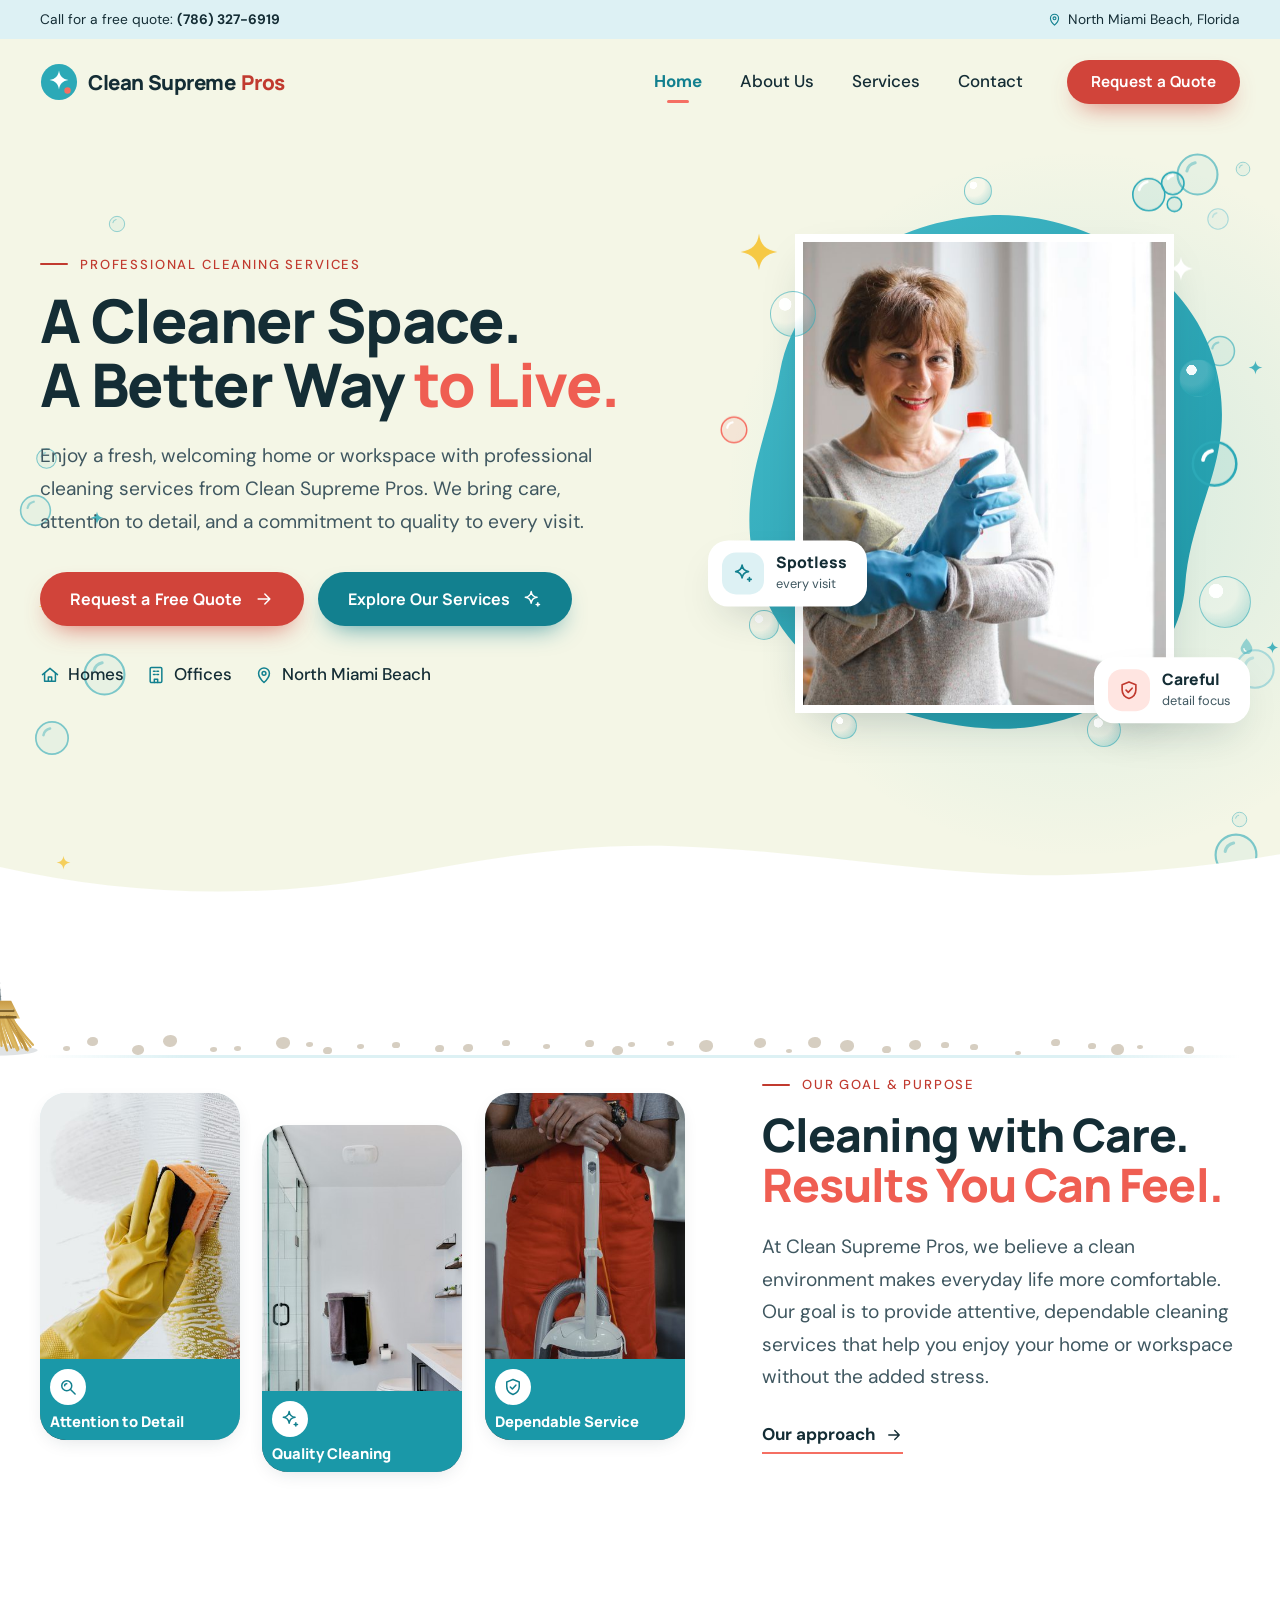
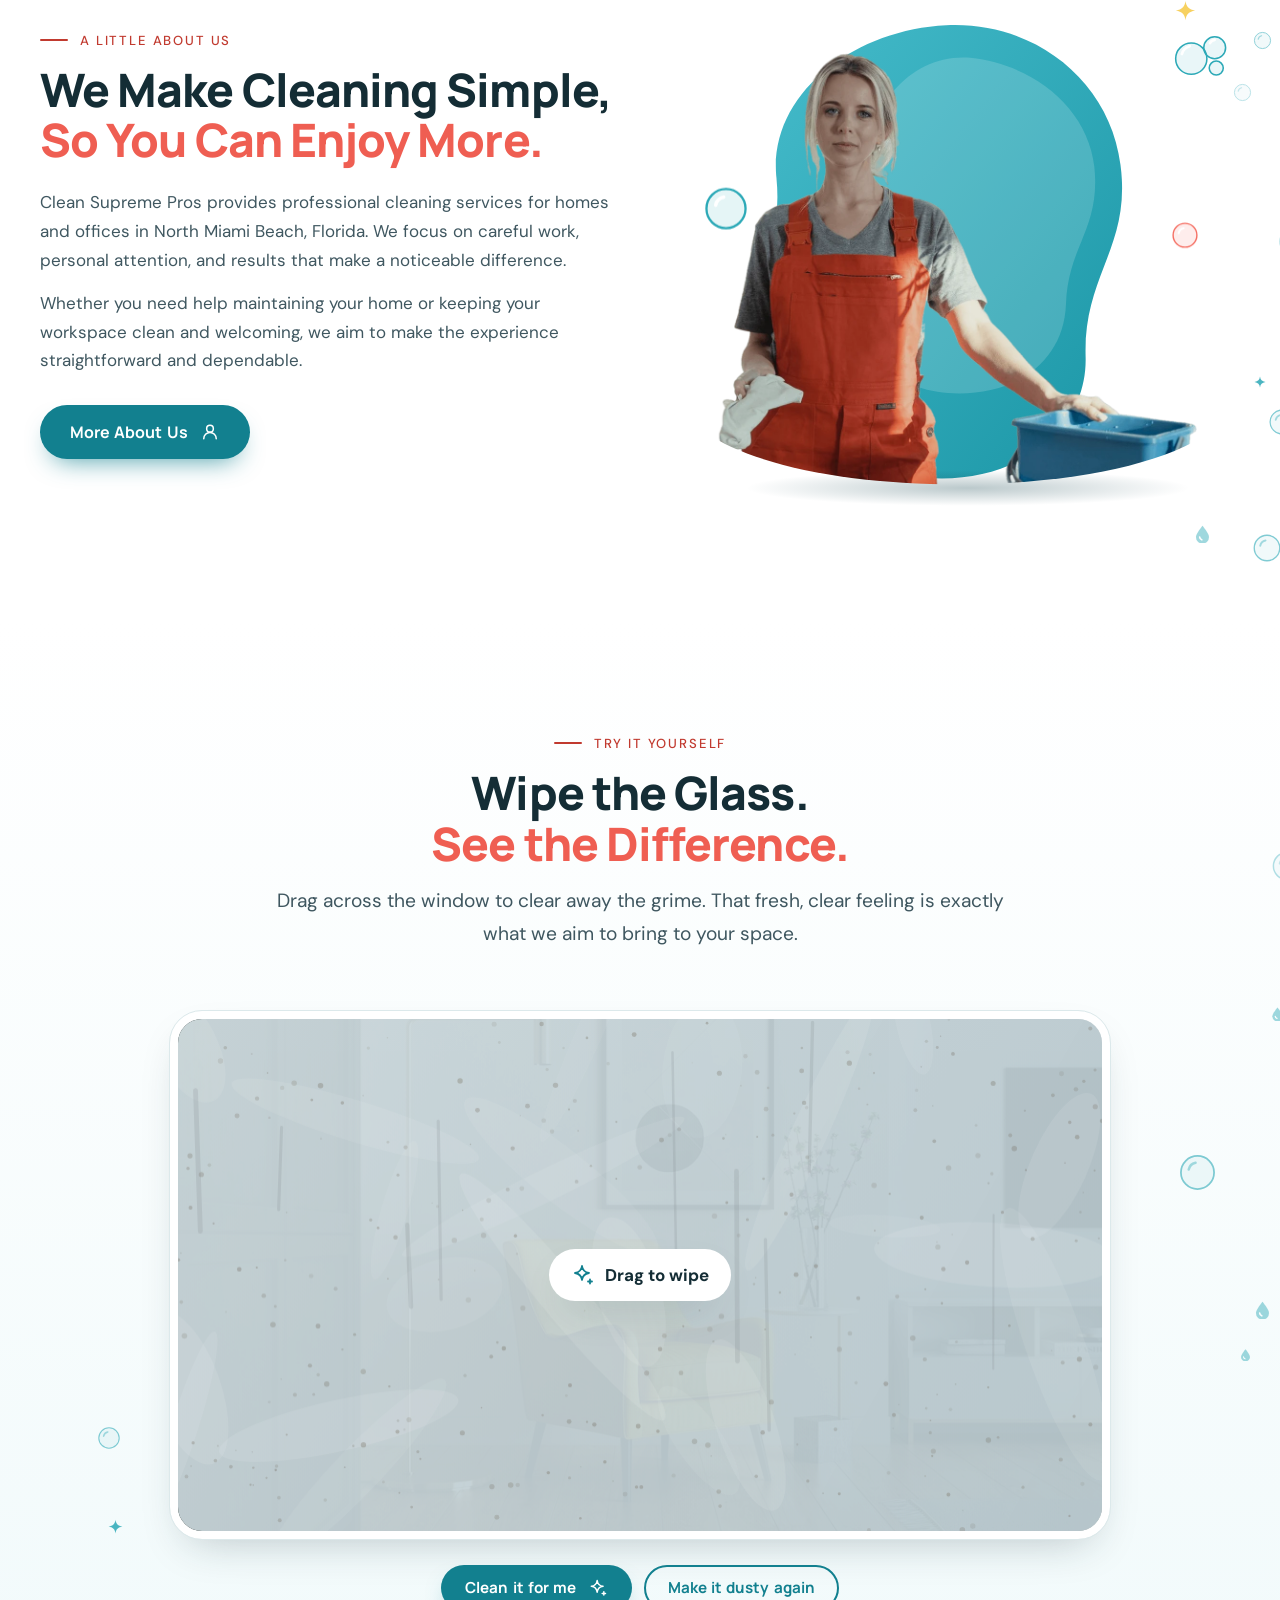
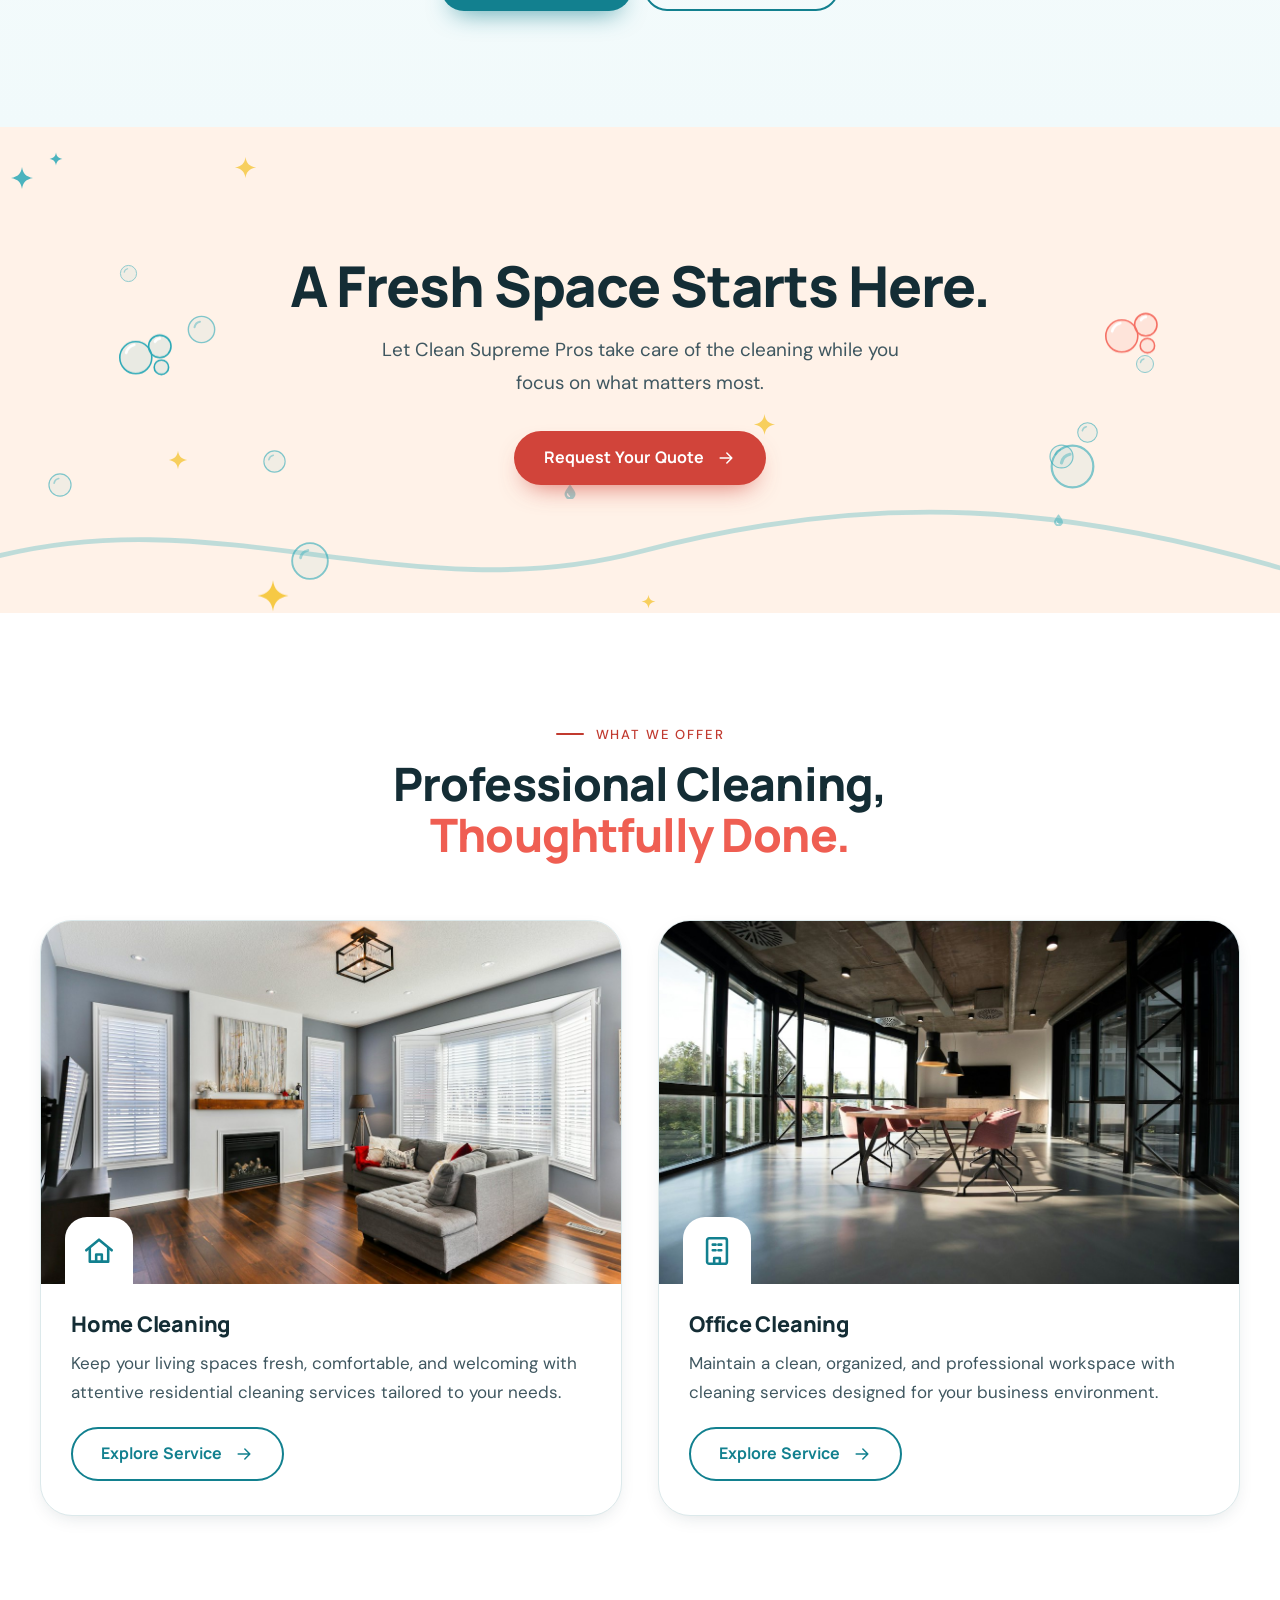
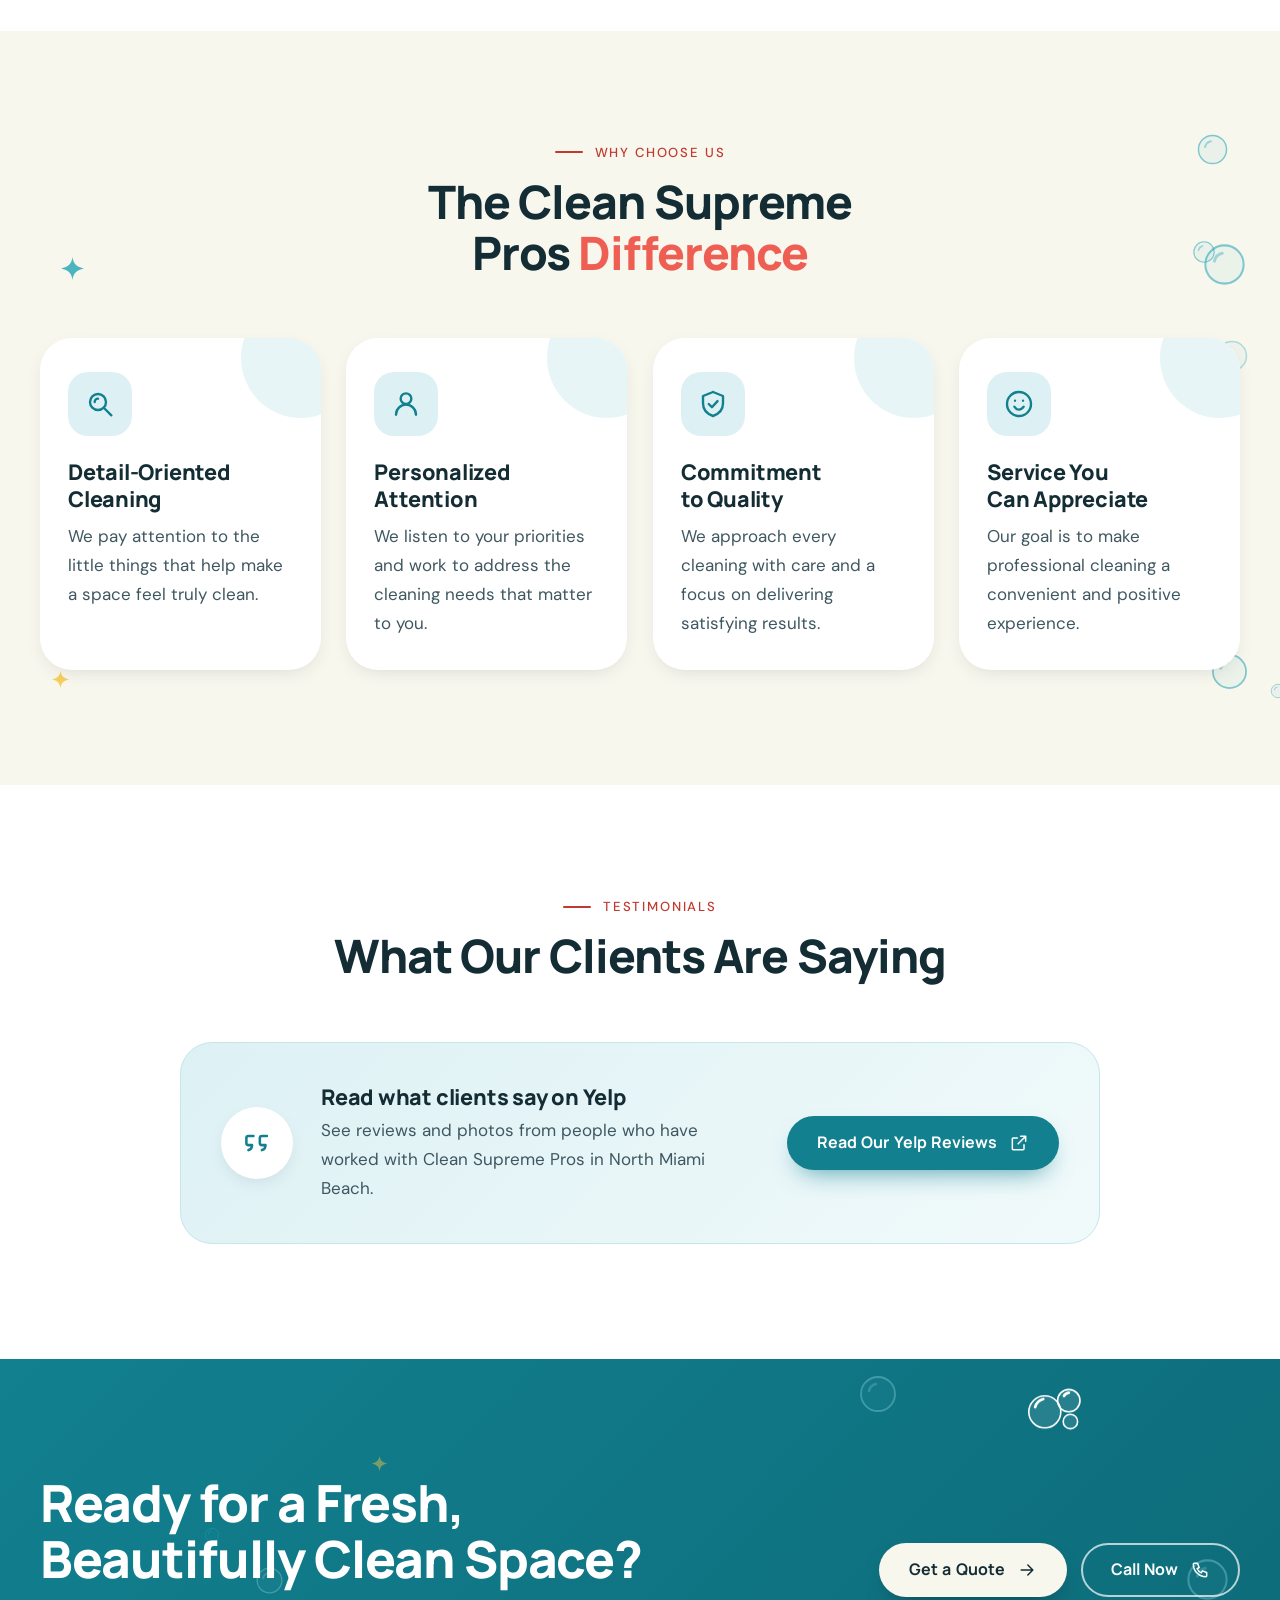
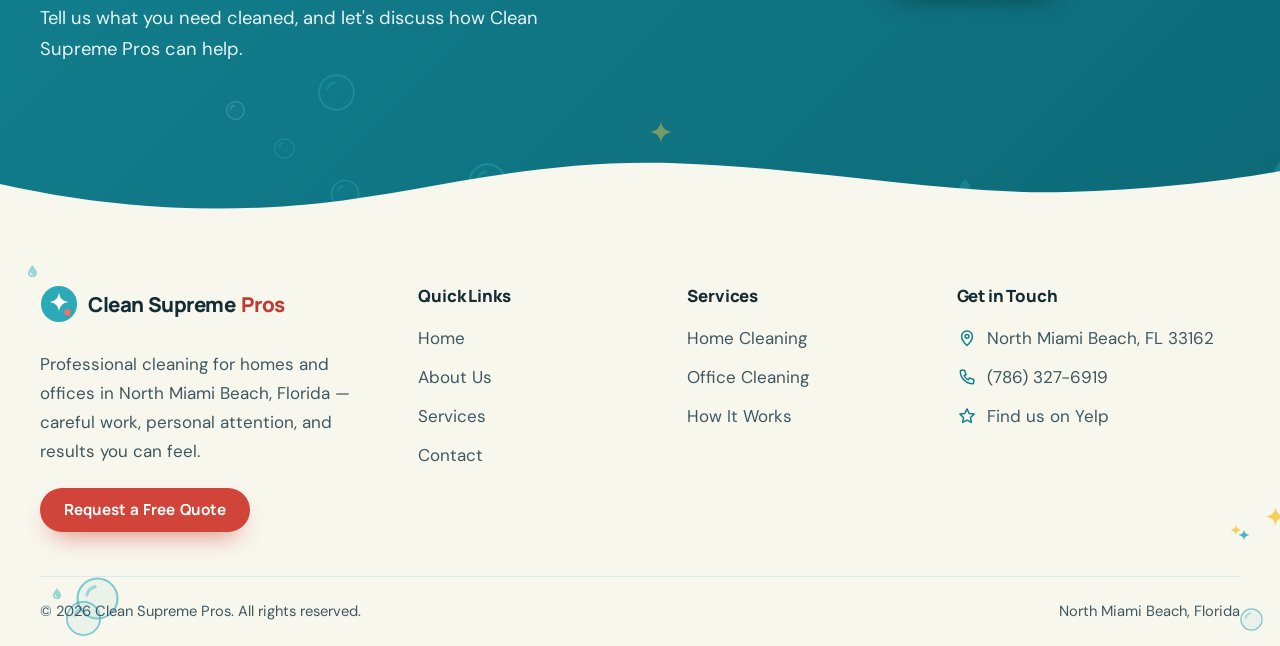
<file: index.html>
<!doctype html>
<html lang="en" class="no-js">
<head>
<meta charset="utf-8">
<meta name="viewport" content="width=device-width, initial-scale=1">
<title>Clean Supreme Pros | Home & Office Cleaning in North Miami Beach, FL</title>
<meta name="description" content="Clean Supreme Pros provides professional home and office cleaning in North Miami Beach, Florida. Careful work, personal attention, and fresh results. Request a free quote.">
<meta name="theme-color" content="#2CA9B7">
<meta property="og:type" content="website">
<meta property="og:site_name" content="Clean Supreme Pros">
<meta property="og:title" content="Clean Supreme Pros | Home & Office Cleaning in North Miami Beach, FL">
<meta property="og:description" content="Clean Supreme Pros provides professional home and office cleaning in North Miami Beach, Florida. Careful work, personal attention, and fresh results. Request a free quote.">
<meta property="og:image" content="assets/img/hero-cleaner.jpg">
<meta name="twitter:card" content="summary_large_image">
<link rel="icon" href="favicon.svg" type="image/svg+xml">
<link rel="preconnect" href="https://fonts.googleapis.com">
<link rel="preconnect" href="https://fonts.gstatic.com" crossorigin>
<link href="https://fonts.googleapis.com/css2?family=DM+Sans:ital,opsz,wght@0,9..40,400;0,9..40,500;0,9..40,700&family=Manrope:wght@600;700;800&display=swap" rel="stylesheet">
<link rel="stylesheet" href="css/styles.css">
<script>document.documentElement.className='js'</script>

<script type="application/ld+json">{"@context":"https://schema.org","@type":"HouseCleaning","name":"Clean Supreme Pros","telephone":"+17863276919","sameAs":["https://www.yelp.com/biz/clean-supreme-pros-north-miami-beach"],"address":{"@type":"PostalAddress","addressLocality":"North Miami Beach","addressRegion":"FL","postalCode":"33162","addressCountry":"US"},"areaServed":"North Miami Beach, FL","description":"Professional home and office cleaning in North Miami Beach, Florida."}</script>
</head>
<body data-page="index.html">
<svg width="0" height="0" style="position:absolute" aria-hidden="true" focusable="false"><defs><symbol id="i-home" viewBox="0 0 24 24" fill="none" stroke="currentColor" stroke-width="1.8" stroke-linecap="round" stroke-linejoin="round"><path d="M3 11.5 12 4l9 7.5"/><path d="M5.5 10v9.5h13V10"/><path d="M10 19.5v-5h4v5"/></symbol><symbol id="i-building" viewBox="0 0 24 24" fill="none" stroke="currentColor" stroke-width="1.8" stroke-linecap="round" stroke-linejoin="round"><rect x="5" y="3" width="14" height="18" rx="1.5"/><path d="M9 7.5h2M13 7.5h2M9 11.5h2M13 11.5h2M10 21v-4h4v4"/></symbol><symbol id="i-spray" viewBox="0 0 24 24" fill="none" stroke="currentColor" stroke-width="1.8" stroke-linecap="round" stroke-linejoin="round"><path d="M8.5 11h6l1 3v6.2a.8.8 0 0 1-.8.8H8.3a.8.8 0 0 1-.8-.8V14z"/><path d="M9.5 11V8h5v3"/><path d="M9.5 8 6 7.2V5l3.5.6"/><path d="M3 4.5 4.6 5M2.6 8 4 7.6M3.4 11l1.4-1.2" class="spark"/></symbol><symbol id="i-sparkle" viewBox="0 0 24 24" fill="none" stroke="currentColor" stroke-width="1.8" stroke-linecap="round" stroke-linejoin="round"><path d="M11 3c.6 4.4 2.6 6.4 7 7-4.4.6-6.4 2.6-7 7-.6-4.4-2.6-6.4-7-7 4.4-.6 6.4-2.6 7-7z"/><path d="M19 16.5v4M17 18.5h4"/></symbol><symbol id="i-search" viewBox="0 0 24 24" fill="none" stroke="currentColor" stroke-width="1.8" stroke-linecap="round" stroke-linejoin="round"><circle cx="10.5" cy="10.5" r="6"/><path d="m15 15 5.5 5.5"/><path d="M8 10.5a2.5 2.5 0 0 1 2.5-2.5"/></symbol><symbol id="i-shield" viewBox="0 0 24 24" fill="none" stroke="currentColor" stroke-width="1.8" stroke-linecap="round" stroke-linejoin="round"><path d="M12 3 4.5 6v5.5c0 4.5 3 8 7.5 9.5 4.5-1.5 7.5-5 7.5-9.5V6z"/><path d="m8.8 12 2.4 2.4 4.2-4.6"/></symbol><symbol id="i-heart" viewBox="0 0 24 24" fill="none" stroke="currentColor" stroke-width="1.8" stroke-linecap="round" stroke-linejoin="round"><path d="M12 20s-7.5-4.6-7.5-10A4.3 4.3 0 0 1 12 7.6 4.3 4.3 0 0 1 19.5 10c0 5.4-7.5 10-7.5 10z"/></symbol><symbol id="i-chat" viewBox="0 0 24 24" fill="none" stroke="currentColor" stroke-width="1.8" stroke-linecap="round" stroke-linejoin="round"><path d="M4 5.5h16v11H9.5L5 20v-3.5H4z"/><path d="M8 10h8M8 13h5"/></symbol><symbol id="i-star" viewBox="0 0 24 24" fill="none" stroke="currentColor" stroke-width="1.8" stroke-linecap="round" stroke-linejoin="round"><path d="m12 3.5 2.6 5.4 5.9.8-4.3 4.1 1 5.9L12 16.9 6.8 19.7l1-5.9L3.5 9.7l5.9-.8z"/></symbol><symbol id="i-phone" viewBox="0 0 24 24" fill="none" stroke="currentColor" stroke-width="1.8" stroke-linecap="round" stroke-linejoin="round"><path d="M5 4h4l2 5-2.5 1.5a11 11 0 0 0 5 5L15 13l5 2v4a1 1 0 0 1-1 1A15 15 0 0 1 4 5a1 1 0 0 1 1-1z"/></symbol><symbol id="i-mail" viewBox="0 0 24 24" fill="none" stroke="currentColor" stroke-width="1.8" stroke-linecap="round" stroke-linejoin="round"><rect x="3" y="5" width="18" height="14" rx="2"/><path d="m3.5 7 8.5 6.5L20.5 7"/></symbol><symbol id="i-pin" viewBox="0 0 24 24" fill="none" stroke="currentColor" stroke-width="1.8" stroke-linecap="round" stroke-linejoin="round"><path d="M12 21s-6.5-5.6-6.5-11a6.5 6.5 0 0 1 13 0c0 5.4-6.5 11-6.5 11z"/><circle cx="12" cy="10" r="2.3"/></symbol><symbol id="i-calendar" viewBox="0 0 24 24" fill="none" stroke="currentColor" stroke-width="1.8" stroke-linecap="round" stroke-linejoin="round"><rect x="3.5" y="5" width="17" height="15" rx="2"/><path d="M3.5 10h17M8 3v4M16 3v4"/></symbol><symbol id="i-arrow" viewBox="0 0 24 24" fill="none" stroke="currentColor" stroke-width="1.8" stroke-linecap="round" stroke-linejoin="round"><path d="M5 12h14M13 6l6 6-6 6"/></symbol><symbol id="i-check" viewBox="0 0 24 24" fill="none" stroke="currentColor" stroke-width="1.8" stroke-linecap="round" stroke-linejoin="round"><path d="m5 12.5 4.5 4.5L19 7.5"/></symbol><symbol id="i-user" viewBox="0 0 24 24" fill="none" stroke="currentColor" stroke-width="1.8" stroke-linecap="round" stroke-linejoin="round"><circle cx="12" cy="8" r="4"/><path d="M4.5 20a7.5 7.5 0 0 1 15 0"/></symbol><symbol id="i-droplet" viewBox="0 0 24 24" fill="none" stroke="currentColor" stroke-width="1.8" stroke-linecap="round" stroke-linejoin="round"><path d="M12 3.5s6 6.2 6 10.5a6 6 0 0 1-12 0C6 9.7 12 3.5 12 3.5z"/><path d="M9.5 14.5a2.7 2.7 0 0 0 2 2.3"/></symbol><symbol id="i-external" viewBox="0 0 24 24" fill="none" stroke="currentColor" stroke-width="1.8" stroke-linecap="round" stroke-linejoin="round"><path d="M14 4h6v6M20 4l-9 9M18 14v5a1 1 0 0 1-1 1H5a1 1 0 0 1-1-1V7a1 1 0 0 1 1-1h5"/></symbol><symbol id="i-clipboard" viewBox="0 0 24 24" fill="none" stroke="currentColor" stroke-width="1.8" stroke-linecap="round" stroke-linejoin="round"><rect x="5" y="4.5" width="14" height="16.5" rx="2"/><path d="M9 4.5h6v3H9z"/><path d="M8.5 12.5h7M8.5 16h4.5"/></symbol><symbol id="i-smile" viewBox="0 0 24 24" fill="none" stroke="currentColor" stroke-width="1.8" stroke-linecap="round" stroke-linejoin="round"><circle cx="12" cy="12" r="9"/><path d="M8.5 14c1 1.5 2 2.2 3.5 2.2s2.5-.7 3.5-2.2M9 9.5h.01M15 9.5h.01"/></symbol><symbol id="i-bucket" viewBox="0 0 24 24" fill="none" stroke="currentColor" stroke-width="1.8" stroke-linecap="round" stroke-linejoin="round"><path d="M5 8h14l-1.5 11a1 1 0 0 1-1 .9h-9a1 1 0 0 1-1-.9z"/><path d="M5 8c0-2 3-3 7-3s7 1 7 3"/><path d="M8.5 12.5c1 1 2 1 3.5 0s2.5-1 3.5 0"/></symbol><symbol id="i-brush" viewBox="0 0 24 24" fill="none" stroke="currentColor" stroke-width="1.8" stroke-linecap="round" stroke-linejoin="round"><rect x="4" y="10" width="16" height="9" rx="3"/><path d="M8 10V6.5M12 10V5M16 10V6.5"/></symbol><symbol id="i-sun" viewBox="0 0 24 24" fill="none" stroke="currentColor" stroke-width="1.8" stroke-linecap="round" stroke-linejoin="round"><circle cx="12" cy="12" r="4"/><path d="M12 3v2.5M12 18.5V21M3 12h2.5M18.5 12H21M5.6 5.6l1.8 1.8M16.6 16.6l1.8 1.8M18.4 5.6l-1.8 1.8M7.4 16.6l-1.8 1.8"/></symbol><symbol id="i-quote" viewBox="0 0 24 24" fill="none" stroke="currentColor" stroke-width="1.8" stroke-linecap="round" stroke-linejoin="round"><path d="M9.5 7H6a1.5 1.5 0 0 0-1.5 1.5V12A1.5 1.5 0 0 0 6 13.5h2.5c0 2-.8 3-2.5 3.5M19 7h-3.5A1.5 1.5 0 0 0 14 8.5V12a1.5 1.5 0 0 0 1.5 1.5H18c0 2-.8 3-2.5 3.5"/></symbol></defs></svg>

<a class="skip" href="#main">Skip to content</a>
<div class="topbar"><div class="wrap topbar__in">
  <p>Call for a free quote: <a href="tel:+17863276919">(786) 327-6919</a></p>
  <p class="topbar__loc"><svg class="ic " viewBox="0 0 24 24" aria-hidden="true" focusable="false"><use href="#i-pin"/></svg> North Miami Beach, Florida</p>
</div></div>
<header class="site-header" id="top">
  <div class="wrap site-header__in">
    <a class="logo" href="index.html" aria-label="Clean Supreme Pros — home">
      <svg viewBox="0 0 40 40" width="38" height="38" aria-hidden="true"><circle cx="20" cy="20" r="19" fill="#2CA9B7"/><path d="M20 8c.9 6 3.8 9 10 10-6.2 1-9.1 4-10 10-.9-6-3.8-9-10-10 6.2-1 9.1-4 10-10z" fill="#fff"/><circle cx="29" cy="29" r="3.4" fill="#F56F63"/></svg>
      <span class="logo__t">Clean Supreme<em>Pros</em></span>
    </a>
    <nav class="nav" id="nav" aria-label="Main">
      <ul><li><a href="index.html" aria-current="page">Home</a></li><li><a href="about.html">About Us</a></li><li><a href="services.html">Services</a></li><li><a href="contact.html">Contact</a></li></ul>
      <a class="btn btn--coral btn--sm nav__cta" href="contact.html#quote"><span>Request a Quote</span></a>
    </nav>
    <button class="burger" type="button" aria-label="Open menu" aria-expanded="false" aria-controls="nav"><i></i><i></i><i></i></button>
  </div>
</header>
<main id="main">

<!-- HERO -->
<section class="hero" aria-labelledby="hero-title">
  <div class="ambient" aria-hidden="true"><svg style="left:3.0%;top:60.9%;--dur:11.4s;--delay:-3.2s" class="am am--s" viewBox="0 0 24 24" width="21" height="21"><path d="M12 1c.9 6.6 3.9 9.6 11 11-7.1 1.4-10.1 4.4-11 11-.9-6.6-3.9-9.6-11-11C8.1 10.6 11.1 7.6 12 1z" fill="#F6C945"/></svg><svg style="left:2.7%;top:41.7%;--dur:11.0s;--delay:-0.5s" class="am am--b" viewBox="0 0 40 40" width="23" height="23"><circle cx="20" cy="20" r="17" fill="#2CA9B7" fill-opacity=".1" stroke="#2CA9B7" stroke-width="1.8"/><path d="M11 17a9 9 0 0 1 7-7" fill="none" stroke="#2CA9B7" stroke-opacity=".7" stroke-width="2.6" stroke-linecap="round"/></svg><svg style="left:8.4%;top:11.7%;--dur:7.3s;--delay:-0.9s" class="am am--b" viewBox="0 0 40 40" width="18" height="18"><circle cx="20" cy="20" r="17" fill="#2CA9B7" fill-opacity=".1" stroke="#2CA9B7" stroke-width="1.8"/><path d="M11 17a9 9 0 0 1 7-7" fill="none" stroke="#2CA9B7" stroke-opacity=".7" stroke-width="2.6" stroke-linecap="round"/></svg><svg style="left:94.2%;top:10.7%;--dur:6.5s;--delay:-7.0s" class="am am--b" viewBox="0 0 40 40" width="24" height="24"><circle cx="20" cy="20" r="17" fill="#7CC9D3" fill-opacity=".1" stroke="#7CC9D3" stroke-width="1.8"/><path d="M11 17a9 9 0 0 1 7-7" fill="none" stroke="#7CC9D3" stroke-opacity=".7" stroke-width="2.6" stroke-linecap="round"/></svg><svg style="left:6.3%;top:68.1%;--dur:8.3s;--delay:-4.2s" class="am am--b" viewBox="0 0 40 40" width="47" height="47"><circle cx="20" cy="20" r="17" fill="#2CA9B7" fill-opacity=".1" stroke="#2CA9B7" stroke-width="1.8"/><path d="M11 17a9 9 0 0 1 7-7" fill="none" stroke="#2CA9B7" stroke-opacity=".7" stroke-width="2.6" stroke-linecap="round"/></svg><svg style="left:96.3%;top:67.5%;--dur:7.6s;--delay:-5.9s" class="am am--b" viewBox="0 0 40 40" width="44" height="44"><circle cx="20" cy="20" r="17" fill="#7CC9D3" fill-opacity=".1" stroke="#7CC9D3" stroke-width="1.8"/><path d="M11 17a9 9 0 0 1 7-7" fill="none" stroke="#7CC9D3" stroke-opacity=".7" stroke-width="2.6" stroke-linecap="round"/></svg><svg style="left:96.5%;top:4.7%;--dur:6.8s;--delay:-5.2s" class="am am--b" viewBox="0 0 40 40" width="16" height="16"><circle cx="20" cy="20" r="17" fill="#2CA9B7" fill-opacity=".1" stroke="#2CA9B7" stroke-width="1.8"/><path d="M11 17a9 9 0 0 1 7-7" fill="none" stroke="#2CA9B7" stroke-opacity=".7" stroke-width="2.6" stroke-linecap="round"/></svg><svg style="left:2.6%;top:76.8%;--dur:9.9s;--delay:-8.0s" class="am am--b" viewBox="0 0 40 40" width="38" height="38"><circle cx="20" cy="20" r="17" fill="#2CA9B7" fill-opacity=".1" stroke="#2CA9B7" stroke-width="1.8"/><path d="M11 17a9 9 0 0 1 7-7" fill="none" stroke="#2CA9B7" stroke-opacity=".7" stroke-width="2.6" stroke-linecap="round"/></svg><svg style="left:97.5%;top:30.5%;--dur:9.5s;--delay:-1.9s" class="am am--s" viewBox="0 0 24 24" width="15" height="15"><path d="M12 1c.9 6.6 3.9 9.6 11 11-7.1 1.4-10.1 4.4-11 11-.9-6.6-3.9-9.6-11-11C8.1 10.6 11.1 7.6 12 1z" fill="#2CA9B7"/></svg><svg style="left:96.2%;top:88.7%;--dur:10.2s;--delay:-3.8s" class="am am--b" viewBox="0 0 40 40" width="17" height="17"><circle cx="20" cy="20" r="17" fill="#2CA9B7" fill-opacity=".1" stroke="#2CA9B7" stroke-width="1.8"/><path d="M11 17a9 9 0 0 1 7-7" fill="none" stroke="#2CA9B7" stroke-opacity=".7" stroke-width="2.6" stroke-linecap="round"/></svg><svg style="left:91.7%;top:3.5%;--dur:9.5s;--delay:-6.8s" class="am am--b" viewBox="0 0 40 40" width="47" height="47"><circle cx="20" cy="20" r="17" fill="#2CA9B7" fill-opacity=".1" stroke="#2CA9B7" stroke-width="1.8"/><path d="M11 17a9 9 0 0 1 7-7" fill="none" stroke="#2CA9B7" stroke-opacity=".7" stroke-width="2.6" stroke-linecap="round"/></svg><svg style="left:98.9%;top:66.7%;--dur:9.6s;--delay:-3.8s" class="am am--s" viewBox="0 0 24 24" width="13" height="13"><path d="M12 1c.9 6.6 3.9 9.6 11 11-7.1 1.4-10.1 4.4-11 11-.9-6.6-3.9-9.6-11-11C8.1 10.6 11.1 7.6 12 1z" fill="#2CA9B7"/></svg><svg style="left:7.0%;top:50.0%;--dur:8.3s;--delay:-0.2s" class="am am--s" viewBox="0 0 24 24" width="14" height="14"><path d="M12 1c.9 6.6 3.9 9.6 11 11-7.1 1.4-10.1 4.4-11 11-.9-6.6-3.9-9.6-11-11C8.1 10.6 11.1 7.6 12 1z" fill="#2CA9B7"/></svg><svg style="left:1.7%;top:96.8%;--dur:7.8s;--delay:-1.5s" class="am am--s" viewBox="0 0 24 24" width="23" height="23"><path d="M12 1c.9 6.6 3.9 9.6 11 11-7.1 1.4-10.1 4.4-11 11-.9-6.6-3.9-9.6-11-11C8.1 10.6 11.1 7.6 12 1z" fill="#F6C945"/></svg><svg style="left:94.0%;top:27.1%;--dur:9.4s;--delay:-5.9s" class="am am--b" viewBox="0 0 40 40" width="34" height="34"><circle cx="20" cy="20" r="17" fill="#2CA9B7" fill-opacity=".1" stroke="#2CA9B7" stroke-width="1.8"/><path d="M11 17a9 9 0 0 1 7-7" fill="none" stroke="#2CA9B7" stroke-opacity=".7" stroke-width="2.6" stroke-linecap="round"/></svg><svg style="left:4.4%;top:94.4%;--dur:9.5s;--delay:-3.7s" class="am am--s" viewBox="0 0 24 24" width="15" height="15"><path d="M12 1c.9 6.6 3.9 9.6 11 11-7.1 1.4-10.1 4.4-11 11-.9-6.6-3.9-9.6-11-11C8.1 10.6 11.1 7.6 12 1z" fill="#F6C945"/></svg><svg style="left:1.4%;top:47.6%;--dur:7.0s;--delay:-7.7s" class="am am--b" viewBox="0 0 40 40" width="35" height="35"><circle cx="20" cy="20" r="17" fill="#2CA9B7" fill-opacity=".1" stroke="#2CA9B7" stroke-width="1.8"/><path d="M11 17a9 9 0 0 1 7-7" fill="none" stroke="#2CA9B7" stroke-opacity=".7" stroke-width="2.6" stroke-linecap="round"/></svg><svg style="left:96.7%;top:66.2%;--dur:6.1s;--delay:-0.7s" class="am am--d" viewBox="0 0 16 16" width="17" height="17"><path d="M8 1.5S2.5 8 2.5 11a5.5 5.5 0 0 0 11 0C13.5 8 8 1.5 8 1.5z" fill="#2CA9B7" fill-opacity=".75"/><path d="M5.6 11a2.5 2.5 0 0 0 1.8 2.3" fill="none" stroke="#fff" stroke-width="1.4" stroke-linecap="round"/></svg><svg style="left:94.7%;top:91.3%;--dur:6.5s;--delay:-1.9s" class="am am--b" viewBox="0 0 40 40" width="48" height="48"><circle cx="20" cy="20" r="17" fill="#2CA9B7" fill-opacity=".1" stroke="#2CA9B7" stroke-width="1.8"/><path d="M11 17a9 9 0 0 1 7-7" fill="none" stroke="#2CA9B7" stroke-opacity=".7" stroke-width="2.6" stroke-linecap="round"/></svg></div>
  <div class="wrap hero__grid">
    <div class="hero__copy">
      <p class="eyebrow" data-reveal>Professional Cleaning Services</p>
      <h1 id="hero-title" data-reveal style="--i:1">A Cleaner Space.<br>A Better Way <span class="hl">to Live.</span></h1>
      <p class="lead" data-reveal style="--i:2">Enjoy a fresh, welcoming home or workspace with professional cleaning services from Clean Supreme Pros. We bring care, attention to detail, and a commitment to quality to every visit.</p>
      <div class="btn-row" data-reveal style="--i:3">
        <a class="btn btn--coral" href="contact.html#quote" ><span>Request a Free Quote</span><svg class="ic " viewBox="0 0 24 24" aria-hidden="true" focusable="false"><use href="#i-arrow"/></svg></a>
        <a class="btn btn--teal" href="services.html" ><span>Explore Our Services</span><svg class="ic " viewBox="0 0 24 24" aria-hidden="true" focusable="false"><use href="#i-sparkle"/></svg></a>
      </div>
      <ul class="hero__meta" data-reveal style="--i:4">
        <li><svg class="ic " viewBox="0 0 24 24" aria-hidden="true" focusable="false"><use href="#i-home"/></svg> Homes</li><li><svg class="ic " viewBox="0 0 24 24" aria-hidden="true" focusable="false"><use href="#i-building"/></svg> Offices</li><li><svg class="ic " viewBox="0 0 24 24" aria-hidden="true" focusable="false"><use href="#i-pin"/></svg> North Miami Beach</li>
      </ul>
    </div>
    
<div class="hero-art" data-parallax-scope>
  <svg class="hero-blob" viewBox="0 0 520 560" aria-hidden="true">
    <defs><linearGradient id="gb" x1="0" y1="0" x2="1" y2="1"><stop offset="0" stop-color="#46BCCB"/><stop offset="1" stop-color="#1B96A6"/></linearGradient></defs>
    <path class="blob-a" fill="url(#gb)" d="M262 18c92-6 205 52 232 150 26 94-24 142-30 226-6 86-96 150-196 146C174 536 64 490 32 394 2 306 40 246 52 176 68 88 160 24 262 18z"/>
    <path class="blob-b" fill="#fff" fill-opacity=".16" d="M300 60c60 6 138 52 150 118 12 64-28 90-34 150-6 60-62 110-128 110s-130-52-142-112c-12-62 24-90 30-148 8-70 70-124 124-118z"/>
  </svg>
  <div class="hero-photo"><img src="assets/img/hero-cleaner.jpg" width="1200" height="800" alt="Smiling cleaner in blue gloves holding a spray bottle and cleaning cloth in a bright home" fetchpriority="high"></div>
  <span class="plx plx--chip" data-depth="0.07" style="left:-4%;top:62%;"><div class="chip chip--float float"><svg class="ic " viewBox="0 0 24 24" aria-hidden="true" focusable="false"><use href="#i-sparkle"/></svg><b>Spotless</b><small>every visit</small></div></span>
  <span class="plx plx--chip" data-depth="-0.05" style="left:76%;top:82%;"><div class="chip chip--float float-slow chip--coral"><svg class="ic " viewBox="0 0 24 24" aria-hidden="true" focusable="false"><use href="#i-shield"/></svg><b>Careful</b><small>detail focus</small></div></span>
  <span class="plx " data-depth="0.09" style="left:2%;top:8%;"><svg class="sparkle twinkle" viewBox="0 0 24 24" width="40" height="40" aria-hidden="true"><path d="M12 1c.9 6.6 3.9 9.6 11 11-7.1 1.4-10.1 4.4-11 11-.9-6.6-3.9-9.6-11-11C8.1 10.6 11.1 7.6 12 1z" fill="#F6C945"/></svg></span>
  <span class="plx " data-depth="0.06" style="left:86%;top:12%;"><svg class="sparkle twinkle d2" viewBox="0 0 24 24" width="26" height="26" aria-hidden="true"><path d="M12 1c.9 6.6 3.9 9.6 11 11-7.1 1.4-10.1 4.4-11 11-.9-6.6-3.9-9.6-11-11C8.1 10.6 11.1 7.6 12 1z" fill="#fff"/></svg></span>
  <span class="plx " data-depth="0.1" style="left:90%;top:44%;"><svg class="bubble float" viewBox="0 0 40 40" width="54" height="54" aria-hidden="true"><circle cx="20" cy="20" r="17" fill="#2CA9B7" fill-opacity=".12" stroke="#2CA9B7" stroke-width="2"/><path d="M11 17a9 9 0 0 1 7-7" fill="none" stroke="#fff" stroke-width="3" stroke-linecap="round"/></svg></span>
  <span class="plx " data-depth="0.05" style="left:-2%;top:40%;"><svg class="bubble float-slow" viewBox="0 0 40 40" width="30" height="30" aria-hidden="true"><circle cx="20" cy="20" r="17" fill="#F56F63" fill-opacity=".12" stroke="#F56F63" stroke-width="2"/><path d="M11 17a9 9 0 0 1 7-7" fill="none" stroke="#fff" stroke-width="3" stroke-linecap="round"/></svg></span>
  <span class="plx " data-depth="0.05" style="left:78%;top:-4%;"><svg class="foam float-slow" viewBox="0 0 80 64" aria-hidden="true"><g fill="#2CA9B7" fill-opacity=".1" stroke="#2CA9B7" stroke-width="2"><circle cx="26" cy="38" r="20"/><circle cx="56" cy="24" r="14"/><circle cx="58" cy="50" r="9"/></g><path d="M14 32a14 14 0 0 1 10-10M50 18a8 8 0 0 1 6-4" fill="none" stroke="#fff" stroke-width="3.5" stroke-linecap="round"/></svg></span>
  <div class="pop-field"><span class="pop" style="left:8%;top:18%;--sz:46px;--d:0s" data-pop></span><span class="pop" style="left:88%;top:30%;--sz:38px;--d:0.7s" data-pop></span><span class="pop" style="left:4%;top:74%;--sz:30px;--d:1.4s" data-pop></span><span class="pop" style="left:92%;top:68%;--sz:52px;--d:2.0999999999999996s" data-pop></span><span class="pop" style="left:46%;top:-2%;--sz:28px;--d:2.8s" data-pop></span><span class="pop" style="left:70%;top:92%;--sz:34px;--d:3.5s" data-pop></span><span class="pop" style="left:20%;top:92%;--sz:26px;--d:4.199999999999999s" data-pop></span></div>
</div>
  </div>
  <svg class="wave " viewBox="0 0 1440 80" preserveAspectRatio="none" aria-hidden="true"><path d="M0 40c120 30 240 38 360 24S600 8 760 14s300 40 440 36c90-2 180-14 240-26V80H0z" fill="#fff"/></svg>
</section>

<!-- GOAL & PURPOSE -->
<section class="section goal" aria-labelledby="goal-title">
  
<div class="sweep" data-sweep aria-hidden="true">
  <div class="sweep__dust"><i style="left:4.9%;width:7px;height:5px;bottom:4px;--x:4.9"></i><i style="left:6.8%;width:11px;height:9px;bottom:9px;--x:6.8"></i><i style="left:10.3%;width:12px;height:10px;bottom:0px;--x:10.3"></i><i style="left:12.7%;width:14px;height:12px;bottom:8px;--x:12.7"></i><i style="left:16.4%;width:7px;height:5px;bottom:3px;--x:16.4"></i><i style="left:18.3%;width:7px;height:5px;bottom:4px;--x:18.3"></i><i style="left:21.6%;width:14px;height:12px;bottom:6px;--x:21.6"></i><i style="left:23.9%;width:7px;height:5px;bottom:8px;--x:23.9"></i><i style="left:25.2%;width:9px;height:7px;bottom:1px;--x:25.2"></i><i style="left:27.9%;width:7px;height:5px;bottom:6px;--x:27.9"></i><i style="left:30.6%;width:8px;height:6px;bottom:7px;--x:30.6"></i><i style="left:34.0%;width:9px;height:7px;bottom:3px;--x:34.0"></i><i style="left:36.2%;width:10px;height:8px;bottom:3px;--x:36.2"></i><i style="left:39.2%;width:8px;height:6px;bottom:9px;--x:39.2"></i><i style="left:42.4%;width:7px;height:5px;bottom:6px;--x:42.4"></i><i style="left:45.7%;width:9px;height:7px;bottom:8px;--x:45.7"></i><i style="left:47.8%;width:11px;height:9px;bottom:0px;--x:47.8"></i><i style="left:49.1%;width:7px;height:5px;bottom:8px;--x:49.1"></i><i style="left:52.1%;width:7px;height:5px;bottom:9px;--x:52.1"></i><i style="left:54.6%;width:14px;height:12px;bottom:3px;--x:54.6"></i><i style="left:58.9%;width:12px;height:10px;bottom:7px;--x:58.9"></i><i style="left:61.4%;width:6px;height:4px;bottom:2px;--x:61.4"></i><i style="left:63.1%;width:13px;height:11px;bottom:7px;--x:63.1"></i><i style="left:65.6%;width:14px;height:12px;bottom:3px;--x:65.6"></i><i style="left:68.9%;width:9px;height:7px;bottom:2px;--x:68.9"></i><i style="left:71.0%;width:12px;height:10px;bottom:5px;--x:71.0"></i><i style="left:73.5%;width:8px;height:6px;bottom:7px;--x:73.5"></i><i style="left:75.8%;width:8px;height:6px;bottom:5px;--x:75.8"></i><i style="left:79.3%;width:6px;height:4px;bottom:0px;--x:79.3"></i><i style="left:82.1%;width:9px;height:7px;bottom:9px;--x:82.1"></i><i style="left:85.0%;width:8px;height:6px;bottom:6px;--x:85.0"></i><i style="left:86.8%;width:13px;height:11px;bottom:0px;--x:86.8"></i><i style="left:88.8%;width:6px;height:4px;bottom:6px;--x:88.8"></i><i style="left:92.5%;width:10px;height:8px;bottom:1px;--x:92.5"></i></div>

  <svg class="sweep__broom" viewBox="0 0 160 160" width="176" height="176">
    <defs>
      <linearGradient id="bwood3" x1="0" y1="0" x2="1" y2="0"><stop offset="0" stop-color="#E2B57A"/><stop offset=".45" stop-color="#C98F52"/><stop offset="1" stop-color="#8F5F30"/></linearGradient>
      <linearGradient id="bmetal3" x1="0" y1="0" x2="1" y2="0"><stop offset="0" stop-color="#B9C4C9"/><stop offset=".3" stop-color="#F4F8F9"/><stop offset=".6" stop-color="#A9B6BC"/><stop offset="1" stop-color="#7E8C93"/></linearGradient>
      <linearGradient id="bhead3" x1="0" y1="0" x2="0" y2="1"><stop offset="0" stop-color="#C79A45"/><stop offset="1" stop-color="#E7C77C"/></linearGradient>
    </defs>
    <ellipse cx="70" cy="153" rx="46" ry="5" fill="#142D35" opacity=".13"/>
    <g class="broom-swing">
      <path d="M64 2h9l5 92h-11z" fill="url(#bwood3)"/>
      <path d="M67 8q1.5 5 .5 10" stroke="#7A4A22" stroke-opacity=".38" stroke-width="1.1" fill="none" stroke-linecap="round"/><path d="M68.5 20q1.5 5 .5 10" stroke="#7A4A22" stroke-opacity=".38" stroke-width="1.1" fill="none" stroke-linecap="round"/><path d="M67 32q1.5 5 .5 10" stroke="#7A4A22" stroke-opacity=".38" stroke-width="1.1" fill="none" stroke-linecap="round"/><path d="M68.5 44q1.5 5 .5 10" stroke="#7A4A22" stroke-opacity=".38" stroke-width="1.1" fill="none" stroke-linecap="round"/><path d="M67 56q1.5 5 .5 10" stroke="#7A4A22" stroke-opacity=".38" stroke-width="1.1" fill="none" stroke-linecap="round"/><path d="M68.5 68q1.5 5 .5 10" stroke="#7A4A22" stroke-opacity=".38" stroke-width="1.1" fill="none" stroke-linecap="round"/><path d="M67 80q1.5 5 .5 10" stroke="#7A4A22" stroke-opacity=".38" stroke-width="1.1" fill="none" stroke-linecap="round"/>
      <path d="M65 2h3l4 92h-3z" fill="#fff" opacity=".25"/>
      <circle cx="68.6" cy="11" r="2.6" fill="#5C3A1A" opacity=".8"/>
      <path d="M62 86h19l2 22H60z" fill="url(#bmetal3)"/>
      <path d="M61 92h21M60.5 98h22M60 104h23" stroke="#5E6C73" stroke-opacity=".45" stroke-width="1.2"/>
      <g class="broom-bristles">
        <path d="M54 108h38l8 16H46z" fill="url(#bhead3)"/>
        <path d="M52.0 122 Q46.9 134 34.1 148" stroke="#CFA54F" stroke-width="2.3" stroke-linecap="round" fill="none"/><path d="M54.0 122 Q47.8 134 41.1 147" stroke="#CFA54F" stroke-width="2.5" stroke-linecap="round" fill="none"/><path d="M55.2 122 Q50.3 134 40.0 148" stroke="#E3C376" stroke-width="1.4" stroke-linecap="round" fill="none"/><path d="M56.0 122 Q48.7 134 41.8 146" stroke="#E3C376" stroke-width="1.9" stroke-linecap="round" fill="none"/><path d="M57.3 122 Q53.1 134 43.0 151" stroke="#E3C376" stroke-width="2.2" stroke-linecap="round" fill="none"/><path d="M58.1 122 Q50.6 134 43.8 150" stroke="#E3C376" stroke-width="1.9" stroke-linecap="round" fill="none"/><path d="M57.4 122 Q52.4 134 44.7 148" stroke="#BF9440" stroke-width="2.4" stroke-linecap="round" fill="none"/><path d="M59.8 122 Q53.6 134 47.4 151" stroke="#D6AE58" stroke-width="2.1" stroke-linecap="round" fill="none"/><path d="M59.3 122 Q54.1 134 46.7 151" stroke="#DDB963" stroke-width="2.4" stroke-linecap="round" fill="none"/><path d="M60.7 122 Q54.8 134 48.6 151" stroke="#DDB963" stroke-width="2.0" stroke-linecap="round" fill="none"/><path d="M61.9 122 Q58.6 134 50.5 150" stroke="#DDB963" stroke-width="1.8" stroke-linecap="round" fill="none"/><path d="M61.8 122 Q56.6 134 51.2 150" stroke="#D6AE58" stroke-width="2.6" stroke-linecap="round" fill="none"/><path d="M64.4 122 Q61.8 134 55.2 152" stroke="#E3C376" stroke-width="2.0" stroke-linecap="round" fill="none"/><path d="M65.5 122 Q63.6 134 57.2 150" stroke="#E9CB82" stroke-width="2.0" stroke-linecap="round" fill="none"/><path d="M66.2 122 Q63.0 134 56.3 153" stroke="#D6AE58" stroke-width="2.3" stroke-linecap="round" fill="none"/><path d="M66.0 122 Q64.9 134 62.1 153" stroke="#E3C376" stroke-width="2.4" stroke-linecap="round" fill="none"/><path d="M66.9 122 Q66.1 134 60.9 153" stroke="#DDB963" stroke-width="2.3" stroke-linecap="round" fill="none"/><path d="M67.6 122 Q63.9 134 62.0 147" stroke="#CFA54F" stroke-width="1.9" stroke-linecap="round" fill="none"/><path d="M68.2 122 Q65.8 134 68.2 150" stroke="#E9CB82" stroke-width="2.2" stroke-linecap="round" fill="none"/><path d="M69.5 122 Q69.2 134 67.9 153" stroke="#CFA54F" stroke-width="1.3" stroke-linecap="round" fill="none"/><path d="M71.7 122 Q71.4 134 72.3 151" stroke="#D6AE58" stroke-width="1.4" stroke-linecap="round" fill="none"/><path d="M71.0 122 Q68.3 134 68.7 151" stroke="#DDB963" stroke-width="1.5" stroke-linecap="round" fill="none"/><path d="M71.6 122 Q70.1 134 71.9 151" stroke="#D6AE58" stroke-width="2.0" stroke-linecap="round" fill="none"/><path d="M74.0 122 Q73.7 134 72.4 151" stroke="#E3C376" stroke-width="1.7" stroke-linecap="round" fill="none"/><path d="M73.5 122 Q77.6 134 78.4 152" stroke="#D6AE58" stroke-width="2.4" stroke-linecap="round" fill="none"/><path d="M75.3 122 Q76.8 134 74.7 152" stroke="#DDB963" stroke-width="2.6" stroke-linecap="round" fill="none"/><path d="M76.3 122 Q75.4 134 76.2 148" stroke="#E9CB82" stroke-width="1.6" stroke-linecap="round" fill="none"/><path d="M76.7 122 Q79.3 134 80.6 152" stroke="#D6AE58" stroke-width="2.2" stroke-linecap="round" fill="none"/><path d="M78.9 122 Q82.6 134 83.2 149" stroke="#D6AE58" stroke-width="2.1" stroke-linecap="round" fill="none"/><path d="M78.0 122 Q82.5 134 86.1 146" stroke="#E3C376" stroke-width="2.4" stroke-linecap="round" fill="none"/><path d="M80.6 122 Q82.9 134 86.9 148" stroke="#DDB963" stroke-width="2.1" stroke-linecap="round" fill="none"/><path d="M81.1 122 Q81.2 134 88.2 153" stroke="#CFA54F" stroke-width="2.2" stroke-linecap="round" fill="none"/><path d="M82.3 122 Q84.6 134 92.1 151" stroke="#BF9440" stroke-width="1.4" stroke-linecap="round" fill="none"/><path d="M82.7 122 Q85.0 134 88.9 146" stroke="#DDB963" stroke-width="1.8" stroke-linecap="round" fill="none"/><path d="M82.6 122 Q88.6 134 94.3 150" stroke="#D6AE58" stroke-width="2.3" stroke-linecap="round" fill="none"/><path d="M85.1 122 Q86.3 134 94.8 147" stroke="#D6AE58" stroke-width="2.4" stroke-linecap="round" fill="none"/><path d="M85.8 122 Q91.1 134 98.2 152" stroke="#D6AE58" stroke-width="2.6" stroke-linecap="round" fill="none"/><path d="M86.5 122 Q88.1 134 95.3 148" stroke="#DDB963" stroke-width="1.8" stroke-linecap="round" fill="none"/><path d="M86.5 122 Q88.3 134 97.5 153" stroke="#DDB963" stroke-width="2.2" stroke-linecap="round" fill="none"/><path d="M87.4 122 Q91.2 134 101.8 146" stroke="#D6AE58" stroke-width="1.3" stroke-linecap="round" fill="none"/><path d="M88.0 122 Q93.5 134 104.6 149" stroke="#BF9440" stroke-width="2.2" stroke-linecap="round" fill="none"/><path d="M89.3 122 Q94.5 134 102.1 151" stroke="#CFA54F" stroke-width="1.3" stroke-linecap="round" fill="none"/><path d="M90.3 122 Q98.3 134 106.9 153" stroke="#D6AE58" stroke-width="2.2" stroke-linecap="round" fill="none"/><path d="M90.4 122 Q98.1 134 105.7 152" stroke="#BF9440" stroke-width="2.6" stroke-linecap="round" fill="none"/><path d="M91.1 122 Q98.8 134 111.7 148" stroke="#D6AE58" stroke-width="2.1" stroke-linecap="round" fill="none"/><path d="M92.7 122 Q96.9 134 109.7 150" stroke="#D6AE58" stroke-width="1.9" stroke-linecap="round" fill="none"/>
        <path d="M49 117h45M47 123h49" stroke="#6E5320" stroke-width="2.2" stroke-linecap="round" opacity=".85"/>
        <path d="M49 117h45" stroke="#F3DFA6" stroke-width=".8" stroke-opacity=".6" transform="translate(0 -1)"/>
      </g>
    </g>
  </svg>
</div>
  <div class="wrap goal__grid">
    <div class="goal__cards">
      
      <figure class="tall-card" data-reveal style="--i:0">
        <img src="assets/img/card-detail.jpg" width="800" height="1100" alt="Yellow-gloved hand scrubbing a mirror with a sponge" loading="lazy" decoding="async" >
        <figcaption><span class="tall-card__ic"><svg class="ic ic-anim" viewBox="0 0 24 24" aria-hidden="true" focusable="false"><use href="#i-search"/></svg></span>Attention to Detail</figcaption>
      </figure>
      <figure class="tall-card" data-reveal style="--i:1">
        <img src="assets/img/card-quality.jpg" width="800" height="1100" alt="Bright, spotless modern bathroom with glass shower" loading="lazy" decoding="async" >
        <figcaption><span class="tall-card__ic"><svg class="ic ic-anim" viewBox="0 0 24 24" aria-hidden="true" focusable="false"><use href="#i-sparkle"/></svg></span>Quality Cleaning</figcaption>
      </figure>
      <figure class="tall-card" data-reveal style="--i:2">
        <img src="assets/img/card-dependable.jpg" width="800" height="1100" alt="Cleaning team in coral overalls with vacuum cleaners and a mop bucket" loading="lazy" decoding="async" >
        <figcaption><span class="tall-card__ic"><svg class="ic ic-anim" viewBox="0 0 24 24" aria-hidden="true" focusable="false"><use href="#i-shield"/></svg></span>Dependable Service</figcaption>
      </figure>
    </div>
    <div class="goal__copy">
      <p class="eyebrow" data-reveal>Our Goal &amp; Purpose</p>
      <h2 id="goal-title" data-reveal style="--i:1">Cleaning with Care. <span class="hl">Results You Can Feel.</span></h2>
      <p class="lead" data-reveal style="--i:2">At Clean Supreme Pros, we believe a clean environment makes everyday life more comfortable. Our goal is to provide attentive, dependable cleaning services that help you enjoy your home or workspace without the added stress.</p>
      <p data-reveal style="--i:3"><a class="link-arrow" href="about.html">Our approach <svg class="ic " viewBox="0 0 24 24" aria-hidden="true" focusable="false"><use href="#i-arrow"/></svg></a></p>
    </div>
  </div>
</section>

<!-- ABOUT -->
<section class="section about-sec" aria-labelledby="about-title">
  <div class="ambient" aria-hidden="true"><svg style="left:5.8%;top:69.5%;--dur:9.4s;--delay:-0.0s" class="am am--b" viewBox="0 0 40 40" width="41" height="41"><circle cx="20" cy="20" r="17" fill="#2CA9B7" fill-opacity=".1" stroke="#2CA9B7" stroke-width="1.8"/><path d="M11 17a9 9 0 0 1 7-7" fill="none" stroke="#2CA9B7" stroke-opacity=".7" stroke-width="2.6" stroke-linecap="round"/></svg><svg style="left:96.3%;top:23.5%;--dur:6.9s;--delay:-2.2s" class="am am--b" viewBox="0 0 40 40" width="19" height="19"><circle cx="20" cy="20" r="17" fill="#7CC9D3" fill-opacity=".1" stroke="#7CC9D3" stroke-width="1.8"/><path d="M11 17a9 9 0 0 1 7-7" fill="none" stroke="#7CC9D3" stroke-opacity=".7" stroke-width="2.6" stroke-linecap="round"/></svg><svg style="left:99.1%;top:69.7%;--dur:11.8s;--delay:-3.6s" class="am am--b" viewBox="0 0 40 40" width="28" height="28"><circle cx="20" cy="20" r="17" fill="#2CA9B7" fill-opacity=".1" stroke="#2CA9B7" stroke-width="1.8"/><path d="M11 17a9 9 0 0 1 7-7" fill="none" stroke="#2CA9B7" stroke-opacity=".7" stroke-width="2.6" stroke-linecap="round"/></svg><svg style="left:98.0%;top:65.1%;--dur:7.4s;--delay:-2.6s" class="am am--s" viewBox="0 0 24 24" width="12" height="12"><path d="M12 1c.9 6.6 3.9 9.6 11 11-7.1 1.4-10.1 4.4-11 11-.9-6.6-3.9-9.6-11-11C8.1 10.6 11.1 7.6 12 1z" fill="#2CA9B7"/></svg><svg style="left:97.9%;top:16.2%;--dur:11.1s;--delay:-0.8s" class="am am--b" viewBox="0 0 40 40" width="19" height="19"><circle cx="20" cy="20" r="17" fill="#2CA9B7" fill-opacity=".1" stroke="#2CA9B7" stroke-width="1.8"/><path d="M11 17a9 9 0 0 1 7-7" fill="none" stroke="#2CA9B7" stroke-opacity=".7" stroke-width="2.6" stroke-linecap="round"/></svg><svg style="left:93.2%;top:86.1%;--dur:8.6s;--delay:-5.4s" class="am am--d" viewBox="0 0 16 16" width="19" height="19"><path d="M8 1.5S2.5 8 2.5 11a5.5 5.5 0 0 0 11 0C13.5 8 8 1.5 8 1.5z" fill="#2CA9B7" fill-opacity=".75"/><path d="M5.6 11a2.5 2.5 0 0 0 1.8 2.3" fill="none" stroke="#fff" stroke-width="1.4" stroke-linecap="round"/></svg><svg style="left:91.8%;top:11.7%;--dur:7.9s;--delay:-4.1s" class="am am--s" viewBox="0 0 24 24" width="21" height="21"><path d="M12 1c.9 6.6 3.9 9.6 11 11-7.1 1.4-10.1 4.4-11 11-.9-6.6-3.9-9.6-11-11C8.1 10.6 11.1 7.6 12 1z" fill="#F6C945"/></svg><svg style="left:99.8%;top:42.6%;--dur:12.0s;--delay:-4.1s" class="am am--b" viewBox="0 0 40 40" width="49" height="49"><circle cx="20" cy="20" r="17" fill="#2CA9B7" fill-opacity=".1" stroke="#2CA9B7" stroke-width="1.8"/><path d="M11 17a9 9 0 0 1 7-7" fill="none" stroke="#2CA9B7" stroke-opacity=".7" stroke-width="2.6" stroke-linecap="round"/></svg><svg style="left:97.8%;top:87.4%;--dur:10.3s;--delay:-0.9s" class="am am--b" viewBox="0 0 40 40" width="30" height="30"><circle cx="20" cy="20" r="17" fill="#2CA9B7" fill-opacity=".1" stroke="#2CA9B7" stroke-width="1.8"/><path d="M11 17a9 9 0 0 1 7-7" fill="none" stroke="#2CA9B7" stroke-opacity=".7" stroke-width="2.6" stroke-linecap="round"/></svg></div>
  <div class="wrap about-sec__grid">
    <div class="about-sec__copy">
      <p class="eyebrow" data-reveal>A Little About Us</p>
      <h2 id="about-title" data-reveal style="--i:1">We Make Cleaning Simple, <span class="hl">So You Can Enjoy More.</span></h2>
      <p data-reveal style="--i:2">Clean Supreme Pros provides professional cleaning services for homes and offices in North Miami Beach, Florida. We focus on careful work, personal attention, and results that make a noticeable difference.</p>
      <p data-reveal style="--i:3">Whether you need help maintaining your home or keeping your workspace clean and welcoming, we aim to make the experience straightforward and dependable.</p>
      <div data-reveal style="--i:4"><a class="btn btn--teal" href="about.html" ><span>More About Us</span><svg class="ic " viewBox="0 0 24 24" aria-hidden="true" focusable="false"><use href="#i-user"/></svg></a></div>
    </div>
    <div class="about-sec__art" data-reveal="zoom" data-parallax-scope>
      
<div class="cutout">
  <svg class="cutout__clip" aria-hidden="true" focusable="false"><clipPath id="cutoutClip" clipPathUnits="objectBoundingBox"><path d="M-0.1 -0.2H1.1V0.74C1.1 0.9 0.82 0.985 0.5 0.985S-0.1 0.9 -0.1 0.74Z"/></clipPath></svg>
  <span class="cutout__floor" aria-hidden="true"></span>
  <svg class="cutout__blob" viewBox="0 0 420 460" aria-hidden="true">
    <defs><linearGradient id="cutBg" x1="0" y1="0" x2="1" y2="1"><stop offset="0" stop-color="#46BCCB"/><stop offset="1" stop-color="#1B96A6"/></linearGradient></defs>
    <path class="blob-a" fill="url(#cutBg)" d="M214 22c80-4 150 50 160 128 10 76-34 100-32 176 2 66-58 112-132 112S50 400 38 328C28 258 66 232 58 160 52 84 130 26 214 22z"/>
    <path class="blob-b" fill="#fff" fill-opacity=".16" d="M236 52c58 6 108 46 114 100 6 56-24 72-26 126-2 52-44 82-98 82s-100-34-108-86c-8-54 20-72 22-122 2-56 42-104 96-100z"/>
  </svg>
  <img class="cutout__img" src="assets/img/cleaner-cutout.webp" width="1000" height="919" alt="Confident cleaner in coral overalls holding a cleaning cloth and resting a hand on a blue bucket" loading="lazy" decoding="async">
</div>
      <span class="plx " data-depth="0.08" style="left:-2%;top:18%;"><svg class="bubble float" viewBox="0 0 40 40" width="46" height="46" aria-hidden="true"><circle cx="20" cy="20" r="17" fill="#2CA9B7" fill-opacity=".12" stroke="#2CA9B7" stroke-width="2"/><path d="M11 17a9 9 0 0 1 7-7" fill="none" stroke="#fff" stroke-width="3" stroke-linecap="round"/></svg></span>
      <span class="plx " data-depth="0.06" style="left:88%;top:30%;"><svg class="bubble float-slow" viewBox="0 0 40 40" width="28" height="28" aria-hidden="true"><circle cx="20" cy="20" r="17" fill="#F56F63" fill-opacity=".12" stroke="#F56F63" stroke-width="2"/><path d="M11 17a9 9 0 0 1 7-7" fill="none" stroke="#fff" stroke-width="3" stroke-linecap="round"/></svg></span>
      <span class="plx " data-depth="0.05" style="left:88%;top:4%;"><svg class="foam float-slow" viewBox="0 0 80 64" aria-hidden="true"><g fill="#2CA9B7" fill-opacity=".1" stroke="#2CA9B7" stroke-width="2"><circle cx="26" cy="38" r="20"/><circle cx="56" cy="24" r="14"/><circle cx="58" cy="50" r="9"/></g><path d="M14 32a14 14 0 0 1 10-10M50 18a8 8 0 0 1 6-4" fill="none" stroke="#fff" stroke-width="3.5" stroke-linecap="round"/></svg></span>
    </div>
  </div>
</section>


<section class="section wipe" aria-labelledby="wipe-title">
  <div class="ambient" aria-hidden="true"><svg style="left:92.0%;top:48.1%;--dur:9.1s;--delay:-6.2s" class="am am--b" viewBox="0 0 40 40" width="39" height="39"><circle cx="20" cy="20" r="17" fill="#2CA9B7" fill-opacity=".1" stroke="#2CA9B7" stroke-width="1.8"/><path d="M11 17a9 9 0 0 1 7-7" fill="none" stroke="#2CA9B7" stroke-opacity=".7" stroke-width="2.6" stroke-linecap="round"/></svg><svg style="left:99.2%;top:34.8%;--dur:8.9s;--delay:-6.9s" class="am am--d" viewBox="0 0 16 16" width="15" height="15"><path d="M8 1.5S2.5 8 2.5 11a5.5 5.5 0 0 0 11 0C13.5 8 8 1.5 8 1.5z" fill="#2CA9B7" fill-opacity=".75"/><path d="M5.6 11a2.5 2.5 0 0 0 1.8 2.3" fill="none" stroke="#fff" stroke-width="1.4" stroke-linecap="round"/></svg><svg style="left:7.6%;top:72.8%;--dur:10.5s;--delay:-3.5s" class="am am--b" viewBox="0 0 40 40" width="24" height="24"><circle cx="20" cy="20" r="17" fill="#2CA9B7" fill-opacity=".1" stroke="#2CA9B7" stroke-width="1.8"/><path d="M11 17a9 9 0 0 1 7-7" fill="none" stroke="#2CA9B7" stroke-opacity=".7" stroke-width="2.6" stroke-linecap="round"/></svg><svg style="left:96.8%;top:65.7%;--dur:8.6s;--delay:-5.5s" class="am am--d" viewBox="0 0 16 16" width="13" height="13"><path d="M8 1.5S2.5 8 2.5 11a5.5 5.5 0 0 0 11 0C13.5 8 8 1.5 8 1.5z" fill="#2CA9B7" fill-opacity=".75"/><path d="M5.6 11a2.5 2.5 0 0 0 1.8 2.3" fill="none" stroke="#fff" stroke-width="1.4" stroke-linecap="round"/></svg><svg style="left:99.3%;top:20.7%;--dur:9.8s;--delay:-0.6s" class="am am--b" viewBox="0 0 40 40" width="32" height="32"><circle cx="20" cy="20" r="17" fill="#7CC9D3" fill-opacity=".1" stroke="#7CC9D3" stroke-width="1.8"/><path d="M11 17a9 9 0 0 1 7-7" fill="none" stroke="#7CC9D3" stroke-opacity=".7" stroke-width="2.6" stroke-linecap="round"/></svg><svg style="left:97.9%;top:61.4%;--dur:6.6s;--delay:-2.4s" class="am am--d" viewBox="0 0 16 16" width="19" height="19"><path d="M8 1.5S2.5 8 2.5 11a5.5 5.5 0 0 0 11 0C13.5 8 8 1.5 8 1.5z" fill="#2CA9B7" fill-opacity=".75"/><path d="M5.6 11a2.5 2.5 0 0 0 1.8 2.3" fill="none" stroke="#fff" stroke-width="1.4" stroke-linecap="round"/></svg><svg style="left:8.4%;top:81.2%;--dur:11.7s;--delay:-6.1s" class="am am--s" viewBox="0 0 24 24" width="15" height="15"><path d="M12 1c.9 6.6 3.9 9.6 11 11-7.1 1.4-10.1 4.4-11 11-.9-6.6-3.9-9.6-11-11C8.1 10.6 11.1 7.6 12 1z" fill="#2CA9B7"/></svg></div>
  <div class="wrap">
    
<header class="sec-head is-center " data-reveal>
  <p class="eyebrow">Try It Yourself</p>
  <h2 id="wipe-title">Wipe the Glass. <span class="hl">See the Difference.</span></h2>
  <p class="lead">Drag across the window to clear away the grime. That fresh, clear feeling is exactly what we aim to bring to your space.</p>
</header>
    <div class="wipe__stage" data-wipe data-reveal="zoom">
      <img class="wipe__img" src="assets/img/yellow-chair.jpg" width="1000" height="882" alt="Bright, tidy living room with a yellow armchair, a floor lamp and wooden floors" loading="lazy" decoding="async">
      <canvas class="wipe__canvas" aria-hidden="true"></canvas>
      <div class="wipe__hint" aria-hidden="true"><svg class="ic " viewBox="0 0 24 24" aria-hidden="true" focusable="false"><use href="#i-sparkle"/></svg><span>Drag to wipe</span></div>
      <div class="wipe__done" aria-hidden="true"><svg class="sparkle twinkle" viewBox="0 0 24 24" width="34" height="34" aria-hidden="true"><path d="M12 1c.9 6.6 3.9 9.6 11 11-7.1 1.4-10.1 4.4-11 11-.9-6.6-3.9-9.6-11-11C8.1 10.6 11.1 7.6 12 1z" fill="#F6C945"/></svg><strong>Spotless!</strong></div>
      <svg class="wipe__sponge" viewBox="0 0 64 64" aria-hidden="true"><g transform="rotate(-18 32 32)"><rect x="8" y="14" width="48" height="36" rx="10" fill="#F6C945"/><rect x="8" y="14" width="48" height="12" rx="6" fill="#2CA9B7"/><g fill="#E0AD1F"><circle cx="20" cy="38" r="2.6"/><circle cx="34" cy="42" r="2.6"/><circle cx="44" cy="35" r="2.6"/></g></g></svg>
    </div>
    <div class="wipe__bar" data-reveal>
      <button class="btn btn--teal btn--sm" type="button" data-wipe-auto><span>Clean it for me</span><svg class="ic " viewBox="0 0 24 24" aria-hidden="true" focusable="false"><use href="#i-sparkle"/></svg></button>
      <button class="btn btn--outline btn--sm" type="button" data-wipe-reset><span>Make it dusty again</span></button>
      <p class="sr" role="status" aria-live="polite" data-wipe-status></p>
    </div>
  </div>
</section>

<!-- BANNER -->
<section class="banner" aria-labelledby="banner-title">
  <div class="ambient" aria-hidden="true"><svg style="left:3.8%;top:5.2%;--dur:9.2s;--delay:-0.2s" class="am am--s" viewBox="0 0 24 24" width="14" height="14"><path d="M12 1c.9 6.6 3.9 9.6 11 11-7.1 1.4-10.1 4.4-11 11-.9-6.6-3.9-9.6-11-11C8.1 10.6 11.1 7.6 12 1z" fill="#2CA9B7"/></svg><svg style="left:14.5%;top:38.6%;--dur:7.5s;--delay:-1.0s" class="am am--b" viewBox="0 0 40 40" width="31" height="31"><circle cx="20" cy="20" r="17" fill="#2CA9B7" fill-opacity=".1" stroke="#2CA9B7" stroke-width="1.8"/><path d="M11 17a9 9 0 0 1 7-7" fill="none" stroke="#2CA9B7" stroke-opacity=".7" stroke-width="2.6" stroke-linecap="round"/></svg><svg style="left:82.2%;top:79.6%;--dur:9.5s;--delay:-3.7s" class="am am--d" viewBox="0 0 16 16" width="13" height="13"><path d="M8 1.5S2.5 8 2.5 11a5.5 5.5 0 0 0 11 0C13.5 8 8 1.5 8 1.5z" fill="#2CA9B7" fill-opacity=".75"/><path d="M5.6 11a2.5 2.5 0 0 0 1.8 2.3" fill="none" stroke="#fff" stroke-width="1.4" stroke-linecap="round"/></svg><svg style="left:84.1%;top:60.6%;--dur:10.0s;--delay:-4.9s" class="am am--b" viewBox="0 0 40 40" width="23" height="23"><circle cx="20" cy="20" r="17" fill="#2CA9B7" fill-opacity=".1" stroke="#2CA9B7" stroke-width="1.8"/><path d="M11 17a9 9 0 0 1 7-7" fill="none" stroke="#2CA9B7" stroke-opacity=".7" stroke-width="2.6" stroke-linecap="round"/></svg><svg style="left:0.8%;top:8.2%;--dur:10.8s;--delay:-5.9s" class="am am--s" viewBox="0 0 24 24" width="24" height="24"><path d="M12 1c.9 6.6 3.9 9.6 11 11-7.1 1.4-10.1 4.4-11 11-.9-6.6-3.9-9.6-11-11C8.1 10.6 11.1 7.6 12 1z" fill="#2CA9B7"/></svg><svg style="left:81.9%;top:65.2%;--dur:9.1s;--delay:-1.9s" class="am am--b" viewBox="0 0 40 40" width="27" height="27"><circle cx="20" cy="20" r="17" fill="#2CA9B7" fill-opacity=".1" stroke="#2CA9B7" stroke-width="1.8"/><path d="M11 17a9 9 0 0 1 7-7" fill="none" stroke="#2CA9B7" stroke-opacity=".7" stroke-width="2.6" stroke-linecap="round"/></svg><svg style="left:18.3%;top:6.1%;--dur:10.4s;--delay:-1.1s" class="am am--s" viewBox="0 0 24 24" width="23" height="23"><path d="M12 1c.9 6.6 3.9 9.6 11 11-7.1 1.4-10.1 4.4-11 11-.9-6.6-3.9-9.6-11-11C8.1 10.6 11.1 7.6 12 1z" fill="#F6C945"/></svg><svg style="left:81.9%;top:64.9%;--dur:6.6s;--delay:-2.5s" class="am am--b" viewBox="0 0 40 40" width="49" height="49"><circle cx="20" cy="20" r="17" fill="#2CA9B7" fill-opacity=".1" stroke="#2CA9B7" stroke-width="1.8"/><path d="M11 17a9 9 0 0 1 7-7" fill="none" stroke="#2CA9B7" stroke-opacity=".7" stroke-width="2.6" stroke-linecap="round"/></svg><svg style="left:20.5%;top:66.3%;--dur:9.0s;--delay:-7.9s" class="am am--b" viewBox="0 0 40 40" width="25" height="25"><circle cx="20" cy="20" r="17" fill="#2CA9B7" fill-opacity=".1" stroke="#2CA9B7" stroke-width="1.8"/><path d="M11 17a9 9 0 0 1 7-7" fill="none" stroke="#2CA9B7" stroke-opacity=".7" stroke-width="2.6" stroke-linecap="round"/></svg><svg style="left:3.7%;top:71.1%;--dur:9.9s;--delay:-3.5s" class="am am--b" viewBox="0 0 40 40" width="26" height="26"><circle cx="20" cy="20" r="17" fill="#2CA9B7" fill-opacity=".1" stroke="#2CA9B7" stroke-width="1.8"/><path d="M11 17a9 9 0 0 1 7-7" fill="none" stroke="#2CA9B7" stroke-opacity=".7" stroke-width="2.6" stroke-linecap="round"/></svg><svg style="left:22.6%;top:85.1%;--dur:8.4s;--delay:-4.0s" class="am am--b" viewBox="0 0 40 40" width="42" height="42"><circle cx="20" cy="20" r="17" fill="#2CA9B7" fill-opacity=".1" stroke="#2CA9B7" stroke-width="1.8"/><path d="M11 17a9 9 0 0 1 7-7" fill="none" stroke="#2CA9B7" stroke-opacity=".7" stroke-width="2.6" stroke-linecap="round"/></svg><svg style="left:9.3%;top:28.3%;--dur:9.1s;--delay:-7.7s" class="am am--b" viewBox="0 0 40 40" width="19" height="19"><circle cx="20" cy="20" r="17" fill="#2CA9B7" fill-opacity=".1" stroke="#2CA9B7" stroke-width="1.8"/><path d="M11 17a9 9 0 0 1 7-7" fill="none" stroke="#2CA9B7" stroke-opacity=".7" stroke-width="2.6" stroke-linecap="round"/></svg><svg style="left:58.8%;top:59.0%;--dur:10.3s;--delay:-1.5s" class="am am--s" viewBox="0 0 24 24" width="23" height="23"><path d="M12 1c.9 6.6 3.9 9.6 11 11-7.1 1.4-10.1 4.4-11 11-.9-6.6-3.9-9.6-11-11C8.1 10.6 11.1 7.6 12 1z" fill="#F6C945"/></svg><svg style="left:13.1%;top:66.6%;--dur:7.5s;--delay:-6.6s" class="am am--s" viewBox="0 0 24 24" width="20" height="20"><path d="M12 1c.9 6.6 3.9 9.6 11 11-7.1 1.4-10.1 4.4-11 11-.9-6.6-3.9-9.6-11-11C8.1 10.6 11.1 7.6 12 1z" fill="#F6C945"/></svg><svg style="left:88.7%;top:46.8%;--dur:7.6s;--delay:-5.8s" class="am am--b" viewBox="0 0 40 40" width="20" height="20"><circle cx="20" cy="20" r="17" fill="#2CA9B7" fill-opacity=".1" stroke="#2CA9B7" stroke-width="1.8"/><path d="M11 17a9 9 0 0 1 7-7" fill="none" stroke="#2CA9B7" stroke-opacity=".7" stroke-width="2.6" stroke-linecap="round"/></svg><svg style="left:50.1%;top:96.1%;--dur:6.1s;--delay:-5.2s" class="am am--s" viewBox="0 0 24 24" width="15" height="15"><path d="M12 1c.9 6.6 3.9 9.6 11 11-7.1 1.4-10.1 4.4-11 11-.9-6.6-3.9-9.6-11-11C8.1 10.6 11.1 7.6 12 1z" fill="#F6C945"/></svg><svg style="left:43.9%;top:73.4%;--dur:10.5s;--delay:-5.3s" class="am am--d" viewBox="0 0 16 16" width="16" height="16"><path d="M8 1.5S2.5 8 2.5 11a5.5 5.5 0 0 0 11 0C13.5 8 8 1.5 8 1.5z" fill="#2CA9B7" fill-opacity=".75"/><path d="M5.6 11a2.5 2.5 0 0 0 1.8 2.3" fill="none" stroke="#fff" stroke-width="1.4" stroke-linecap="round"/></svg></div>
  <span class="plx " data-depth="0.06" style="left:9%;top:24%;"><svg class="foam float-slow" viewBox="0 0 80 64" aria-hidden="true"><g fill="#2CA9B7" fill-opacity=".1" stroke="#2CA9B7" stroke-width="2"><circle cx="26" cy="38" r="20"/><circle cx="56" cy="24" r="14"/><circle cx="58" cy="50" r="9"/></g><path d="M14 32a14 14 0 0 1 10-10M50 18a8 8 0 0 1 6-4" fill="none" stroke="#fff" stroke-width="3.5" stroke-linecap="round"/></svg></span>
  <span class="plx " data-depth="-0.06" style="left:86%;top:54%;"><svg class="foam float" viewBox="0 0 80 64" aria-hidden="true"><g fill="#F56F63" fill-opacity=".1" stroke="#F56F63" stroke-width="2"><circle cx="26" cy="38" r="20"/><circle cx="56" cy="24" r="14"/><circle cx="58" cy="50" r="9"/></g><path d="M14 32a14 14 0 0 1 10-10M50 18a8 8 0 0 1 6-4" fill="none" stroke="#fff" stroke-width="3.5" stroke-linecap="round"/></svg></span>
  <span class="plx " data-depth="0.08" style="left:20%;top:70%;"><svg class="sparkle twinkle" viewBox="0 0 24 24" width="34" height="34" aria-hidden="true"><path d="M12 1c.9 6.6 3.9 9.6 11 11-7.1 1.4-10.1 4.4-11 11-.9-6.6-3.9-9.6-11-11C8.1 10.6 11.1 7.6 12 1z" fill="#F6C945"/></svg></span>
  <svg class="banner__lines" viewBox="0 0 1200 300" preserveAspectRatio="none" aria-hidden="true"><path class="draw" d="M-20 268C200 226 380 300 600 262S1000 232 1220 276" fill="none" stroke="#2CA9B7" stroke-opacity=".3" stroke-width="3" stroke-linecap="round"/></svg>
  <div class="wrap banner__in">
    <h2 id="banner-title" data-reveal>A Fresh Space Starts Here.</h2>
    <p data-reveal style="--i:1">Let Clean Supreme Pros take care of the cleaning while you focus on what matters most.</p>
    <div data-reveal style="--i:2"><a class="btn btn--coral" href="contact.html#quote" ><span>Request Your Quote</span><svg class="ic " viewBox="0 0 24 24" aria-hidden="true" focusable="false"><use href="#i-arrow"/></svg></a></div>
  </div>
</section>

<!-- SERVICES -->
<section class="section services-sec" aria-labelledby="svc-title">
  <div class="wrap">
    
<header class="sec-head is-center " data-reveal>
  <p class="eyebrow">What We Offer</p>
  <h2 id="svc-title">Professional Cleaning, <span class="hl">Thoughtfully Done.</span></h2>
  
</header>
    <div class="svc-cards">
      
      <article class="svc-card" data-reveal style="--i:0">
        <div class="svc-card__img"><img src="assets/img/service-home.jpg" width="1200" height="800" alt="Bright living room with hardwood floors and a fireplace" loading="lazy" decoding="async" ><span class="svc-card__badge"><svg class="ic ic-anim" viewBox="0 0 24 24" aria-hidden="true" focusable="false"><use href="#i-home"/></svg></span></div>
        <div class="svc-card__body">
          <h3>Home Cleaning</h3>
          <p>Keep your living spaces fresh, comfortable, and welcoming with attentive residential cleaning services tailored to your needs.</p>
          <a class="btn btn--outline" href="services.html#residential" ><span>Explore Service</span><svg class="ic " viewBox="0 0 24 24" aria-hidden="true" focusable="false"><use href="#i-arrow"/></svg></a>
        </div>
      </article>
      <article class="svc-card" data-reveal style="--i:1">
        <div class="svc-card__img"><img src="assets/img/service-office.jpg" width="1200" height="800" alt="Open-plan office with large windows and a long meeting table" loading="lazy" decoding="async" ><span class="svc-card__badge"><svg class="ic ic-anim" viewBox="0 0 24 24" aria-hidden="true" focusable="false"><use href="#i-building"/></svg></span></div>
        <div class="svc-card__body">
          <h3>Office Cleaning</h3>
          <p>Maintain a clean, organized, and professional workspace with cleaning services designed for your business environment.</p>
          <a class="btn btn--outline" href="services.html#office" ><span>Explore Service</span><svg class="ic " viewBox="0 0 24 24" aria-hidden="true" focusable="false"><use href="#i-arrow"/></svg></a>
        </div>
      </article>
    </div>
  </div>
</section>

<!-- WHY CHOOSE US -->
<section class="section why" aria-labelledby="why-title">
  <div class="ambient" aria-hidden="true"><svg style="left:94.9%;top:40.9%;--dur:10.5s;--delay:-4.1s" class="am am--b" viewBox="0 0 40 40" width="34" height="34"><circle cx="20" cy="20" r="17" fill="#7CC9D3" fill-opacity=".1" stroke="#7CC9D3" stroke-width="1.8"/><path d="M11 17a9 9 0 0 1 7-7" fill="none" stroke="#7CC9D3" stroke-opacity=".7" stroke-width="2.6" stroke-linecap="round"/></svg><svg style="left:93.9%;top:28.0%;--dur:8.9s;--delay:-2.5s" class="am am--b" viewBox="0 0 40 40" width="45" height="45"><circle cx="20" cy="20" r="17" fill="#2CA9B7" fill-opacity=".1" stroke="#2CA9B7" stroke-width="1.8"/><path d="M11 17a9 9 0 0 1 7-7" fill="none" stroke="#2CA9B7" stroke-opacity=".7" stroke-width="2.6" stroke-linecap="round"/></svg><svg style="left:93.8%;top:64.8%;--dur:8.1s;--delay:-6.2s" class="am am--s" viewBox="0 0 24 24" width="12" height="12"><path d="M12 1c.9 6.6 3.9 9.6 11 11-7.1 1.4-10.1 4.4-11 11-.9-6.6-3.9-9.6-11-11C8.1 10.6 11.1 7.6 12 1z" fill="#F6C945"/></svg><svg style="left:7.4%;top:51.2%;--dur:9.7s;--delay:-3.6s" class="am am--s" viewBox="0 0 24 24" width="20" height="20"><path d="M12 1c.9 6.6 3.9 9.6 11 11-7.1 1.4-10.1 4.4-11 11-.9-6.6-3.9-9.6-11-11C8.1 10.6 11.1 7.6 12 1z" fill="#F6C945"/></svg><svg style="left:99.2%;top:86.5%;--dur:9.1s;--delay:-0.2s" class="am am--b" viewBox="0 0 40 40" width="16" height="16"><circle cx="20" cy="20" r="17" fill="#2CA9B7" fill-opacity=".1" stroke="#2CA9B7" stroke-width="1.8"/><path d="M11 17a9 9 0 0 1 7-7" fill="none" stroke="#2CA9B7" stroke-opacity=".7" stroke-width="2.6" stroke-linecap="round"/></svg><svg style="left:94.5%;top:82.4%;--dur:11.0s;--delay:-4.2s" class="am am--b" viewBox="0 0 40 40" width="39" height="39"><circle cx="20" cy="20" r="17" fill="#2CA9B7" fill-opacity=".1" stroke="#2CA9B7" stroke-width="1.8"/><path d="M11 17a9 9 0 0 1 7-7" fill="none" stroke="#2CA9B7" stroke-opacity=".7" stroke-width="2.6" stroke-linecap="round"/></svg><svg style="left:4.0%;top:84.8%;--dur:8.8s;--delay:-6.9s" class="am am--s" viewBox="0 0 24 24" width="19" height="19"><path d="M12 1c.9 6.6 3.9 9.6 11 11-7.1 1.4-10.1 4.4-11 11-.9-6.6-3.9-9.6-11-11C8.1 10.6 11.1 7.6 12 1z" fill="#F6C945"/></svg><svg style="left:4.7%;top:29.8%;--dur:10.1s;--delay:-3.7s" class="am am--s" viewBox="0 0 24 24" width="25" height="25"><path d="M12 1c.9 6.6 3.9 9.6 11 11-7.1 1.4-10.1 4.4-11 11-.9-6.6-3.9-9.6-11-11C8.1 10.6 11.1 7.6 12 1z" fill="#2CA9B7"/></svg><svg style="left:93.1%;top:27.8%;--dur:8.7s;--delay:-7.4s" class="am am--b" viewBox="0 0 40 40" width="24" height="24"><circle cx="20" cy="20" r="17" fill="#2CA9B7" fill-opacity=".1" stroke="#2CA9B7" stroke-width="1.8"/><path d="M11 17a9 9 0 0 1 7-7" fill="none" stroke="#2CA9B7" stroke-opacity=".7" stroke-width="2.6" stroke-linecap="round"/></svg><svg style="left:93.4%;top:13.6%;--dur:9.0s;--delay:-6.5s" class="am am--b" viewBox="0 0 40 40" width="33" height="33"><circle cx="20" cy="20" r="17" fill="#2CA9B7" fill-opacity=".1" stroke="#2CA9B7" stroke-width="1.8"/><path d="M11 17a9 9 0 0 1 7-7" fill="none" stroke="#2CA9B7" stroke-opacity=".7" stroke-width="2.6" stroke-linecap="round"/></svg></div>
  <div class="wrap">
    
<header class="sec-head is-center " data-reveal>
  <p class="eyebrow">Why Choose Us</p>
  <h2 id="why-title">The Clean Supreme Pros <span class="hl">Difference</span></h2>
  
</header>
    
<div class="features">
  
  <article class="feature" data-reveal style="--i:0">
    <span class="feature__ic"><svg class="ic ic-anim" viewBox="0 0 24 24" aria-hidden="true" focusable="false"><use href="#i-search"/></svg></span>
    <h3>Detail-Oriented Cleaning</h3>
    <p>We pay attention to the little things that help make a space feel truly clean.</p>
  </article>
  <article class="feature" data-reveal style="--i:1">
    <span class="feature__ic"><svg class="ic ic-anim" viewBox="0 0 24 24" aria-hidden="true" focusable="false"><use href="#i-user"/></svg></span>
    <h3>Personalized Attention</h3>
    <p>We listen to your priorities and work to address the cleaning needs that matter to you.</p>
  </article>
  <article class="feature" data-reveal style="--i:2">
    <span class="feature__ic"><svg class="ic ic-anim" viewBox="0 0 24 24" aria-hidden="true" focusable="false"><use href="#i-shield"/></svg></span>
    <h3>Commitment to Quality</h3>
    <p>We approach every cleaning with care and a focus on delivering satisfying results.</p>
  </article>
  <article class="feature" data-reveal style="--i:3">
    <span class="feature__ic"><svg class="ic ic-anim" viewBox="0 0 24 24" aria-hidden="true" focusable="false"><use href="#i-smile"/></svg></span>
    <h3>Service You Can Appreciate</h3>
    <p>Our goal is to make professional cleaning a convenient and positive experience.</p>
  </article>
</div>
  </div>
</section>

<!-- TESTIMONIALS -->
<section class="section reviews" id="reviews" aria-labelledby="rev-title">
  <div class="wrap">
    
<header class="sec-head is-center " data-reveal>
  <p class="eyebrow">Testimonials</p>
  <h2 id="rev-title">What Our Clients Are Saying</h2>
  
</header>
    <div class="rev-slider" data-reveal data-reviews hidden>
      <div class="rev-slider__track" aria-live="polite"></div>
      <div class="rev-slider__ctrl">
        <button type="button" class="rev-btn" data-prev aria-label="Previous review"><svg class="ic " viewBox="0 0 24 24" aria-hidden="true" focusable="false"><use href="#i-arrow"/></svg></button>
        <div class="rev-dots" role="tablist" aria-label="Choose review"></div>
        <button type="button" class="rev-btn" data-next aria-label="Next review"><svg class="ic " viewBox="0 0 24 24" aria-hidden="true" focusable="false"><use href="#i-arrow"/></svg></button>
      </div>
    </div>
    <div class="yelp-card" data-reveal data-yelp-fallback>
      <span class="yelp-card__ic"><svg class="ic " viewBox="0 0 24 24" aria-hidden="true" focusable="false"><use href="#i-quote"/></svg></span>
      <div>
        <h3>Read what clients say on Yelp</h3>
        <p>See reviews and photos from people who have worked with Clean Supreme Pros in North Miami Beach.</p>
      </div>
      <a class="btn btn--teal" href="https://www.yelp.com/biz/clean-supreme-pros-north-miami-beach" target="_blank" rel="noopener noreferrer"><span>Read Our Yelp Reviews</span><svg class="ic " viewBox="0 0 24 24" aria-hidden="true" focusable="false"><use href="#i-external"/></svg></a>
    </div>
  </div>
</section>


<section class="cta" aria-labelledby="cta-title">
  <div class="ambient" aria-hidden="true"><svg style="left:36.4%;top:88.1%;--dur:11.5s;--delay:-1.5s" class="am am--b" viewBox="0 0 40 40" width="43" height="43"><circle cx="20" cy="20" r="17" fill="#2CA9B7" fill-opacity=".1" stroke="#2CA9B7" stroke-width="1.8"/><path d="M11 17a9 9 0 0 1 7-7" fill="none" stroke="#2CA9B7" stroke-opacity=".7" stroke-width="2.6" stroke-linecap="round"/></svg><svg style="left:92.6%;top:43.5%;--dur:9.7s;--delay:-0.9s" class="am am--b" viewBox="0 0 40 40" width="45" height="45"><circle cx="20" cy="20" r="17" fill="#7CC9D3" fill-opacity=".1" stroke="#7CC9D3" stroke-width="1.8"/><path d="M11 17a9 9 0 0 1 7-7" fill="none" stroke="#7CC9D3" stroke-opacity=".7" stroke-width="2.6" stroke-linecap="round"/></svg><svg style="left:15.9%;top:36.9%;--dur:9.2s;--delay:-2.8s" class="am am--b" viewBox="0 0 40 40" width="16" height="16"><circle cx="20" cy="20" r="17" fill="#2CA9B7" fill-opacity=".1" stroke="#2CA9B7" stroke-width="1.8"/><path d="M11 17a9 9 0 0 1 7-7" fill="none" stroke="#2CA9B7" stroke-opacity=".7" stroke-width="2.6" stroke-linecap="round"/></svg><svg style="left:67.0%;top:3.3%;--dur:11.7s;--delay:-5.2s" class="am am--b" viewBox="0 0 40 40" width="40" height="40"><circle cx="20" cy="20" r="17" fill="#7CC9D3" fill-opacity=".1" stroke="#7CC9D3" stroke-width="1.8"/><path d="M11 17a9 9 0 0 1 7-7" fill="none" stroke="#7CC9D3" stroke-opacity=".7" stroke-width="2.6" stroke-linecap="round"/></svg><svg style="left:99.3%;top:87.7%;--dur:6.3s;--delay:-5.0s" class="am am--d" viewBox="0 0 16 16" width="19" height="19"><path d="M8 1.5S2.5 8 2.5 11a5.5 5.5 0 0 0 11 0C13.5 8 8 1.5 8 1.5z" fill="#2CA9B7" fill-opacity=".75"/><path d="M5.6 11a2.5 2.5 0 0 0 1.8 2.3" fill="none" stroke="#fff" stroke-width="1.4" stroke-linecap="round"/></svg><svg style="left:21.3%;top:82.9%;--dur:9.3s;--delay:-7.8s" class="am am--b" viewBox="0 0 40 40" width="23" height="23"><circle cx="20" cy="20" r="17" fill="#2CA9B7" fill-opacity=".1" stroke="#2CA9B7" stroke-width="1.8"/><path d="M11 17a9 9 0 0 1 7-7" fill="none" stroke="#2CA9B7" stroke-opacity=".7" stroke-width="2.6" stroke-linecap="round"/></svg><svg style="left:25.7%;top:91.9%;--dur:11.9s;--delay:-6.2s" class="am am--b" viewBox="0 0 40 40" width="32" height="32"><circle cx="20" cy="20" r="17" fill="#2CA9B7" fill-opacity=".1" stroke="#2CA9B7" stroke-width="1.8"/><path d="M11 17a9 9 0 0 1 7-7" fill="none" stroke="#2CA9B7" stroke-opacity=".7" stroke-width="2.6" stroke-linecap="round"/></svg><svg style="left:50.7%;top:79.1%;--dur:7.3s;--delay:-0.8s" class="am am--s" viewBox="0 0 24 24" width="24" height="24"><path d="M12 1c.9 6.6 3.9 9.6 11 11-7.1 1.4-10.1 4.4-11 11-.9-6.6-3.9-9.6-11-11C8.1 10.6 11.1 7.6 12 1z" fill="#F6C945"/></svg><svg style="left:17.6%;top:74.8%;--dur:7.2s;--delay:-1.8s" class="am am--b" viewBox="0 0 40 40" width="21" height="21"><circle cx="20" cy="20" r="17" fill="#7CC9D3" fill-opacity=".1" stroke="#7CC9D3" stroke-width="1.8"/><path d="M11 17a9 9 0 0 1 7-7" fill="none" stroke="#7CC9D3" stroke-opacity=".7" stroke-width="2.6" stroke-linecap="round"/></svg><svg style="left:19.9%;top:45.4%;--dur:10.7s;--delay:-2.4s" class="am am--b" viewBox="0 0 40 40" width="29" height="29"><circle cx="20" cy="20" r="17" fill="#7CC9D3" fill-opacity=".1" stroke="#7CC9D3" stroke-width="1.8"/><path d="M11 17a9 9 0 0 1 7-7" fill="none" stroke="#7CC9D3" stroke-opacity=".7" stroke-width="2.6" stroke-linecap="round"/></svg><svg style="left:24.7%;top:68.5%;--dur:9.4s;--delay:-5.3s" class="am am--b" viewBox="0 0 40 40" width="41" height="41"><circle cx="20" cy="20" r="17" fill="#2CA9B7" fill-opacity=".1" stroke="#2CA9B7" stroke-width="1.8"/><path d="M11 17a9 9 0 0 1 7-7" fill="none" stroke="#2CA9B7" stroke-opacity=".7" stroke-width="2.6" stroke-linecap="round"/></svg><svg style="left:29.0%;top:21.0%;--dur:8.2s;--delay:-2.3s" class="am am--s" viewBox="0 0 24 24" width="17" height="17"><path d="M12 1c.9 6.6 3.9 9.6 11 11-7.1 1.4-10.1 4.4-11 11-.9-6.6-3.9-9.6-11-11C8.1 10.6 11.1 7.6 12 1z" fill="#F6C945"/></svg><svg style="left:74.7%;top:91.6%;--dur:7.5s;--delay:-0.0s" class="am am--d" viewBox="0 0 16 16" width="18" height="18"><path d="M8 1.5S2.5 8 2.5 11a5.5 5.5 0 0 0 11 0C13.5 8 8 1.5 8 1.5z" fill="#2CA9B7" fill-opacity=".75"/><path d="M5.6 11a2.5 2.5 0 0 0 1.8 2.3" fill="none" stroke="#fff" stroke-width="1.4" stroke-linecap="round"/></svg></div>
  <span class="plx " data-depth="0.06" style="left:8%;top:18%;"><svg class="sparkle twinkle" viewBox="0 0 24 24" width="46" height="46" aria-hidden="true"><path d="M12 1c.9 6.6 3.9 9.6 11 11-7.1 1.4-10.1 4.4-11 11-.9-6.6-3.9-9.6-11-11C8.1 10.6 11.1 7.6 12 1z" fill="#F6C945"/></svg></span>
  <span class="plx " data-depth="0.08" style="left:88%;top:22%;"><svg class="bubble float" viewBox="0 0 40 40" width="70" height="70" aria-hidden="true"><circle cx="20" cy="20" r="17" fill="#fff" fill-opacity=".12" stroke="#fff" stroke-width="2"/><path d="M11 17a9 9 0 0 1 7-7" fill="none" stroke="#fff" stroke-width="3" stroke-linecap="round"/></svg></span>
  <span class="plx " data-depth="0.05" style="left:80%;top:70%;"><svg class="foam float-slow" viewBox="0 0 80 64" aria-hidden="true"><g fill="#fff" fill-opacity=".1" stroke="#fff" stroke-width="2"><circle cx="26" cy="38" r="20"/><circle cx="56" cy="24" r="14"/><circle cx="58" cy="50" r="9"/></g><path d="M14 32a14 14 0 0 1 10-10M50 18a8 8 0 0 1 6-4" fill="none" stroke="#fff" stroke-width="3.5" stroke-linecap="round"/></svg></span>
  <div class="wrap cta__in">
    <div data-reveal>
      <h2 id="cta-title">Ready for a Fresh, Beautifully Clean Space?</h2>
      <p>Tell us what you need cleaned, and let's discuss how Clean Supreme Pros can help.</p>
    </div>
    <div class="cta__btns" data-reveal style="--i:2">
      <a class="btn btn--cream" href="contact.html#quote" ><span>Get a Quote</span><svg class="ic " viewBox="0 0 24 24" aria-hidden="true" focusable="false"><use href="#i-arrow"/></svg></a>
      <a class="btn btn--ghost" href="tel:+17863276919" ><span>Call Now</span><svg class="ic " viewBox="0 0 24 24" aria-hidden="true" focusable="false"><use href="#i-phone"/></svg></a>
    </div>
  </div>
</section>

</main>

<footer class="site-footer">
  <svg class="wave " viewBox="0 0 1440 80" preserveAspectRatio="none" aria-hidden="true"><path d="M0 40c120 30 240 38 360 24S600 8 760 14s300 40 440 36c90-2 180-14 240-26V80H0z" fill="#F8F7EE"/></svg>
  <div class="site-footer__body">
    <div class="ambient" aria-hidden="true"><svg style="left:6.6%;top:65.3%;--dur:11.1s;--delay:-7.9s" class="am am--d" viewBox="0 0 16 16" width="19" height="19"><path d="M8 1.5S2.5 8 2.5 11a5.5 5.5 0 0 0 11 0C13.5 8 8 1.5 8 1.5z" fill="#2CA9B7" fill-opacity=".75"/><path d="M5.6 11a2.5 2.5 0 0 0 1.8 2.3" fill="none" stroke="#fff" stroke-width="1.4" stroke-linecap="round"/></svg><svg style="left:96.8%;top:91.0%;--dur:9.2s;--delay:-1.1s" class="am am--b" viewBox="0 0 40 40" width="25" height="25"><circle cx="20" cy="20" r="17" fill="#2CA9B7" fill-opacity=".1" stroke="#2CA9B7" stroke-width="1.8"/><path d="M11 17a9 9 0 0 1 7-7" fill="none" stroke="#2CA9B7" stroke-opacity=".7" stroke-width="2.6" stroke-linecap="round"/></svg><svg style="left:5.8%;top:83.6%;--dur:6.6s;--delay:-7.5s" class="am am--b" viewBox="0 0 40 40" width="47" height="47"><circle cx="20" cy="20" r="17" fill="#2CA9B7" fill-opacity=".1" stroke="#2CA9B7" stroke-width="1.8"/><path d="M11 17a9 9 0 0 1 7-7" fill="none" stroke="#2CA9B7" stroke-opacity=".7" stroke-width="2.6" stroke-linecap="round"/></svg><svg style="left:96.1%;top:71.7%;--dur:6.7s;--delay:-7.9s" class="am am--s" viewBox="0 0 24 24" width="12" height="12"><path d="M12 1c.9 6.6 3.9 9.6 11 11-7.1 1.4-10.1 4.4-11 11-.9-6.6-3.9-9.6-11-11C8.1 10.6 11.1 7.6 12 1z" fill="#F6C945"/></svg><svg style="left:96.7%;top:72.9%;--dur:6.0s;--delay:-3.4s" class="am am--s" viewBox="0 0 24 24" width="12" height="12"><path d="M12 1c.9 6.6 3.9 9.6 11 11-7.1 1.4-10.1 4.4-11 11-.9-6.6-3.9-9.6-11-11C8.1 10.6 11.1 7.6 12 1z" fill="#2CA9B7"/></svg><svg style="left:5.0%;top:89.2%;--dur:6.9s;--delay:-2.3s" class="am am--b" viewBox="0 0 40 40" width="39" height="39"><circle cx="20" cy="20" r="17" fill="#2CA9B7" fill-opacity=".1" stroke="#2CA9B7" stroke-width="1.8"/><path d="M11 17a9 9 0 0 1 7-7" fill="none" stroke="#2CA9B7" stroke-opacity=".7" stroke-width="2.6" stroke-linecap="round"/></svg><svg style="left:98.8%;top:67.4%;--dur:9.1s;--delay:-5.2s" class="am am--s" viewBox="0 0 24 24" width="21" height="21"><path d="M12 1c.9 6.6 3.9 9.6 11 11-7.1 1.4-10.1 4.4-11 11-.9-6.6-3.9-9.6-11-11C8.1 10.6 11.1 7.6 12 1z" fill="#F6C945"/></svg><svg style="left:2.0%;top:11.2%;--dur:9.3s;--delay:-5.6s" class="am am--d" viewBox="0 0 16 16" width="13" height="13"><path d="M8 1.5S2.5 8 2.5 11a5.5 5.5 0 0 0 11 0C13.5 8 8 1.5 8 1.5z" fill="#2CA9B7" fill-opacity=".75"/><path d="M5.6 11a2.5 2.5 0 0 0 1.8 2.3" fill="none" stroke="#fff" stroke-width="1.4" stroke-linecap="round"/></svg><svg style="left:4.0%;top:86.2%;--dur:9.9s;--delay:-3.2s" class="am am--d" viewBox="0 0 16 16" width="12" height="12"><path d="M8 1.5S2.5 8 2.5 11a5.5 5.5 0 0 0 11 0C13.5 8 8 1.5 8 1.5z" fill="#2CA9B7" fill-opacity=".75"/><path d="M5.6 11a2.5 2.5 0 0 0 1.8 2.3" fill="none" stroke="#fff" stroke-width="1.4" stroke-linecap="round"/></svg></div>
    <div class="wrap footer-grid">
      <div class="footer-brand" data-reveal>
        <a class="logo" href="index.html" aria-label="Clean Supreme Pros — home">
          <svg viewBox="0 0 40 40" width="38" height="38" aria-hidden="true"><circle cx="20" cy="20" r="19" fill="#2CA9B7"/><path d="M20 8c.9 6 3.8 9 10 10-6.2 1-9.1 4-10 10-.9-6-3.8-9-10-10 6.2-1 9.1-4 10-10z" fill="#fff"/><circle cx="29" cy="29" r="3.4" fill="#F56F63"/></svg>
          <span class="logo__t">Clean Supreme<em>Pros</em></span>
        </a>
        <p>Professional cleaning for homes and offices in North Miami Beach, Florida — careful work, personal attention, and results you can feel.</p>
        <a class="btn btn--coral btn--sm" href="contact.html#quote"><span>Request a Free Quote</span></a>
      </div>
      <nav aria-label="Quick links" data-reveal style="--i:1">
        <h3>Quick Links</h3>
        <ul><li><a href="index.html">Home</a></li><li><a href="about.html">About Us</a></li><li><a href="services.html">Services</a></li><li><a href="contact.html">Contact</a></li></ul>
      </nav>
      <nav aria-label="Services" data-reveal style="--i:2">
        <h3>Services</h3>
        <ul><li><a href="services.html#residential">Home Cleaning</a></li><li><a href="services.html#office">Office Cleaning</a></li><li><a href="services.html#process">How It Works</a></li></ul>
      </nav>
      <div data-reveal style="--i:3">
        <h3>Get in Touch</h3>
        <ul class="contact-list">
          <li><svg class="ic " viewBox="0 0 24 24" aria-hidden="true" focusable="false"><use href="#i-pin"/></svg><span>North Miami Beach, FL 33162</span></li>
          <li><svg class="ic " viewBox="0 0 24 24" aria-hidden="true" focusable="false"><use href="#i-phone"/></svg><a href="tel:+17863276919">(786) 327-6919</a></li>
          <li><svg class="ic " viewBox="0 0 24 24" aria-hidden="true" focusable="false"><use href="#i-star"/></svg><a href="https://www.yelp.com/biz/clean-supreme-pros-north-miami-beach" target="_blank" rel="noopener noreferrer">Find us on Yelp<span class="sr"> (opens in a new tab)</span></a></li>
        </ul>
      </div>
    </div>
    <div class="wrap footer-base"><p>© <span id="yr">2026</span> Clean Supreme Pros. All rights reserved.</p><p>North Miami Beach, Florida</p></div>
  </div>
</footer>
<script src="js/config.js"></script>
<script src="js/reviews.js"></script>
<script src="js/main.js"></script>
<script src="js/clean.js"></script>
</body>
</html>
</file>
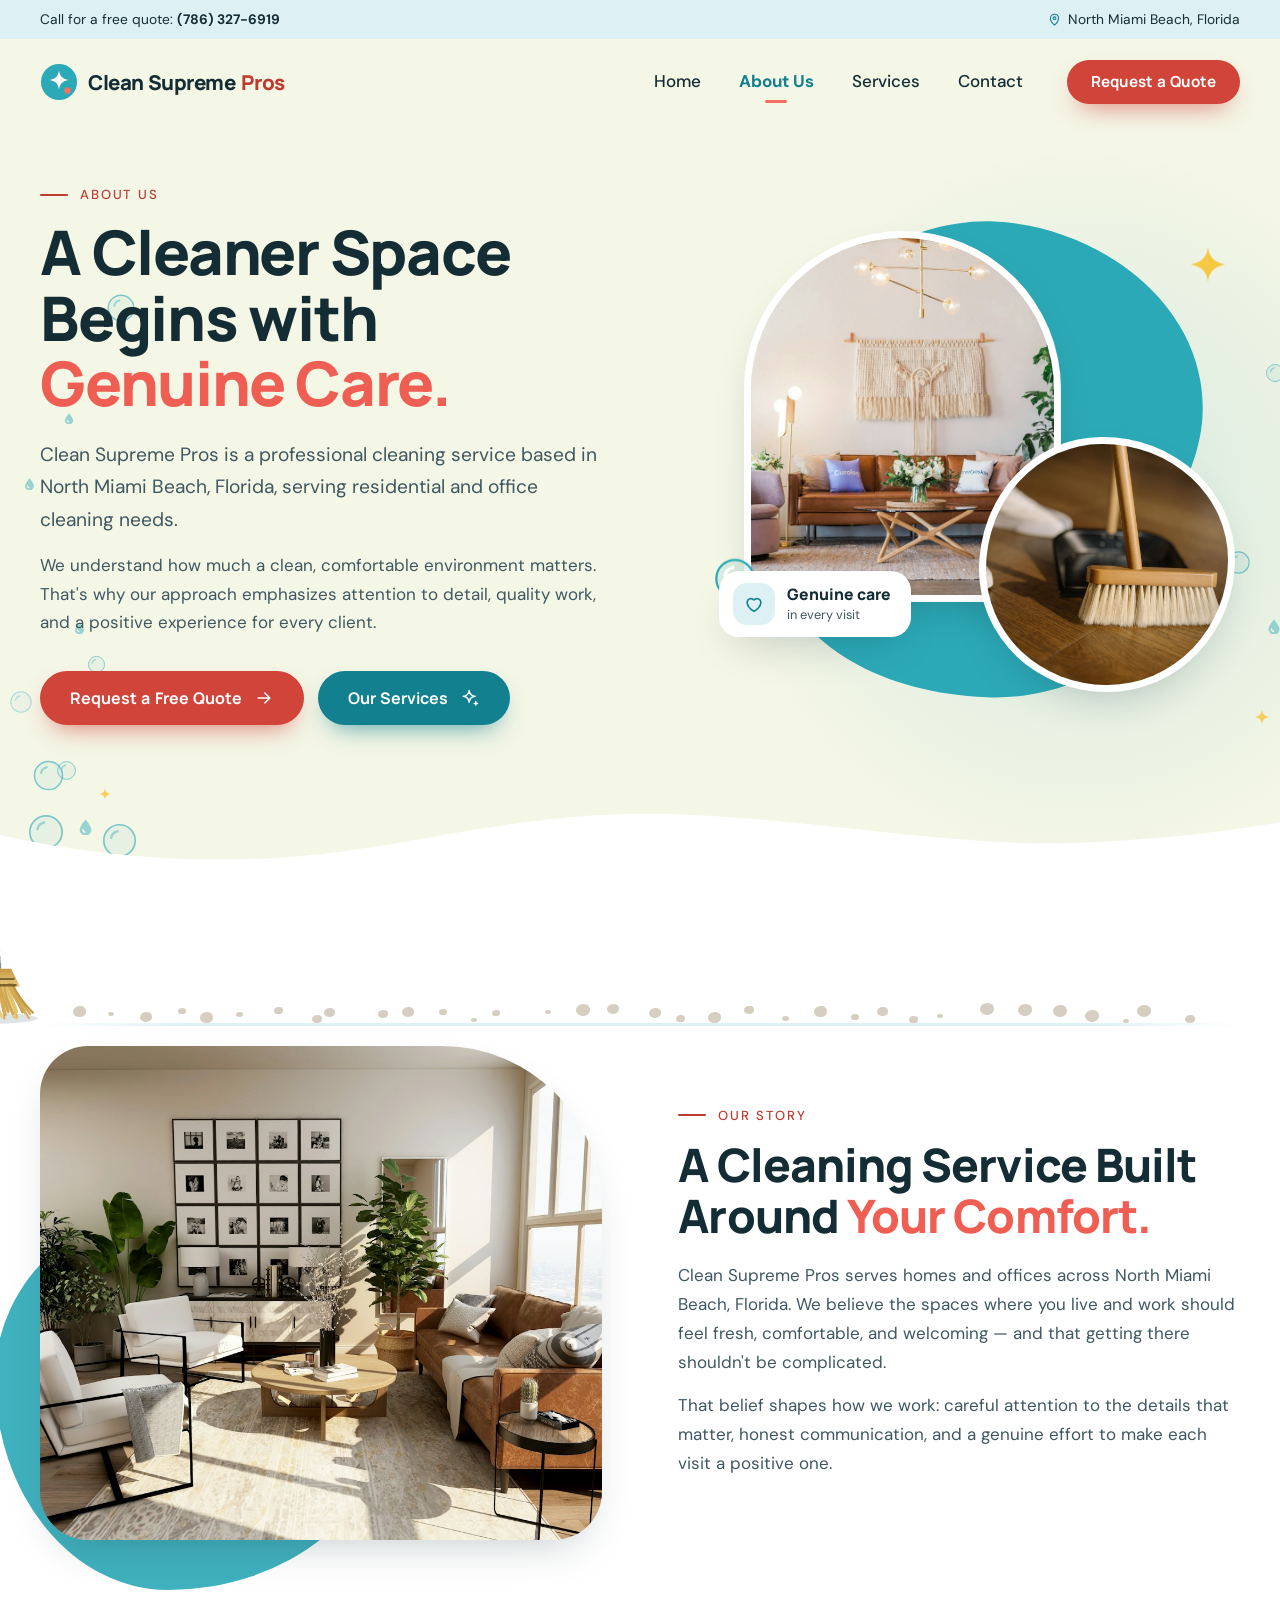
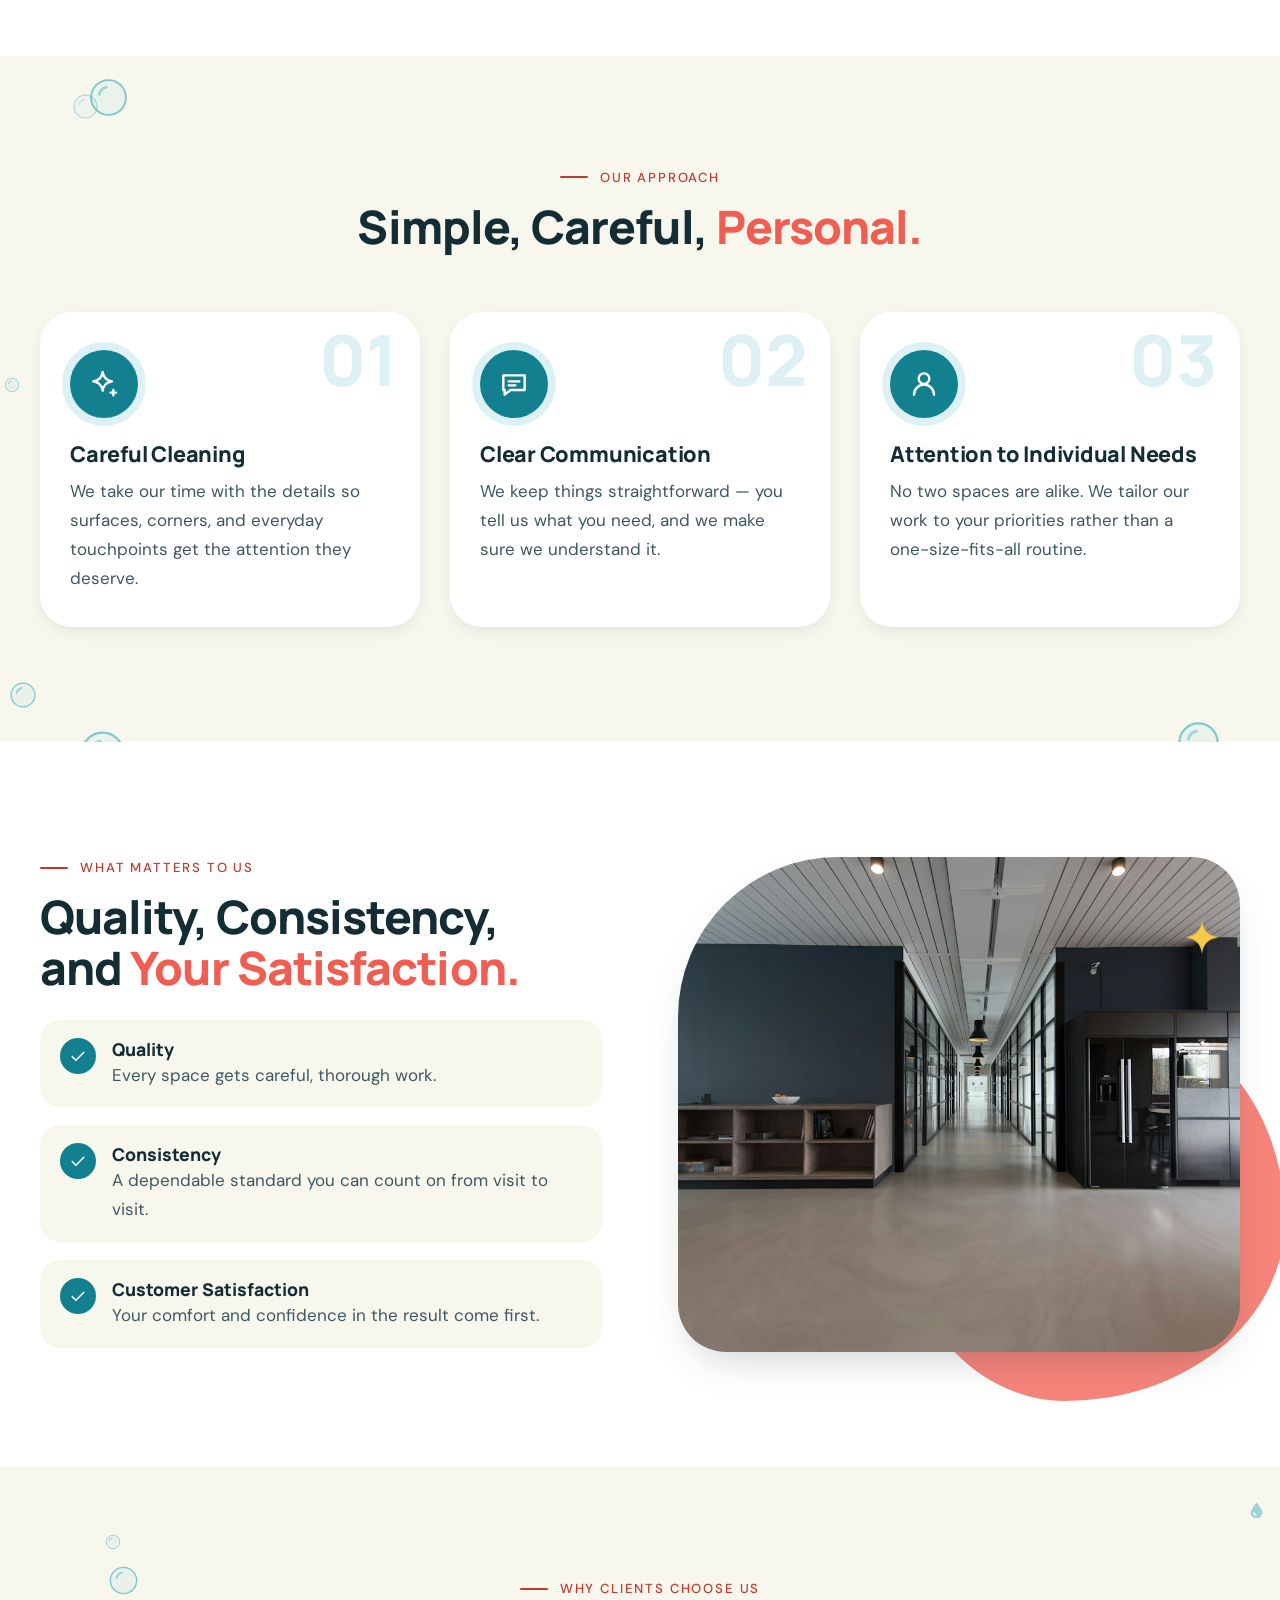
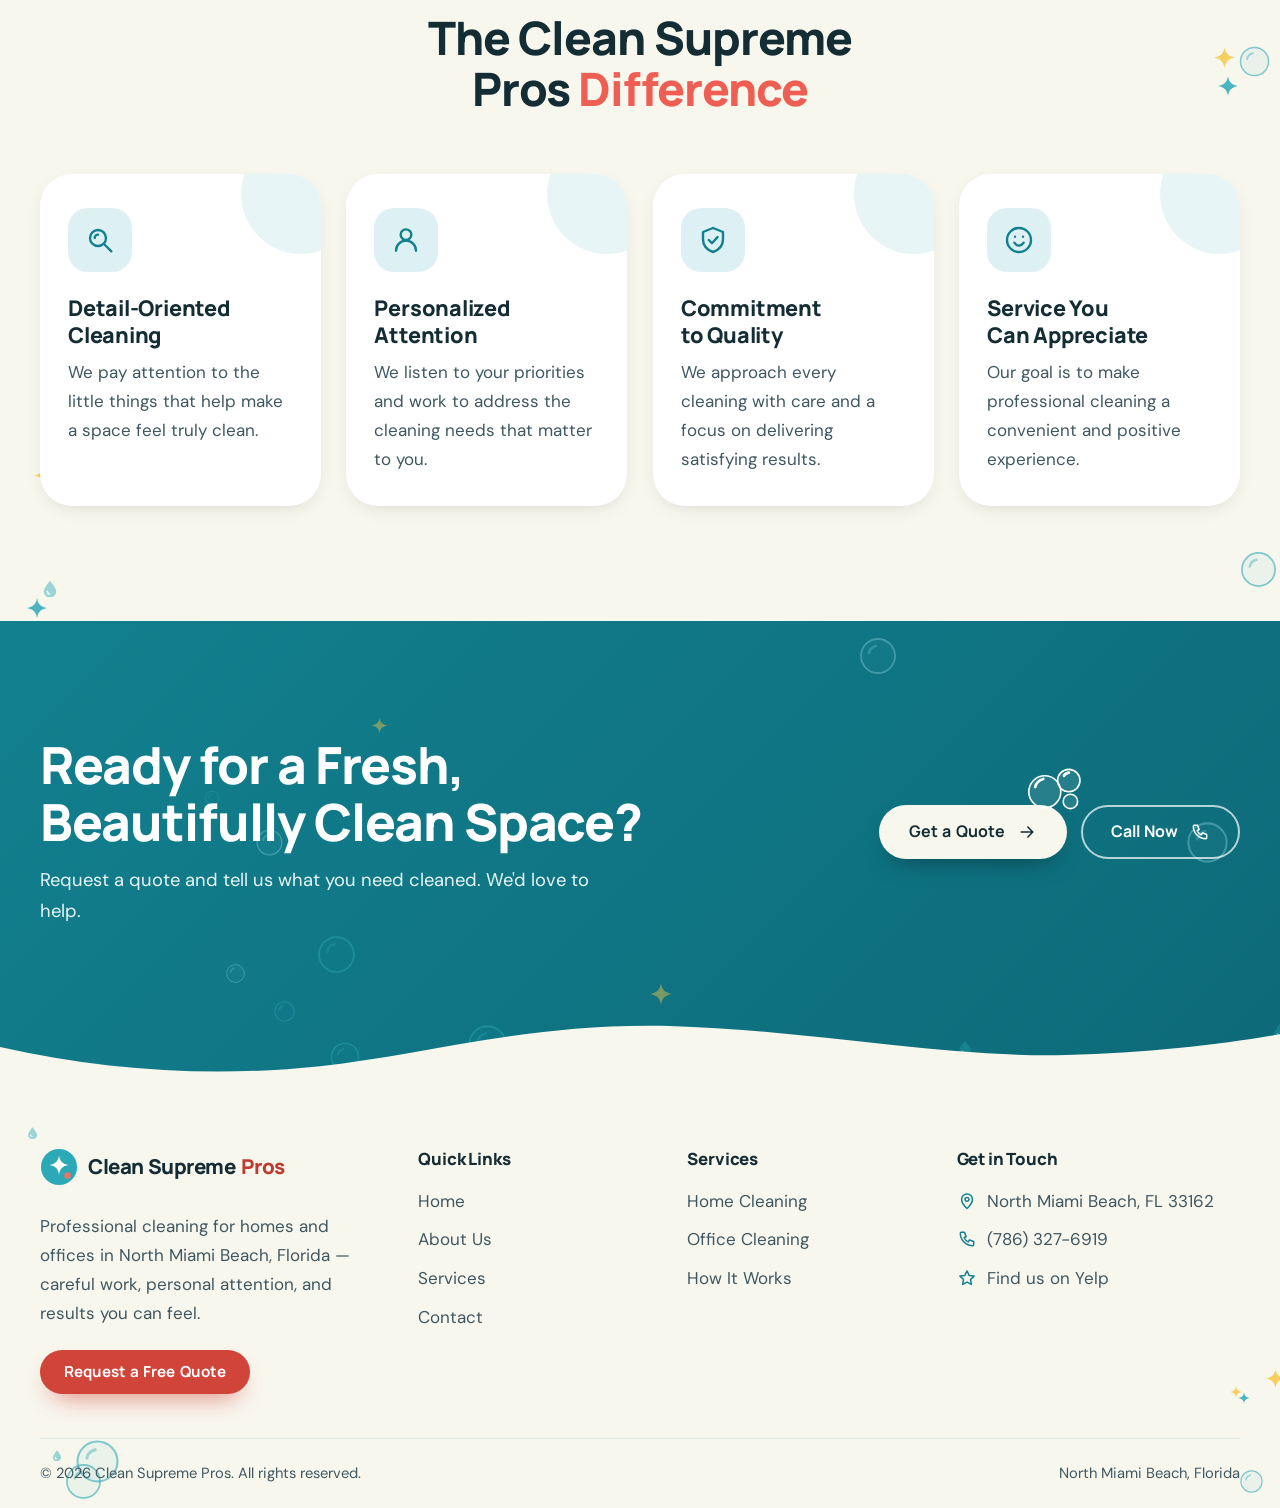
<file: about.html>
<!doctype html>
<html lang="en" class="no-js">
<head>
<meta charset="utf-8">
<meta name="viewport" content="width=device-width, initial-scale=1">
<title>About Clean Supreme Pros | Cleaning Service in North Miami Beach, FL</title>
<meta name="description" content="Meet Clean Supreme Pros — a professional home and office cleaning service in North Miami Beach, Florida, built on attention to detail, quality work, and a positive client experience.">
<meta name="theme-color" content="#2CA9B7">
<meta property="og:type" content="website">
<meta property="og:site_name" content="Clean Supreme Pros">
<meta property="og:title" content="About Clean Supreme Pros | Cleaning Service in North Miami Beach, FL">
<meta property="og:description" content="Meet Clean Supreme Pros — a professional home and office cleaning service in North Miami Beach, Florida, built on attention to detail, quality work, and a positive client experience.">
<meta property="og:image" content="assets/img/hero-cleaner.jpg">
<meta name="twitter:card" content="summary_large_image">
<link rel="icon" href="favicon.svg" type="image/svg+xml">
<link rel="preconnect" href="https://fonts.googleapis.com">
<link rel="preconnect" href="https://fonts.gstatic.com" crossorigin>
<link href="https://fonts.googleapis.com/css2?family=DM+Sans:ital,opsz,wght@0,9..40,400;0,9..40,500;0,9..40,700&family=Manrope:wght@600;700;800&display=swap" rel="stylesheet">
<link rel="stylesheet" href="css/styles.css">
<script>document.documentElement.className='js'</script>

<script type="application/ld+json">{"@context":"https://schema.org","@type":"HouseCleaning","name":"Clean Supreme Pros","telephone":"+17863276919","sameAs":["https://www.yelp.com/biz/clean-supreme-pros-north-miami-beach"],"address":{"@type":"PostalAddress","addressLocality":"North Miami Beach","addressRegion":"FL","postalCode":"33162","addressCountry":"US"},"areaServed":"North Miami Beach, FL","description":"Professional home and office cleaning in North Miami Beach, Florida."}</script>
</head>
<body data-page="about.html">
<svg width="0" height="0" style="position:absolute" aria-hidden="true" focusable="false"><defs><symbol id="i-home" viewBox="0 0 24 24" fill="none" stroke="currentColor" stroke-width="1.8" stroke-linecap="round" stroke-linejoin="round"><path d="M3 11.5 12 4l9 7.5"/><path d="M5.5 10v9.5h13V10"/><path d="M10 19.5v-5h4v5"/></symbol><symbol id="i-building" viewBox="0 0 24 24" fill="none" stroke="currentColor" stroke-width="1.8" stroke-linecap="round" stroke-linejoin="round"><rect x="5" y="3" width="14" height="18" rx="1.5"/><path d="M9 7.5h2M13 7.5h2M9 11.5h2M13 11.5h2M10 21v-4h4v4"/></symbol><symbol id="i-spray" viewBox="0 0 24 24" fill="none" stroke="currentColor" stroke-width="1.8" stroke-linecap="round" stroke-linejoin="round"><path d="M8.5 11h6l1 3v6.2a.8.8 0 0 1-.8.8H8.3a.8.8 0 0 1-.8-.8V14z"/><path d="M9.5 11V8h5v3"/><path d="M9.5 8 6 7.2V5l3.5.6"/><path d="M3 4.5 4.6 5M2.6 8 4 7.6M3.4 11l1.4-1.2" class="spark"/></symbol><symbol id="i-sparkle" viewBox="0 0 24 24" fill="none" stroke="currentColor" stroke-width="1.8" stroke-linecap="round" stroke-linejoin="round"><path d="M11 3c.6 4.4 2.6 6.4 7 7-4.4.6-6.4 2.6-7 7-.6-4.4-2.6-6.4-7-7 4.4-.6 6.4-2.6 7-7z"/><path d="M19 16.5v4M17 18.5h4"/></symbol><symbol id="i-search" viewBox="0 0 24 24" fill="none" stroke="currentColor" stroke-width="1.8" stroke-linecap="round" stroke-linejoin="round"><circle cx="10.5" cy="10.5" r="6"/><path d="m15 15 5.5 5.5"/><path d="M8 10.5a2.5 2.5 0 0 1 2.5-2.5"/></symbol><symbol id="i-shield" viewBox="0 0 24 24" fill="none" stroke="currentColor" stroke-width="1.8" stroke-linecap="round" stroke-linejoin="round"><path d="M12 3 4.5 6v5.5c0 4.5 3 8 7.5 9.5 4.5-1.5 7.5-5 7.5-9.5V6z"/><path d="m8.8 12 2.4 2.4 4.2-4.6"/></symbol><symbol id="i-heart" viewBox="0 0 24 24" fill="none" stroke="currentColor" stroke-width="1.8" stroke-linecap="round" stroke-linejoin="round"><path d="M12 20s-7.5-4.6-7.5-10A4.3 4.3 0 0 1 12 7.6 4.3 4.3 0 0 1 19.5 10c0 5.4-7.5 10-7.5 10z"/></symbol><symbol id="i-chat" viewBox="0 0 24 24" fill="none" stroke="currentColor" stroke-width="1.8" stroke-linecap="round" stroke-linejoin="round"><path d="M4 5.5h16v11H9.5L5 20v-3.5H4z"/><path d="M8 10h8M8 13h5"/></symbol><symbol id="i-star" viewBox="0 0 24 24" fill="none" stroke="currentColor" stroke-width="1.8" stroke-linecap="round" stroke-linejoin="round"><path d="m12 3.5 2.6 5.4 5.9.8-4.3 4.1 1 5.9L12 16.9 6.8 19.7l1-5.9L3.5 9.7l5.9-.8z"/></symbol><symbol id="i-phone" viewBox="0 0 24 24" fill="none" stroke="currentColor" stroke-width="1.8" stroke-linecap="round" stroke-linejoin="round"><path d="M5 4h4l2 5-2.5 1.5a11 11 0 0 0 5 5L15 13l5 2v4a1 1 0 0 1-1 1A15 15 0 0 1 4 5a1 1 0 0 1 1-1z"/></symbol><symbol id="i-mail" viewBox="0 0 24 24" fill="none" stroke="currentColor" stroke-width="1.8" stroke-linecap="round" stroke-linejoin="round"><rect x="3" y="5" width="18" height="14" rx="2"/><path d="m3.5 7 8.5 6.5L20.5 7"/></symbol><symbol id="i-pin" viewBox="0 0 24 24" fill="none" stroke="currentColor" stroke-width="1.8" stroke-linecap="round" stroke-linejoin="round"><path d="M12 21s-6.5-5.6-6.5-11a6.5 6.5 0 0 1 13 0c0 5.4-6.5 11-6.5 11z"/><circle cx="12" cy="10" r="2.3"/></symbol><symbol id="i-calendar" viewBox="0 0 24 24" fill="none" stroke="currentColor" stroke-width="1.8" stroke-linecap="round" stroke-linejoin="round"><rect x="3.5" y="5" width="17" height="15" rx="2"/><path d="M3.5 10h17M8 3v4M16 3v4"/></symbol><symbol id="i-arrow" viewBox="0 0 24 24" fill="none" stroke="currentColor" stroke-width="1.8" stroke-linecap="round" stroke-linejoin="round"><path d="M5 12h14M13 6l6 6-6 6"/></symbol><symbol id="i-check" viewBox="0 0 24 24" fill="none" stroke="currentColor" stroke-width="1.8" stroke-linecap="round" stroke-linejoin="round"><path d="m5 12.5 4.5 4.5L19 7.5"/></symbol><symbol id="i-user" viewBox="0 0 24 24" fill="none" stroke="currentColor" stroke-width="1.8" stroke-linecap="round" stroke-linejoin="round"><circle cx="12" cy="8" r="4"/><path d="M4.5 20a7.5 7.5 0 0 1 15 0"/></symbol><symbol id="i-droplet" viewBox="0 0 24 24" fill="none" stroke="currentColor" stroke-width="1.8" stroke-linecap="round" stroke-linejoin="round"><path d="M12 3.5s6 6.2 6 10.5a6 6 0 0 1-12 0C6 9.7 12 3.5 12 3.5z"/><path d="M9.5 14.5a2.7 2.7 0 0 0 2 2.3"/></symbol><symbol id="i-external" viewBox="0 0 24 24" fill="none" stroke="currentColor" stroke-width="1.8" stroke-linecap="round" stroke-linejoin="round"><path d="M14 4h6v6M20 4l-9 9M18 14v5a1 1 0 0 1-1 1H5a1 1 0 0 1-1-1V7a1 1 0 0 1 1-1h5"/></symbol><symbol id="i-clipboard" viewBox="0 0 24 24" fill="none" stroke="currentColor" stroke-width="1.8" stroke-linecap="round" stroke-linejoin="round"><rect x="5" y="4.5" width="14" height="16.5" rx="2"/><path d="M9 4.5h6v3H9z"/><path d="M8.5 12.5h7M8.5 16h4.5"/></symbol><symbol id="i-smile" viewBox="0 0 24 24" fill="none" stroke="currentColor" stroke-width="1.8" stroke-linecap="round" stroke-linejoin="round"><circle cx="12" cy="12" r="9"/><path d="M8.5 14c1 1.5 2 2.2 3.5 2.2s2.5-.7 3.5-2.2M9 9.5h.01M15 9.5h.01"/></symbol><symbol id="i-bucket" viewBox="0 0 24 24" fill="none" stroke="currentColor" stroke-width="1.8" stroke-linecap="round" stroke-linejoin="round"><path d="M5 8h14l-1.5 11a1 1 0 0 1-1 .9h-9a1 1 0 0 1-1-.9z"/><path d="M5 8c0-2 3-3 7-3s7 1 7 3"/><path d="M8.5 12.5c1 1 2 1 3.5 0s2.5-1 3.5 0"/></symbol><symbol id="i-brush" viewBox="0 0 24 24" fill="none" stroke="currentColor" stroke-width="1.8" stroke-linecap="round" stroke-linejoin="round"><rect x="4" y="10" width="16" height="9" rx="3"/><path d="M8 10V6.5M12 10V5M16 10V6.5"/></symbol><symbol id="i-sun" viewBox="0 0 24 24" fill="none" stroke="currentColor" stroke-width="1.8" stroke-linecap="round" stroke-linejoin="round"><circle cx="12" cy="12" r="4"/><path d="M12 3v2.5M12 18.5V21M3 12h2.5M18.5 12H21M5.6 5.6l1.8 1.8M16.6 16.6l1.8 1.8M18.4 5.6l-1.8 1.8M7.4 16.6l-1.8 1.8"/></symbol><symbol id="i-quote" viewBox="0 0 24 24" fill="none" stroke="currentColor" stroke-width="1.8" stroke-linecap="round" stroke-linejoin="round"><path d="M9.5 7H6a1.5 1.5 0 0 0-1.5 1.5V12A1.5 1.5 0 0 0 6 13.5h2.5c0 2-.8 3-2.5 3.5M19 7h-3.5A1.5 1.5 0 0 0 14 8.5V12a1.5 1.5 0 0 0 1.5 1.5H18c0 2-.8 3-2.5 3.5"/></symbol></defs></svg>

<a class="skip" href="#main">Skip to content</a>
<div class="topbar"><div class="wrap topbar__in">
  <p>Call for a free quote: <a href="tel:+17863276919">(786) 327-6919</a></p>
  <p class="topbar__loc"><svg class="ic " viewBox="0 0 24 24" aria-hidden="true" focusable="false"><use href="#i-pin"/></svg> North Miami Beach, Florida</p>
</div></div>
<header class="site-header" id="top">
  <div class="wrap site-header__in">
    <a class="logo" href="index.html" aria-label="Clean Supreme Pros — home">
      <svg viewBox="0 0 40 40" width="38" height="38" aria-hidden="true"><circle cx="20" cy="20" r="19" fill="#2CA9B7"/><path d="M20 8c.9 6 3.8 9 10 10-6.2 1-9.1 4-10 10-.9-6-3.8-9-10-10 6.2-1 9.1-4 10-10z" fill="#fff"/><circle cx="29" cy="29" r="3.4" fill="#F56F63"/></svg>
      <span class="logo__t">Clean Supreme<em>Pros</em></span>
    </a>
    <nav class="nav" id="nav" aria-label="Main">
      <ul><li><a href="index.html">Home</a></li><li><a href="about.html" aria-current="page">About Us</a></li><li><a href="services.html">Services</a></li><li><a href="contact.html">Contact</a></li></ul>
      <a class="btn btn--coral btn--sm nav__cta" href="contact.html#quote"><span>Request a Quote</span></a>
    </nav>
    <button class="burger" type="button" aria-label="Open menu" aria-expanded="false" aria-controls="nav"><i></i><i></i><i></i></button>
  </div>
</header>
<main id="main">

<section class="hero hero--page" aria-labelledby="page-title">
  <div class="ambient" aria-hidden="true"><svg style="left:98.0%;top:78.8%;--dur:7.2s;--delay:-6.2s" class="am am--s" viewBox="0 0 24 24" width="16" height="16"><path d="M12 1c.9 6.6 3.9 9.6 11 11-7.1 1.4-10.1 4.4-11 11-.9-6.6-3.9-9.6-11-11C8.1 10.6 11.1 7.6 12 1z" fill="#F6C945"/></svg><svg style="left:2.1%;top:92.8%;--dur:7.0s;--delay:-6.6s" class="am am--b" viewBox="0 0 40 40" width="38" height="38"><circle cx="20" cy="20" r="17" fill="#2CA9B7" fill-opacity=".1" stroke="#2CA9B7" stroke-width="1.8"/><path d="M11 17a9 9 0 0 1 7-7" fill="none" stroke="#2CA9B7" stroke-opacity=".7" stroke-width="2.6" stroke-linecap="round"/></svg><svg style="left:2.5%;top:85.5%;--dur:6.4s;--delay:-5.6s" class="am am--b" viewBox="0 0 40 40" width="33" height="33"><circle cx="20" cy="20" r="17" fill="#2CA9B7" fill-opacity=".1" stroke="#2CA9B7" stroke-width="1.8"/><path d="M11 17a9 9 0 0 1 7-7" fill="none" stroke="#2CA9B7" stroke-opacity=".7" stroke-width="2.6" stroke-linecap="round"/></svg><svg style="left:98.8%;top:32.2%;--dur:11.6s;--delay:-1.2s" class="am am--b" viewBox="0 0 40 40" width="20" height="20"><circle cx="20" cy="20" r="17" fill="#2CA9B7" fill-opacity=".1" stroke="#2CA9B7" stroke-width="1.8"/><path d="M11 17a9 9 0 0 1 7-7" fill="none" stroke="#2CA9B7" stroke-opacity=".7" stroke-width="2.6" stroke-linecap="round"/></svg><svg style="left:4.4%;top:85.7%;--dur:9.3s;--delay:-0.1s" class="am am--b" viewBox="0 0 40 40" width="21" height="21"><circle cx="20" cy="20" r="17" fill="#2CA9B7" fill-opacity=".1" stroke="#2CA9B7" stroke-width="1.8"/><path d="M11 17a9 9 0 0 1 7-7" fill="none" stroke="#2CA9B7" stroke-opacity=".7" stroke-width="2.6" stroke-linecap="round"/></svg><svg style="left:98.9%;top:66.6%;--dur:6.7s;--delay:-7.6s" class="am am--d" viewBox="0 0 16 16" width="16" height="16"><path d="M8 1.5S2.5 8 2.5 11a5.5 5.5 0 0 0 11 0C13.5 8 8 1.5 8 1.5z" fill="#2CA9B7" fill-opacity=".75"/><path d="M5.6 11a2.5 2.5 0 0 0 1.8 2.3" fill="none" stroke="#fff" stroke-width="1.4" stroke-linecap="round"/></svg><svg style="left:8.3%;top:22.8%;--dur:10.5s;--delay:-6.9s" class="am am--b" viewBox="0 0 40 40" width="30" height="30"><circle cx="20" cy="20" r="17" fill="#2CA9B7" fill-opacity=".1" stroke="#2CA9B7" stroke-width="1.8"/><path d="M11 17a9 9 0 0 1 7-7" fill="none" stroke="#2CA9B7" stroke-opacity=".7" stroke-width="2.6" stroke-linecap="round"/></svg><svg style="left:7.9%;top:94.0%;--dur:7.2s;--delay:-1.5s" class="am am--b" viewBox="0 0 40 40" width="37" height="37"><circle cx="20" cy="20" r="17" fill="#2CA9B7" fill-opacity=".1" stroke="#2CA9B7" stroke-width="1.8"/><path d="M11 17a9 9 0 0 1 7-7" fill="none" stroke="#2CA9B7" stroke-opacity=".7" stroke-width="2.6" stroke-linecap="round"/></svg><svg style="left:6.8%;top:71.6%;--dur:6.0s;--delay:-1.3s" class="am am--b" viewBox="0 0 40 40" width="19" height="19"><circle cx="20" cy="20" r="17" fill="#2CA9B7" fill-opacity=".1" stroke="#2CA9B7" stroke-width="1.8"/><path d="M11 17a9 9 0 0 1 7-7" fill="none" stroke="#2CA9B7" stroke-opacity=".7" stroke-width="2.6" stroke-linecap="round"/></svg><svg style="left:95.8%;top:57.4%;--dur:9.7s;--delay:-0.7s" class="am am--b" viewBox="0 0 40 40" width="25" height="25"><circle cx="20" cy="20" r="17" fill="#2CA9B7" fill-opacity=".1" stroke="#2CA9B7" stroke-width="1.8"/><path d="M11 17a9 9 0 0 1 7-7" fill="none" stroke="#2CA9B7" stroke-opacity=".7" stroke-width="2.6" stroke-linecap="round"/></svg><svg style="left:4.9%;top:38.8%;--dur:6.2s;--delay:-4.8s" class="am am--d" viewBox="0 0 16 16" width="12" height="12"><path d="M8 1.5S2.5 8 2.5 11a5.5 5.5 0 0 0 11 0C13.5 8 8 1.5 8 1.5z" fill="#2CA9B7" fill-opacity=".75"/><path d="M5.6 11a2.5 2.5 0 0 0 1.8 2.3" fill="none" stroke="#fff" stroke-width="1.4" stroke-linecap="round"/></svg><svg style="left:6.0%;top:93.5%;--dur:7.4s;--delay:-2.7s" class="am am--d" viewBox="0 0 16 16" width="17" height="17"><path d="M8 1.5S2.5 8 2.5 11a5.5 5.5 0 0 0 11 0C13.5 8 8 1.5 8 1.5z" fill="#2CA9B7" fill-opacity=".75"/><path d="M5.6 11a2.5 2.5 0 0 0 1.8 2.3" fill="none" stroke="#fff" stroke-width="1.4" stroke-linecap="round"/></svg><svg style="left:1.8%;top:47.5%;--dur:7.3s;--delay:-5.0s" class="am am--d" viewBox="0 0 16 16" width="13" height="13"><path d="M8 1.5S2.5 8 2.5 11a5.5 5.5 0 0 0 11 0C13.5 8 8 1.5 8 1.5z" fill="#2CA9B7" fill-opacity=".75"/><path d="M5.6 11a2.5 2.5 0 0 0 1.8 2.3" fill="none" stroke="#fff" stroke-width="1.4" stroke-linecap="round"/></svg><svg style="left:7.7%;top:89.5%;--dur:8.5s;--delay:-7.8s" class="am am--s" viewBox="0 0 24 24" width="12" height="12"><path d="M12 1c.9 6.6 3.9 9.6 11 11-7.1 1.4-10.1 4.4-11 11-.9-6.6-3.9-9.6-11-11C8.1 10.6 11.1 7.6 12 1z" fill="#F6C945"/></svg><svg style="left:0.7%;top:76.3%;--dur:11.1s;--delay:-3.1s" class="am am--b" viewBox="0 0 40 40" width="24" height="24"><circle cx="20" cy="20" r="17" fill="#7CC9D3" fill-opacity=".1" stroke="#7CC9D3" stroke-width="1.8"/><path d="M11 17a9 9 0 0 1 7-7" fill="none" stroke="#7CC9D3" stroke-opacity=".7" stroke-width="2.6" stroke-linecap="round"/></svg><svg style="left:5.7%;top:66.9%;--dur:11.5s;--delay:-0.7s" class="am am--d" viewBox="0 0 16 16" width="13" height="13"><path d="M8 1.5S2.5 8 2.5 11a5.5 5.5 0 0 0 11 0C13.5 8 8 1.5 8 1.5z" fill="#2CA9B7" fill-opacity=".75"/><path d="M5.6 11a2.5 2.5 0 0 0 1.8 2.3" fill="none" stroke="#fff" stroke-width="1.4" stroke-linecap="round"/></svg></div>
  <div class="wrap hero__grid">
    <div class="hero__copy">
      <p class="eyebrow" data-reveal>About Us</p>
      <h1 id="page-title" data-reveal style="--i:1">A Cleaner Space Begins with <span class="hl">Genuine Care.</span></h1>
      <p class="lead" data-reveal style="--i:2">Clean Supreme Pros is a professional cleaning service based in North Miami Beach, Florida, serving residential and office cleaning needs.</p>
      <p data-reveal style="--i:3">We understand how much a clean, comfortable environment matters. That's why our approach emphasizes attention to detail, quality work, and a positive experience for every client.</p>
      <div class="btn-row" data-reveal style="--i:4"><a class="btn btn--coral" href="contact.html#quote" ><span>Request a Free Quote</span><svg class="ic " viewBox="0 0 24 24" aria-hidden="true" focusable="false"><use href="#i-arrow"/></svg></a><a class="btn btn--teal" href="services.html" ><span>Our Services</span><svg class="ic " viewBox="0 0 24 24" aria-hidden="true" focusable="false"><use href="#i-sparkle"/></svg></a></div>
    </div>
    <div class="duo" data-parallax-scope>
      <svg class="duo__blob" viewBox="0 0 520 520" aria-hidden="true"><path class="blob-a" fill="#2CA9B7" d="M270 16c96 4 198 70 214 166 14 84-38 120-40 198-2 80-90 134-182 130C158 506 66 460 38 372 12 290 66 240 64 172 62 90 168 12 270 16z"/></svg>
      <div class="duo__a"><img src="assets/img/about-living.jpg" width="1200" height="800" alt="Sunlit, tidy living room with a leather sofa and plants" loading="lazy" decoding="async" loading="eager"></div>
      <div class="duo__b"><img src="assets/img/about-broom.jpg" width="1200" height="900" alt="Broom and dustpan sweeping a wooden floor" loading="lazy" decoding="async" loading="eager"></div>
      <div class="chip chip--float float duo__chip"><svg class="ic " viewBox="0 0 24 24" aria-hidden="true" focusable="false"><use href="#i-heart"/></svg><b>Genuine care</b><small>in every visit</small></div>
      <span class="plx " data-depth="0.08" style="left:90%;top:8%;"><svg class="sparkle twinkle" viewBox="0 0 24 24" width="38" height="38" aria-hidden="true"><path d="M12 1c.9 6.6 3.9 9.6 11 11-7.1 1.4-10.1 4.4-11 11-.9-6.6-3.9-9.6-11-11C8.1 10.6 11.1 7.6 12 1z" fill="#F6C945"/></svg></span>
      <span class="plx " data-depth="0.06" style="left:-3%;top:70%;"><svg class="bubble float" viewBox="0 0 40 40" width="44" height="44" aria-hidden="true"><circle cx="20" cy="20" r="17" fill="#2CA9B7" fill-opacity=".12" stroke="#2CA9B7" stroke-width="2"/><path d="M11 17a9 9 0 0 1 7-7" fill="none" stroke="#fff" stroke-width="3" stroke-linecap="round"/></svg></span>
    </div>
  </div>
  <svg class="wave " viewBox="0 0 1440 80" preserveAspectRatio="none" aria-hidden="true"><path d="M0 40c120 30 240 38 360 24S600 8 760 14s300 40 440 36c90-2 180-14 240-26V80H0z" fill="#fff"/></svg>
</section>

<!-- OUR STORY -->
<section class="section split has-sweep" aria-labelledby="story-title">
  
<div class="sweep" data-sweep aria-hidden="true">
  <div class="sweep__dust"><i style="left:5.7%;width:13px;height:11px;bottom:6px;--x:5.7"></i><i style="left:8.4%;width:6px;height:4px;bottom:7px;--x:8.4"></i><i style="left:10.9%;width:12px;height:10px;bottom:1px;--x:10.9"></i><i style="left:13.9%;width:8px;height:6px;bottom:9px;--x:13.9"></i><i style="left:15.6%;width:13px;height:11px;bottom:0px;--x:15.6"></i><i style="left:18.4%;width:7px;height:5px;bottom:6px;--x:18.4"></i><i style="left:21.4%;width:9px;height:7px;bottom:9px;--x:21.4"></i><i style="left:24.4%;width:10px;height:8px;bottom:0px;--x:24.4"></i><i style="left:25.3%;width:11px;height:9px;bottom:6px;--x:25.3"></i><i style="left:29.5%;width:10px;height:8px;bottom:5px;--x:29.5"></i><i style="left:31.4%;width:12px;height:10px;bottom:6px;--x:31.4"></i><i style="left:34.3%;width:8px;height:6px;bottom:8px;--x:34.3"></i><i style="left:36.8%;width:6px;height:4px;bottom:1px;--x:36.8"></i><i style="left:38.4%;width:8px;height:6px;bottom:7px;--x:38.4"></i><i style="left:42.6%;width:6px;height:4px;bottom:9px;--x:42.6"></i><i style="left:45.0%;width:14px;height:12px;bottom:7px;--x:45.0"></i><i style="left:47.4%;width:12px;height:10px;bottom:9px;--x:47.4"></i><i style="left:50.7%;width:12px;height:10px;bottom:5px;--x:50.7"></i><i style="left:52.8%;width:9px;height:7px;bottom:1px;--x:52.8"></i><i style="left:55.3%;width:13px;height:11px;bottom:0px;--x:55.3"></i><i style="left:58.1%;width:10px;height:8px;bottom:9px;--x:58.1"></i><i style="left:61.1%;width:7px;height:5px;bottom:2px;--x:61.1"></i><i style="left:63.6%;width:13px;height:11px;bottom:6px;--x:63.6"></i><i style="left:66.5%;width:8px;height:6px;bottom:3px;--x:66.5"></i><i style="left:68.5%;width:11px;height:9px;bottom:7px;--x:68.5"></i><i style="left:71.0%;width:9px;height:7px;bottom:0px;--x:71.0"></i><i style="left:73.2%;width:6px;height:4px;bottom:5px;--x:73.2"></i><i style="left:76.6%;width:14px;height:12px;bottom:8px;--x:76.6"></i><i style="left:79.5%;width:14px;height:12px;bottom:7px;--x:79.5"></i><i style="left:82.3%;width:14px;height:12px;bottom:6px;--x:82.3"></i><i style="left:84.8%;width:14px;height:12px;bottom:1px;--x:84.8"></i><i style="left:87.7%;width:6px;height:4px;bottom:0px;--x:87.7"></i><i style="left:88.8%;width:14px;height:12px;bottom:6px;--x:88.8"></i><i style="left:92.6%;width:10px;height:8px;bottom:0px;--x:92.6"></i></div>

  <svg class="sweep__broom" viewBox="0 0 160 160" width="176" height="176">
    <defs>
      <linearGradient id="bwood9" x1="0" y1="0" x2="1" y2="0"><stop offset="0" stop-color="#E2B57A"/><stop offset=".45" stop-color="#C98F52"/><stop offset="1" stop-color="#8F5F30"/></linearGradient>
      <linearGradient id="bmetal9" x1="0" y1="0" x2="1" y2="0"><stop offset="0" stop-color="#B9C4C9"/><stop offset=".3" stop-color="#F4F8F9"/><stop offset=".6" stop-color="#A9B6BC"/><stop offset="1" stop-color="#7E8C93"/></linearGradient>
      <linearGradient id="bhead9" x1="0" y1="0" x2="0" y2="1"><stop offset="0" stop-color="#C79A45"/><stop offset="1" stop-color="#E7C77C"/></linearGradient>
    </defs>
    <ellipse cx="70" cy="153" rx="46" ry="5" fill="#142D35" opacity=".13"/>
    <g class="broom-swing">
      <path d="M64 2h9l5 92h-11z" fill="url(#bwood9)"/>
      <path d="M67 8q1.5 5 .5 10" stroke="#7A4A22" stroke-opacity=".38" stroke-width="1.1" fill="none" stroke-linecap="round"/><path d="M68.5 20q1.5 5 .5 10" stroke="#7A4A22" stroke-opacity=".38" stroke-width="1.1" fill="none" stroke-linecap="round"/><path d="M67 32q1.5 5 .5 10" stroke="#7A4A22" stroke-opacity=".38" stroke-width="1.1" fill="none" stroke-linecap="round"/><path d="M68.5 44q1.5 5 .5 10" stroke="#7A4A22" stroke-opacity=".38" stroke-width="1.1" fill="none" stroke-linecap="round"/><path d="M67 56q1.5 5 .5 10" stroke="#7A4A22" stroke-opacity=".38" stroke-width="1.1" fill="none" stroke-linecap="round"/><path d="M68.5 68q1.5 5 .5 10" stroke="#7A4A22" stroke-opacity=".38" stroke-width="1.1" fill="none" stroke-linecap="round"/><path d="M67 80q1.5 5 .5 10" stroke="#7A4A22" stroke-opacity=".38" stroke-width="1.1" fill="none" stroke-linecap="round"/>
      <path d="M65 2h3l4 92h-3z" fill="#fff" opacity=".25"/>
      <circle cx="68.6" cy="11" r="2.6" fill="#5C3A1A" opacity=".8"/>
      <path d="M62 86h19l2 22H60z" fill="url(#bmetal9)"/>
      <path d="M61 92h21M60.5 98h22M60 104h23" stroke="#5E6C73" stroke-opacity=".45" stroke-width="1.2"/>
      <g class="broom-bristles">
        <path d="M54 108h38l8 16H46z" fill="url(#bhead9)"/>
        <path d="M53.1 122 Q47.9 134 33.3 147" stroke="#CFA54F" stroke-width="2.4" stroke-linecap="round" fill="none"/><path d="M53.0 122 Q47.0 134 39.0 150" stroke="#D6AE58" stroke-width="2.8" stroke-linecap="round" fill="none"/><path d="M55.6 122 Q49.8 134 36.2 152" stroke="#D6AE58" stroke-width="2.1" stroke-linecap="round" fill="none"/><path d="M55.1 122 Q48.1 134 41.5 147" stroke="#BF9440" stroke-width="2.4" stroke-linecap="round" fill="none"/><path d="M56.6 122 Q52.2 134 40.2 147" stroke="#CFA54F" stroke-width="2.1" stroke-linecap="round" fill="none"/><path d="M57.9 122 Q51.3 134 42.6 146" stroke="#DDB963" stroke-width="2.6" stroke-linecap="round" fill="none"/><path d="M59.0 122 Q52.6 134 46.9 153" stroke="#CFA54F" stroke-width="1.3" stroke-linecap="round" fill="none"/><path d="M58.7 122 Q53.3 134 49.7 153" stroke="#E3C376" stroke-width="2.4" stroke-linecap="round" fill="none"/><path d="M60.5 122 Q57.4 134 48.6 151" stroke="#DDB963" stroke-width="1.7" stroke-linecap="round" fill="none"/><path d="M60.1 122 Q56.6 134 49.6 147" stroke="#E3C376" stroke-width="2.0" stroke-linecap="round" fill="none"/><path d="M61.3 122 Q56.9 134 55.6 149" stroke="#D6AE58" stroke-width="2.0" stroke-linecap="round" fill="none"/><path d="M62.7 122 Q59.4 134 55.2 149" stroke="#CFA54F" stroke-width="2.6" stroke-linecap="round" fill="none"/><path d="M64.7 122 Q59.6 134 56.9 150" stroke="#E9CB82" stroke-width="2.5" stroke-linecap="round" fill="none"/><path d="M63.9 122 Q59.8 134 58.1 153" stroke="#DDB963" stroke-width="2.2" stroke-linecap="round" fill="none"/><path d="M65.6 122 Q61.9 134 56.2 150" stroke="#BF9440" stroke-width="2.4" stroke-linecap="round" fill="none"/><path d="M66.0 122 Q63.0 134 59.5 146" stroke="#BF9440" stroke-width="2.8" stroke-linecap="round" fill="none"/><path d="M68.1 122 Q65.0 134 62.7 151" stroke="#D6AE58" stroke-width="2.0" stroke-linecap="round" fill="none"/><path d="M68.3 122 Q66.6 134 63.4 153" stroke="#DDB963" stroke-width="1.8" stroke-linecap="round" fill="none"/><path d="M68.4 122 Q67.0 134 67.9 153" stroke="#D6AE58" stroke-width="2.0" stroke-linecap="round" fill="none"/><path d="M70.6 122 Q68.7 134 68.5 147" stroke="#BF9440" stroke-width="2.4" stroke-linecap="round" fill="none"/><path d="M70.8 122 Q70.1 134 67.4 151" stroke="#D6AE58" stroke-width="2.4" stroke-linecap="round" fill="none"/><path d="M71.0 122 Q73.9 134 72.2 149" stroke="#DDB963" stroke-width="2.6" stroke-linecap="round" fill="none"/><path d="M73.4 122 Q71.2 134 70.8 147" stroke="#E9CB82" stroke-width="2.7" stroke-linecap="round" fill="none"/><path d="M73.0 122 Q72.3 134 77.2 153" stroke="#CFA54F" stroke-width="2.0" stroke-linecap="round" fill="none"/><path d="M74.6 122 Q75.6 134 78.5 153" stroke="#E3C376" stroke-width="1.7" stroke-linecap="round" fill="none"/><path d="M74.3 122 Q76.6 134 75.9 150" stroke="#E3C376" stroke-width="1.5" stroke-linecap="round" fill="none"/><path d="M76.8 122 Q78.4 134 77.7 149" stroke="#BF9440" stroke-width="2.3" stroke-linecap="round" fill="none"/><path d="M76.9 122 Q76.8 134 83.4 152" stroke="#E9CB82" stroke-width="1.9" stroke-linecap="round" fill="none"/><path d="M77.9 122 Q81.2 134 80.2 147" stroke="#CFA54F" stroke-width="2.3" stroke-linecap="round" fill="none"/><path d="M79.1 122 Q81.4 134 86.4 150" stroke="#E3C376" stroke-width="2.2" stroke-linecap="round" fill="none"/><path d="M80.5 122 Q82.7 134 84.6 147" stroke="#CFA54F" stroke-width="1.3" stroke-linecap="round" fill="none"/><path d="M81.5 122 Q84.3 134 86.8 150" stroke="#CFA54F" stroke-width="2.0" stroke-linecap="round" fill="none"/><path d="M82.2 122 Q85.3 134 85.7 153" stroke="#D6AE58" stroke-width="2.0" stroke-linecap="round" fill="none"/><path d="M81.4 122 Q86.0 134 89.2 147" stroke="#CFA54F" stroke-width="2.7" stroke-linecap="round" fill="none"/><path d="M82.6 122 Q85.0 134 94.8 152" stroke="#D6AE58" stroke-width="1.9" stroke-linecap="round" fill="none"/><path d="M83.5 122 Q88.8 134 96.7 153" stroke="#E3C376" stroke-width="2.2" stroke-linecap="round" fill="none"/><path d="M86.0 122 Q90.6 134 94.6 151" stroke="#E9CB82" stroke-width="2.1" stroke-linecap="round" fill="none"/><path d="M85.6 122 Q86.6 134 93.9 149" stroke="#CFA54F" stroke-width="1.8" stroke-linecap="round" fill="none"/><path d="M86.0 122 Q91.7 134 97.8 152" stroke="#DDB963" stroke-width="1.6" stroke-linecap="round" fill="none"/><path d="M88.5 122 Q91.9 134 97.3 147" stroke="#E3C376" stroke-width="2.2" stroke-linecap="round" fill="none"/><path d="M88.5 122 Q93.9 134 104.1 146" stroke="#DDB963" stroke-width="2.5" stroke-linecap="round" fill="none"/><path d="M90.3 122 Q95.7 134 102.5 147" stroke="#BF9440" stroke-width="2.7" stroke-linecap="round" fill="none"/><path d="M90.0 122 Q97.7 134 108.1 153" stroke="#D6AE58" stroke-width="1.7" stroke-linecap="round" fill="none"/><path d="M90.5 122 Q93.6 134 104.5 149" stroke="#D6AE58" stroke-width="1.3" stroke-linecap="round" fill="none"/><path d="M92.7 122 Q97.4 134 109.2 149" stroke="#CFA54F" stroke-width="2.1" stroke-linecap="round" fill="none"/><path d="M93.3 122 Q98.0 134 111.8 148" stroke="#BF9440" stroke-width="1.8" stroke-linecap="round" fill="none"/>
        <path d="M49 117h45M47 123h49" stroke="#6E5320" stroke-width="2.2" stroke-linecap="round" opacity=".85"/>
        <path d="M49 117h45" stroke="#F3DFA6" stroke-width=".8" stroke-opacity=".6" transform="translate(0 -1)"/>
      </g>
    </g>
  </svg>
</div>
  <div class="wrap split__grid">
    <div class="split__media" data-reveal="left">
      <span class="shape shape--teal" aria-hidden="true"></span>
      <div class="frame"><img src="assets/img/sunny-living.jpg" width="1200" height="800" alt="Warm, sunlit living room with plants and framed art" loading="lazy" decoding="async" ></div>
    </div>
    <div class="split__copy">
      <p class="eyebrow" data-reveal>Our Story</p>
      <h2 id="story-title" data-reveal style="--i:1">A Cleaning Service Built Around <span class="hl">Your Comfort.</span></h2>
      <p data-reveal style="--i:2">Clean Supreme Pros serves homes and offices across North Miami Beach, Florida. We believe the spaces where you live and work should feel fresh, comfortable, and welcoming — and that getting there shouldn't be complicated.</p>
      <p data-reveal style="--i:3">That belief shapes how we work: careful attention to the details that matter, honest communication, and a genuine effort to make each visit a positive one.</p>
    </div>
  </div>
</section>

<!-- OUR APPROACH -->
<section class="section approach" aria-labelledby="approach-title">
  <div class="ambient" aria-hidden="true"><svg style="left:4.6%;top:60.2%;--dur:11.7s;--delay:-1.9s" class="am am--b" viewBox="0 0 40 40" width="21" height="21"><circle cx="20" cy="20" r="17" fill="#2CA9B7" fill-opacity=".1" stroke="#2CA9B7" stroke-width="1.8"/><path d="M11 17a9 9 0 0 1 7-7" fill="none" stroke="#2CA9B7" stroke-opacity=".7" stroke-width="2.6" stroke-linecap="round"/></svg><svg style="left:8.6%;top:54.2%;--dur:6.9s;--delay:-5.9s" class="am am--s" viewBox="0 0 24 24" width="20" height="20"><path d="M12 1c.9 6.6 3.9 9.6 11 11-7.1 1.4-10.1 4.4-11 11-.9-6.6-3.9-9.6-11-11C8.1 10.6 11.1 7.6 12 1z" fill="#2CA9B7"/></svg><svg style="left:4.6%;top:54.0%;--dur:11.3s;--delay:-1.6s" class="am am--b" viewBox="0 0 40 40" width="23" height="23"><circle cx="20" cy="20" r="17" fill="#2CA9B7" fill-opacity=".1" stroke="#2CA9B7" stroke-width="1.8"/><path d="M11 17a9 9 0 0 1 7-7" fill="none" stroke="#2CA9B7" stroke-opacity=".7" stroke-width="2.6" stroke-linecap="round"/></svg><svg style="left:6.1%;top:98.1%;--dur:9.3s;--delay:-3.9s" class="am am--b" viewBox="0 0 40 40" width="49" height="49"><circle cx="20" cy="20" r="17" fill="#2CA9B7" fill-opacity=".1" stroke="#2CA9B7" stroke-width="1.8"/><path d="M11 17a9 9 0 0 1 7-7" fill="none" stroke="#2CA9B7" stroke-opacity=".7" stroke-width="2.6" stroke-linecap="round"/></svg><svg style="left:0.3%;top:46.8%;--dur:6.9s;--delay:-1.5s" class="am am--b" viewBox="0 0 40 40" width="16" height="16"><circle cx="20" cy="20" r="17" fill="#2CA9B7" fill-opacity=".1" stroke="#2CA9B7" stroke-width="1.8"/><path d="M11 17a9 9 0 0 1 7-7" fill="none" stroke="#2CA9B7" stroke-opacity=".7" stroke-width="2.6" stroke-linecap="round"/></svg><svg style="left:5.6%;top:5.5%;--dur:10.4s;--delay:-3.2s" class="am am--b" viewBox="0 0 40 40" width="27" height="27"><circle cx="20" cy="20" r="17" fill="#7CC9D3" fill-opacity=".1" stroke="#7CC9D3" stroke-width="1.8"/><path d="M11 17a9 9 0 0 1 7-7" fill="none" stroke="#7CC9D3" stroke-opacity=".7" stroke-width="2.6" stroke-linecap="round"/></svg><svg style="left:7.2%;top:75.5%;--dur:6.9s;--delay:-7.9s" class="am am--d" viewBox="0 0 16 16" width="16" height="16"><path d="M8 1.5S2.5 8 2.5 11a5.5 5.5 0 0 0 11 0C13.5 8 8 1.5 8 1.5z" fill="#2CA9B7" fill-opacity=".75"/><path d="M5.6 11a2.5 2.5 0 0 0 1.8 2.3" fill="none" stroke="#fff" stroke-width="1.4" stroke-linecap="round"/></svg><svg style="left:0.7%;top:91.1%;--dur:10.8s;--delay:-6.7s" class="am am--b" viewBox="0 0 40 40" width="28" height="28"><circle cx="20" cy="20" r="17" fill="#2CA9B7" fill-opacity=".1" stroke="#2CA9B7" stroke-width="1.8"/><path d="M11 17a9 9 0 0 1 7-7" fill="none" stroke="#2CA9B7" stroke-opacity=".7" stroke-width="2.6" stroke-linecap="round"/></svg><svg style="left:6.9%;top:3.1%;--dur:8.6s;--delay:-0.5s" class="am am--b" viewBox="0 0 40 40" width="41" height="41"><circle cx="20" cy="20" r="17" fill="#2CA9B7" fill-opacity=".1" stroke="#2CA9B7" stroke-width="1.8"/><path d="M11 17a9 9 0 0 1 7-7" fill="none" stroke="#2CA9B7" stroke-opacity=".7" stroke-width="2.6" stroke-linecap="round"/></svg><svg style="left:91.9%;top:96.8%;--dur:6.3s;--delay:-6.1s" class="am am--b" viewBox="0 0 40 40" width="45" height="45"><circle cx="20" cy="20" r="17" fill="#2CA9B7" fill-opacity=".1" stroke="#2CA9B7" stroke-width="1.8"/><path d="M11 17a9 9 0 0 1 7-7" fill="none" stroke="#2CA9B7" stroke-opacity=".7" stroke-width="2.6" stroke-linecap="round"/></svg></div>
  <div class="wrap">
    
<header class="sec-head is-center " data-reveal>
  <p class="eyebrow">Our Approach</p>
  <h2 id="approach-title">Simple, Careful, <span class="hl">Personal.</span></h2>
  
</header>
    <div class="steps steps--3">
      
      <article class="step-card" data-reveal style="--i:0">
        <span class="step-card__n">01</span>
        <span class="step-card__ic"><svg class="ic ic-anim" viewBox="0 0 24 24" aria-hidden="true" focusable="false"><use href="#i-sparkle"/></svg></span>
        <h3>Careful Cleaning</h3><p>We take our time with the details so surfaces, corners, and everyday touchpoints get the attention they deserve.</p>
      </article>
      <article class="step-card" data-reveal style="--i:1">
        <span class="step-card__n">02</span>
        <span class="step-card__ic"><svg class="ic ic-anim" viewBox="0 0 24 24" aria-hidden="true" focusable="false"><use href="#i-chat"/></svg></span>
        <h3>Clear Communication</h3><p>We keep things straightforward — you tell us what you need, and we make sure we understand it.</p>
      </article>
      <article class="step-card" data-reveal style="--i:2">
        <span class="step-card__n">03</span>
        <span class="step-card__ic"><svg class="ic ic-anim" viewBox="0 0 24 24" aria-hidden="true" focusable="false"><use href="#i-user"/></svg></span>
        <h3>Attention to Individual Needs</h3><p>No two spaces are alike. We tailor our work to your priorities rather than a one-size-fits-all routine.</p>
      </article>
    </div>
  </div>
</section>

<!-- WHAT MATTERS -->
<section class="section split split--rev" aria-labelledby="matters-title">
  <div class="wrap split__grid">
    <div class="split__copy">
      <p class="eyebrow" data-reveal>What Matters to Us</p>
      <h2 id="matters-title" data-reveal style="--i:1">Quality, Consistency, and <span class="hl">Your Satisfaction.</span></h2>
      <ul class="check-list">
        <li data-reveal style="--i:2"><span class="check"><svg class="ic " viewBox="0 0 24 24" aria-hidden="true" focusable="false"><use href="#i-check"/></svg></span><div><strong>Quality</strong><span>Every space gets careful, thorough work.</span></div></li><li data-reveal style="--i:3"><span class="check"><svg class="ic " viewBox="0 0 24 24" aria-hidden="true" focusable="false"><use href="#i-check"/></svg></span><div><strong>Consistency</strong><span>A dependable standard you can count on from visit to visit.</span></div></li><li data-reveal style="--i:4"><span class="check"><svg class="ic " viewBox="0 0 24 24" aria-hidden="true" focusable="false"><use href="#i-check"/></svg></span><div><strong>Customer Satisfaction</strong><span>Your comfort and confidence in the result come first.</span></div></li>
      </ul>
    </div>
    <div class="split__media" data-reveal="right">
      <span class="shape shape--coral" aria-hidden="true"></span>
      <div class="frame frame--alt"><img src="assets/img/about-office.jpg" width="1200" height="800" alt="Clean, modern open office space with a long corridor" loading="lazy" decoding="async" ></div>
      <span class="plx " data-depth="0.07" style="left:90%;top:6%;"><svg class="sparkle twinkle" viewBox="0 0 24 24" width="36" height="36" aria-hidden="true"><path d="M12 1c.9 6.6 3.9 9.6 11 11-7.1 1.4-10.1 4.4-11 11-.9-6.6-3.9-9.6-11-11C8.1 10.6 11.1 7.6 12 1z" fill="#F6C945"/></svg></span>
    </div>
  </div>
</section>

<!-- WHY CLIENTS CHOOSE US -->
<section class="section why" aria-labelledby="why-title">
  <div class="ambient" aria-hidden="true"><svg style="left:97.5%;top:4.5%;--dur:7.2s;--delay:-4.7s" class="am am--d" viewBox="0 0 16 16" width="17" height="17"><path d="M8 1.5S2.5 8 2.5 11a5.5 5.5 0 0 0 11 0C13.5 8 8 1.5 8 1.5z" fill="#2CA9B7" fill-opacity=".75"/><path d="M5.6 11a2.5 2.5 0 0 0 1.8 2.3" fill="none" stroke="#fff" stroke-width="1.4" stroke-linecap="round"/></svg><svg style="left:8.4%;top:13.0%;--dur:6.1s;--delay:-1.2s" class="am am--b" viewBox="0 0 40 40" width="31" height="31"><circle cx="20" cy="20" r="17" fill="#2CA9B7" fill-opacity=".1" stroke="#2CA9B7" stroke-width="1.8"/><path d="M11 17a9 9 0 0 1 7-7" fill="none" stroke="#2CA9B7" stroke-opacity=".7" stroke-width="2.6" stroke-linecap="round"/></svg><svg style="left:96.8%;top:90.6%;--dur:9.3s;--delay:-2.6s" class="am am--b" viewBox="0 0 40 40" width="39" height="39"><circle cx="20" cy="20" r="17" fill="#2CA9B7" fill-opacity=".1" stroke="#2CA9B7" stroke-width="1.8"/><path d="M11 17a9 9 0 0 1 7-7" fill="none" stroke="#2CA9B7" stroke-opacity=".7" stroke-width="2.6" stroke-linecap="round"/></svg><svg style="left:96.7%;top:23.6%;--dur:8.7s;--delay:-3.1s" class="am am--b" viewBox="0 0 40 40" width="33" height="33"><circle cx="20" cy="20" r="17" fill="#2CA9B7" fill-opacity=".1" stroke="#2CA9B7" stroke-width="1.8"/><path d="M11 17a9 9 0 0 1 7-7" fill="none" stroke="#2CA9B7" stroke-opacity=".7" stroke-width="2.6" stroke-linecap="round"/></svg><svg style="left:2.0%;top:96.8%;--dur:7.2s;--delay:-7.6s" class="am am--s" viewBox="0 0 24 24" width="22" height="22"><path d="M12 1c.9 6.6 3.9 9.6 11 11-7.1 1.4-10.1 4.4-11 11-.9-6.6-3.9-9.6-11-11C8.1 10.6 11.1 7.6 12 1z" fill="#2CA9B7"/></svg><svg style="left:3.2%;top:94.4%;--dur:10.1s;--delay:-4.9s" class="am am--d" viewBox="0 0 16 16" width="18" height="18"><path d="M8 1.5S2.5 8 2.5 11a5.5 5.5 0 0 0 11 0C13.5 8 8 1.5 8 1.5z" fill="#2CA9B7" fill-opacity=".75"/><path d="M5.6 11a2.5 2.5 0 0 0 1.8 2.3" fill="none" stroke="#fff" stroke-width="1.4" stroke-linecap="round"/></svg><svg style="left:8.2%;top:8.9%;--dur:7.1s;--delay:-1.6s" class="am am--b" viewBox="0 0 40 40" width="16" height="16"><circle cx="20" cy="20" r="17" fill="#2CA9B7" fill-opacity=".1" stroke="#2CA9B7" stroke-width="1.8"/><path d="M11 17a9 9 0 0 1 7-7" fill="none" stroke="#2CA9B7" stroke-opacity=".7" stroke-width="2.6" stroke-linecap="round"/></svg><svg style="left:94.8%;top:23.8%;--dur:9.2s;--delay:-4.6s" class="am am--s" viewBox="0 0 24 24" width="23" height="23"><path d="M12 1c.9 6.6 3.9 9.6 11 11-7.1 1.4-10.1 4.4-11 11-.9-6.6-3.9-9.6-11-11C8.1 10.6 11.1 7.6 12 1z" fill="#F6C945"/></svg><svg style="left:95.1%;top:27.6%;--dur:8.4s;--delay:-5.7s" class="am am--s" viewBox="0 0 24 24" width="22" height="22"><path d="M12 1c.9 6.6 3.9 9.6 11 11-7.1 1.4-10.1 4.4-11 11-.9-6.6-3.9-9.6-11-11C8.1 10.6 11.1 7.6 12 1z" fill="#2CA9B7"/></svg><svg style="left:2.6%;top:79.1%;--dur:8.6s;--delay:-3.0s" class="am am--s" viewBox="0 0 24 24" width="23" height="23"><path d="M12 1c.9 6.6 3.9 9.6 11 11-7.1 1.4-10.1 4.4-11 11-.9-6.6-3.9-9.6-11-11C8.1 10.6 11.1 7.6 12 1z" fill="#F6C945"/></svg></div>
  <div class="wrap">
    
<header class="sec-head is-center " data-reveal>
  <p class="eyebrow">Why Clients Choose Us</p>
  <h2 id="why-title">The Clean Supreme Pros <span class="hl">Difference</span></h2>
  
</header>
    
<div class="features">
  
  <article class="feature" data-reveal style="--i:0">
    <span class="feature__ic"><svg class="ic ic-anim" viewBox="0 0 24 24" aria-hidden="true" focusable="false"><use href="#i-search"/></svg></span>
    <h3>Detail-Oriented Cleaning</h3>
    <p>We pay attention to the little things that help make a space feel truly clean.</p>
  </article>
  <article class="feature" data-reveal style="--i:1">
    <span class="feature__ic"><svg class="ic ic-anim" viewBox="0 0 24 24" aria-hidden="true" focusable="false"><use href="#i-user"/></svg></span>
    <h3>Personalized Attention</h3>
    <p>We listen to your priorities and work to address the cleaning needs that matter to you.</p>
  </article>
  <article class="feature" data-reveal style="--i:2">
    <span class="feature__ic"><svg class="ic ic-anim" viewBox="0 0 24 24" aria-hidden="true" focusable="false"><use href="#i-shield"/></svg></span>
    <h3>Commitment to Quality</h3>
    <p>We approach every cleaning with care and a focus on delivering satisfying results.</p>
  </article>
  <article class="feature" data-reveal style="--i:3">
    <span class="feature__ic"><svg class="ic ic-anim" viewBox="0 0 24 24" aria-hidden="true" focusable="false"><use href="#i-smile"/></svg></span>
    <h3>Service You Can Appreciate</h3>
    <p>Our goal is to make professional cleaning a convenient and positive experience.</p>
  </article>
</div>
  </div>
</section>


<section class="cta" aria-labelledby="cta-title">
  <div class="ambient" aria-hidden="true"><svg style="left:36.4%;top:88.1%;--dur:11.5s;--delay:-1.5s" class="am am--b" viewBox="0 0 40 40" width="43" height="43"><circle cx="20" cy="20" r="17" fill="#2CA9B7" fill-opacity=".1" stroke="#2CA9B7" stroke-width="1.8"/><path d="M11 17a9 9 0 0 1 7-7" fill="none" stroke="#2CA9B7" stroke-opacity=".7" stroke-width="2.6" stroke-linecap="round"/></svg><svg style="left:92.6%;top:43.5%;--dur:9.7s;--delay:-0.9s" class="am am--b" viewBox="0 0 40 40" width="45" height="45"><circle cx="20" cy="20" r="17" fill="#7CC9D3" fill-opacity=".1" stroke="#7CC9D3" stroke-width="1.8"/><path d="M11 17a9 9 0 0 1 7-7" fill="none" stroke="#7CC9D3" stroke-opacity=".7" stroke-width="2.6" stroke-linecap="round"/></svg><svg style="left:15.9%;top:36.9%;--dur:9.2s;--delay:-2.8s" class="am am--b" viewBox="0 0 40 40" width="16" height="16"><circle cx="20" cy="20" r="17" fill="#2CA9B7" fill-opacity=".1" stroke="#2CA9B7" stroke-width="1.8"/><path d="M11 17a9 9 0 0 1 7-7" fill="none" stroke="#2CA9B7" stroke-opacity=".7" stroke-width="2.6" stroke-linecap="round"/></svg><svg style="left:67.0%;top:3.3%;--dur:11.7s;--delay:-5.2s" class="am am--b" viewBox="0 0 40 40" width="40" height="40"><circle cx="20" cy="20" r="17" fill="#7CC9D3" fill-opacity=".1" stroke="#7CC9D3" stroke-width="1.8"/><path d="M11 17a9 9 0 0 1 7-7" fill="none" stroke="#7CC9D3" stroke-opacity=".7" stroke-width="2.6" stroke-linecap="round"/></svg><svg style="left:99.3%;top:87.7%;--dur:6.3s;--delay:-5.0s" class="am am--d" viewBox="0 0 16 16" width="19" height="19"><path d="M8 1.5S2.5 8 2.5 11a5.5 5.5 0 0 0 11 0C13.5 8 8 1.5 8 1.5z" fill="#2CA9B7" fill-opacity=".75"/><path d="M5.6 11a2.5 2.5 0 0 0 1.8 2.3" fill="none" stroke="#fff" stroke-width="1.4" stroke-linecap="round"/></svg><svg style="left:21.3%;top:82.9%;--dur:9.3s;--delay:-7.8s" class="am am--b" viewBox="0 0 40 40" width="23" height="23"><circle cx="20" cy="20" r="17" fill="#2CA9B7" fill-opacity=".1" stroke="#2CA9B7" stroke-width="1.8"/><path d="M11 17a9 9 0 0 1 7-7" fill="none" stroke="#2CA9B7" stroke-opacity=".7" stroke-width="2.6" stroke-linecap="round"/></svg><svg style="left:25.7%;top:91.9%;--dur:11.9s;--delay:-6.2s" class="am am--b" viewBox="0 0 40 40" width="32" height="32"><circle cx="20" cy="20" r="17" fill="#2CA9B7" fill-opacity=".1" stroke="#2CA9B7" stroke-width="1.8"/><path d="M11 17a9 9 0 0 1 7-7" fill="none" stroke="#2CA9B7" stroke-opacity=".7" stroke-width="2.6" stroke-linecap="round"/></svg><svg style="left:50.7%;top:79.1%;--dur:7.3s;--delay:-0.8s" class="am am--s" viewBox="0 0 24 24" width="24" height="24"><path d="M12 1c.9 6.6 3.9 9.6 11 11-7.1 1.4-10.1 4.4-11 11-.9-6.6-3.9-9.6-11-11C8.1 10.6 11.1 7.6 12 1z" fill="#F6C945"/></svg><svg style="left:17.6%;top:74.8%;--dur:7.2s;--delay:-1.8s" class="am am--b" viewBox="0 0 40 40" width="21" height="21"><circle cx="20" cy="20" r="17" fill="#7CC9D3" fill-opacity=".1" stroke="#7CC9D3" stroke-width="1.8"/><path d="M11 17a9 9 0 0 1 7-7" fill="none" stroke="#7CC9D3" stroke-opacity=".7" stroke-width="2.6" stroke-linecap="round"/></svg><svg style="left:19.9%;top:45.4%;--dur:10.7s;--delay:-2.4s" class="am am--b" viewBox="0 0 40 40" width="29" height="29"><circle cx="20" cy="20" r="17" fill="#7CC9D3" fill-opacity=".1" stroke="#7CC9D3" stroke-width="1.8"/><path d="M11 17a9 9 0 0 1 7-7" fill="none" stroke="#7CC9D3" stroke-opacity=".7" stroke-width="2.6" stroke-linecap="round"/></svg><svg style="left:24.7%;top:68.5%;--dur:9.4s;--delay:-5.3s" class="am am--b" viewBox="0 0 40 40" width="41" height="41"><circle cx="20" cy="20" r="17" fill="#2CA9B7" fill-opacity=".1" stroke="#2CA9B7" stroke-width="1.8"/><path d="M11 17a9 9 0 0 1 7-7" fill="none" stroke="#2CA9B7" stroke-opacity=".7" stroke-width="2.6" stroke-linecap="round"/></svg><svg style="left:29.0%;top:21.0%;--dur:8.2s;--delay:-2.3s" class="am am--s" viewBox="0 0 24 24" width="17" height="17"><path d="M12 1c.9 6.6 3.9 9.6 11 11-7.1 1.4-10.1 4.4-11 11-.9-6.6-3.9-9.6-11-11C8.1 10.6 11.1 7.6 12 1z" fill="#F6C945"/></svg><svg style="left:74.7%;top:91.6%;--dur:7.5s;--delay:-0.0s" class="am am--d" viewBox="0 0 16 16" width="18" height="18"><path d="M8 1.5S2.5 8 2.5 11a5.5 5.5 0 0 0 11 0C13.5 8 8 1.5 8 1.5z" fill="#2CA9B7" fill-opacity=".75"/><path d="M5.6 11a2.5 2.5 0 0 0 1.8 2.3" fill="none" stroke="#fff" stroke-width="1.4" stroke-linecap="round"/></svg></div>
  <span class="plx " data-depth="0.06" style="left:8%;top:18%;"><svg class="sparkle twinkle" viewBox="0 0 24 24" width="46" height="46" aria-hidden="true"><path d="M12 1c.9 6.6 3.9 9.6 11 11-7.1 1.4-10.1 4.4-11 11-.9-6.6-3.9-9.6-11-11C8.1 10.6 11.1 7.6 12 1z" fill="#F6C945"/></svg></span>
  <span class="plx " data-depth="0.08" style="left:88%;top:22%;"><svg class="bubble float" viewBox="0 0 40 40" width="70" height="70" aria-hidden="true"><circle cx="20" cy="20" r="17" fill="#fff" fill-opacity=".12" stroke="#fff" stroke-width="2"/><path d="M11 17a9 9 0 0 1 7-7" fill="none" stroke="#fff" stroke-width="3" stroke-linecap="round"/></svg></span>
  <span class="plx " data-depth="0.05" style="left:80%;top:70%;"><svg class="foam float-slow" viewBox="0 0 80 64" aria-hidden="true"><g fill="#fff" fill-opacity=".1" stroke="#fff" stroke-width="2"><circle cx="26" cy="38" r="20"/><circle cx="56" cy="24" r="14"/><circle cx="58" cy="50" r="9"/></g><path d="M14 32a14 14 0 0 1 10-10M50 18a8 8 0 0 1 6-4" fill="none" stroke="#fff" stroke-width="3.5" stroke-linecap="round"/></svg></span>
  <div class="wrap cta__in">
    <div data-reveal>
      <h2 id="cta-title">Ready for a Fresh, Beautifully Clean Space?</h2>
      <p>Request a quote and tell us what you need cleaned. We'd love to help.</p>
    </div>
    <div class="cta__btns" data-reveal style="--i:2">
      <a class="btn btn--cream" href="contact.html#quote" ><span>Get a Quote</span><svg class="ic " viewBox="0 0 24 24" aria-hidden="true" focusable="false"><use href="#i-arrow"/></svg></a>
      <a class="btn btn--ghost" href="tel:+17863276919" ><span>Call Now</span><svg class="ic " viewBox="0 0 24 24" aria-hidden="true" focusable="false"><use href="#i-phone"/></svg></a>
    </div>
  </div>
</section>

</main>

<footer class="site-footer">
  <svg class="wave " viewBox="0 0 1440 80" preserveAspectRatio="none" aria-hidden="true"><path d="M0 40c120 30 240 38 360 24S600 8 760 14s300 40 440 36c90-2 180-14 240-26V80H0z" fill="#F8F7EE"/></svg>
  <div class="site-footer__body">
    <div class="ambient" aria-hidden="true"><svg style="left:6.6%;top:65.3%;--dur:11.1s;--delay:-7.9s" class="am am--d" viewBox="0 0 16 16" width="19" height="19"><path d="M8 1.5S2.5 8 2.5 11a5.5 5.5 0 0 0 11 0C13.5 8 8 1.5 8 1.5z" fill="#2CA9B7" fill-opacity=".75"/><path d="M5.6 11a2.5 2.5 0 0 0 1.8 2.3" fill="none" stroke="#fff" stroke-width="1.4" stroke-linecap="round"/></svg><svg style="left:96.8%;top:91.0%;--dur:9.2s;--delay:-1.1s" class="am am--b" viewBox="0 0 40 40" width="25" height="25"><circle cx="20" cy="20" r="17" fill="#2CA9B7" fill-opacity=".1" stroke="#2CA9B7" stroke-width="1.8"/><path d="M11 17a9 9 0 0 1 7-7" fill="none" stroke="#2CA9B7" stroke-opacity=".7" stroke-width="2.6" stroke-linecap="round"/></svg><svg style="left:5.8%;top:83.6%;--dur:6.6s;--delay:-7.5s" class="am am--b" viewBox="0 0 40 40" width="47" height="47"><circle cx="20" cy="20" r="17" fill="#2CA9B7" fill-opacity=".1" stroke="#2CA9B7" stroke-width="1.8"/><path d="M11 17a9 9 0 0 1 7-7" fill="none" stroke="#2CA9B7" stroke-opacity=".7" stroke-width="2.6" stroke-linecap="round"/></svg><svg style="left:96.1%;top:71.7%;--dur:6.7s;--delay:-7.9s" class="am am--s" viewBox="0 0 24 24" width="12" height="12"><path d="M12 1c.9 6.6 3.9 9.6 11 11-7.1 1.4-10.1 4.4-11 11-.9-6.6-3.9-9.6-11-11C8.1 10.6 11.1 7.6 12 1z" fill="#F6C945"/></svg><svg style="left:96.7%;top:72.9%;--dur:6.0s;--delay:-3.4s" class="am am--s" viewBox="0 0 24 24" width="12" height="12"><path d="M12 1c.9 6.6 3.9 9.6 11 11-7.1 1.4-10.1 4.4-11 11-.9-6.6-3.9-9.6-11-11C8.1 10.6 11.1 7.6 12 1z" fill="#2CA9B7"/></svg><svg style="left:5.0%;top:89.2%;--dur:6.9s;--delay:-2.3s" class="am am--b" viewBox="0 0 40 40" width="39" height="39"><circle cx="20" cy="20" r="17" fill="#2CA9B7" fill-opacity=".1" stroke="#2CA9B7" stroke-width="1.8"/><path d="M11 17a9 9 0 0 1 7-7" fill="none" stroke="#2CA9B7" stroke-opacity=".7" stroke-width="2.6" stroke-linecap="round"/></svg><svg style="left:98.8%;top:67.4%;--dur:9.1s;--delay:-5.2s" class="am am--s" viewBox="0 0 24 24" width="21" height="21"><path d="M12 1c.9 6.6 3.9 9.6 11 11-7.1 1.4-10.1 4.4-11 11-.9-6.6-3.9-9.6-11-11C8.1 10.6 11.1 7.6 12 1z" fill="#F6C945"/></svg><svg style="left:2.0%;top:11.2%;--dur:9.3s;--delay:-5.6s" class="am am--d" viewBox="0 0 16 16" width="13" height="13"><path d="M8 1.5S2.5 8 2.5 11a5.5 5.5 0 0 0 11 0C13.5 8 8 1.5 8 1.5z" fill="#2CA9B7" fill-opacity=".75"/><path d="M5.6 11a2.5 2.5 0 0 0 1.8 2.3" fill="none" stroke="#fff" stroke-width="1.4" stroke-linecap="round"/></svg><svg style="left:4.0%;top:86.2%;--dur:9.9s;--delay:-3.2s" class="am am--d" viewBox="0 0 16 16" width="12" height="12"><path d="M8 1.5S2.5 8 2.5 11a5.5 5.5 0 0 0 11 0C13.5 8 8 1.5 8 1.5z" fill="#2CA9B7" fill-opacity=".75"/><path d="M5.6 11a2.5 2.5 0 0 0 1.8 2.3" fill="none" stroke="#fff" stroke-width="1.4" stroke-linecap="round"/></svg></div>
    <div class="wrap footer-grid">
      <div class="footer-brand" data-reveal>
        <a class="logo" href="index.html" aria-label="Clean Supreme Pros — home">
          <svg viewBox="0 0 40 40" width="38" height="38" aria-hidden="true"><circle cx="20" cy="20" r="19" fill="#2CA9B7"/><path d="M20 8c.9 6 3.8 9 10 10-6.2 1-9.1 4-10 10-.9-6-3.8-9-10-10 6.2-1 9.1-4 10-10z" fill="#fff"/><circle cx="29" cy="29" r="3.4" fill="#F56F63"/></svg>
          <span class="logo__t">Clean Supreme<em>Pros</em></span>
        </a>
        <p>Professional cleaning for homes and offices in North Miami Beach, Florida — careful work, personal attention, and results you can feel.</p>
        <a class="btn btn--coral btn--sm" href="contact.html#quote"><span>Request a Free Quote</span></a>
      </div>
      <nav aria-label="Quick links" data-reveal style="--i:1">
        <h3>Quick Links</h3>
        <ul><li><a href="index.html">Home</a></li><li><a href="about.html">About Us</a></li><li><a href="services.html">Services</a></li><li><a href="contact.html">Contact</a></li></ul>
      </nav>
      <nav aria-label="Services" data-reveal style="--i:2">
        <h3>Services</h3>
        <ul><li><a href="services.html#residential">Home Cleaning</a></li><li><a href="services.html#office">Office Cleaning</a></li><li><a href="services.html#process">How It Works</a></li></ul>
      </nav>
      <div data-reveal style="--i:3">
        <h3>Get in Touch</h3>
        <ul class="contact-list">
          <li><svg class="ic " viewBox="0 0 24 24" aria-hidden="true" focusable="false"><use href="#i-pin"/></svg><span>North Miami Beach, FL 33162</span></li>
          <li><svg class="ic " viewBox="0 0 24 24" aria-hidden="true" focusable="false"><use href="#i-phone"/></svg><a href="tel:+17863276919">(786) 327-6919</a></li>
          <li><svg class="ic " viewBox="0 0 24 24" aria-hidden="true" focusable="false"><use href="#i-star"/></svg><a href="https://www.yelp.com/biz/clean-supreme-pros-north-miami-beach" target="_blank" rel="noopener noreferrer">Find us on Yelp<span class="sr"> (opens in a new tab)</span></a></li>
        </ul>
      </div>
    </div>
    <div class="wrap footer-base"><p>© <span id="yr">2026</span> Clean Supreme Pros. All rights reserved.</p><p>North Miami Beach, Florida</p></div>
  </div>
</footer>
<script src="js/config.js"></script>
<script src="js/reviews.js"></script>
<script src="js/main.js"></script>
<script src="js/clean.js"></script>
</body>
</html>
</file>
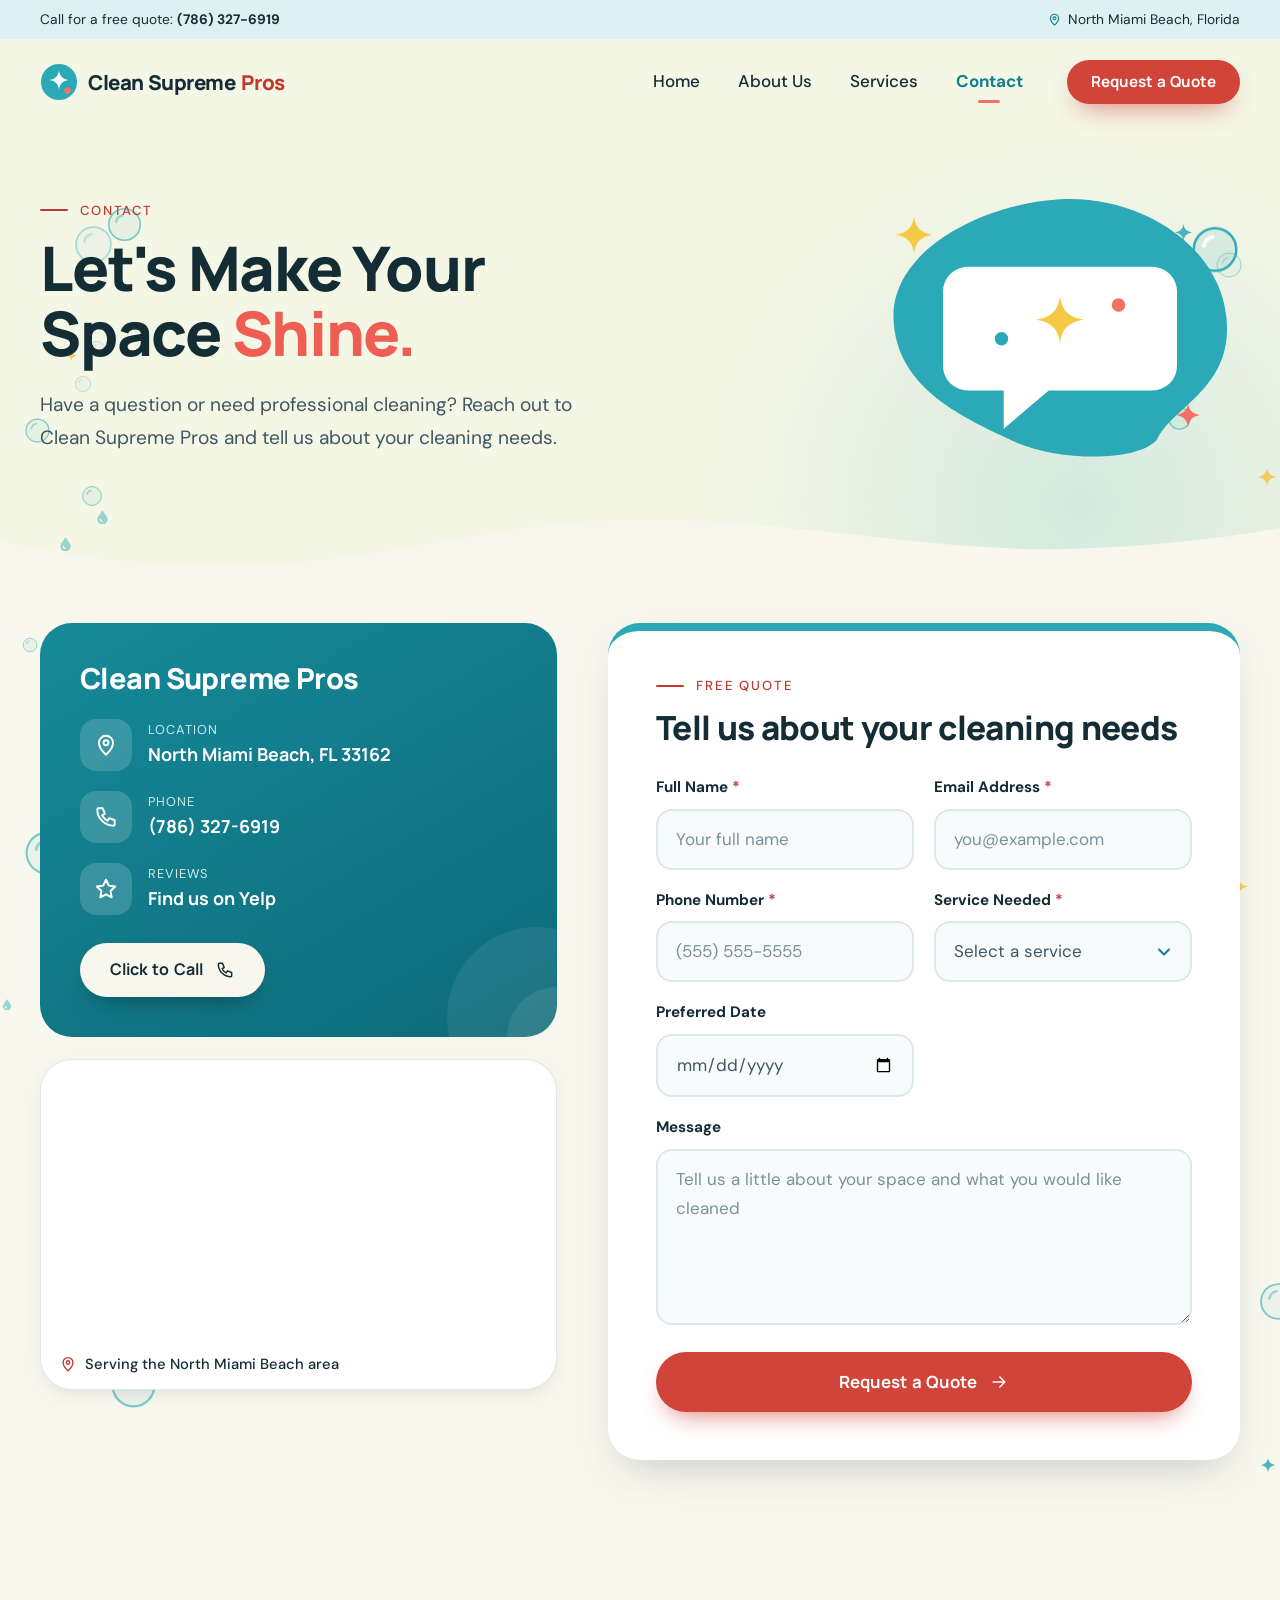
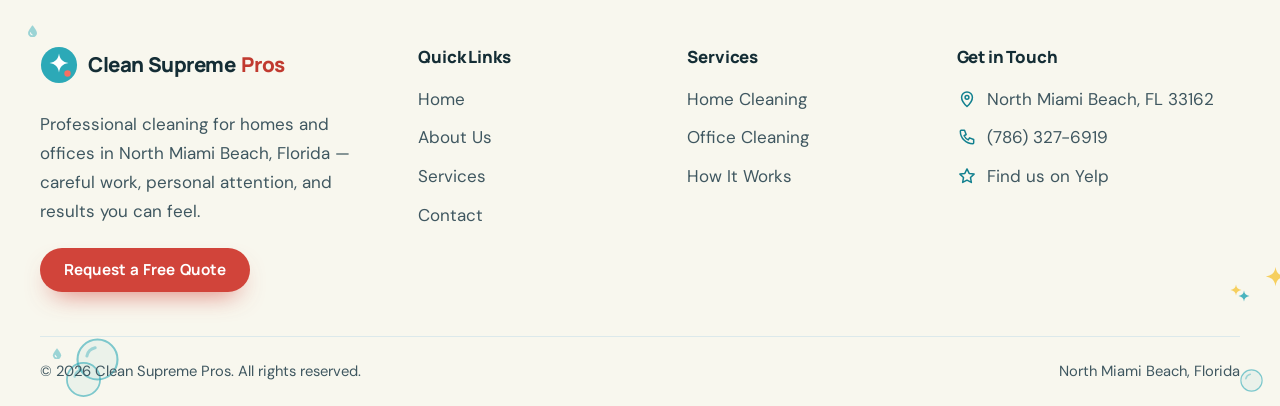
<file: contact.html>
<!doctype html>
<html lang="en" class="no-js">
<head>
<meta charset="utf-8">
<meta name="viewport" content="width=device-width, initial-scale=1">
<title>Contact & Free Quote | Clean Supreme Pros | North Miami Beach, FL</title>
<meta name="description" content="Request a cleaning quote from Clean Supreme Pros in North Miami Beach, FL. Call (786) 327-6919 or send a message about your home or office cleaning needs.">
<meta name="theme-color" content="#2CA9B7">
<meta property="og:type" content="website">
<meta property="og:site_name" content="Clean Supreme Pros">
<meta property="og:title" content="Contact & Free Quote | Clean Supreme Pros | North Miami Beach, FL">
<meta property="og:description" content="Request a cleaning quote from Clean Supreme Pros in North Miami Beach, FL. Call (786) 327-6919 or send a message about your home or office cleaning needs.">
<meta property="og:image" content="assets/img/hero-cleaner.jpg">
<meta name="twitter:card" content="summary_large_image">
<link rel="icon" href="favicon.svg" type="image/svg+xml">
<link rel="preconnect" href="https://fonts.googleapis.com">
<link rel="preconnect" href="https://fonts.gstatic.com" crossorigin>
<link href="https://fonts.googleapis.com/css2?family=DM+Sans:ital,opsz,wght@0,9..40,400;0,9..40,500;0,9..40,700&family=Manrope:wght@600;700;800&display=swap" rel="stylesheet">
<link rel="stylesheet" href="css/styles.css">
<script>document.documentElement.className='js'</script>

<script type="application/ld+json">{"@context":"https://schema.org","@type":"HouseCleaning","name":"Clean Supreme Pros","telephone":"+17863276919","sameAs":["https://www.yelp.com/biz/clean-supreme-pros-north-miami-beach"],"address":{"@type":"PostalAddress","addressLocality":"North Miami Beach","addressRegion":"FL","postalCode":"33162","addressCountry":"US"},"areaServed":"North Miami Beach, FL","description":"Professional home and office cleaning in North Miami Beach, Florida."}</script>
</head>
<body data-page="contact.html">
<svg width="0" height="0" style="position:absolute" aria-hidden="true" focusable="false"><defs><symbol id="i-home" viewBox="0 0 24 24" fill="none" stroke="currentColor" stroke-width="1.8" stroke-linecap="round" stroke-linejoin="round"><path d="M3 11.5 12 4l9 7.5"/><path d="M5.5 10v9.5h13V10"/><path d="M10 19.5v-5h4v5"/></symbol><symbol id="i-building" viewBox="0 0 24 24" fill="none" stroke="currentColor" stroke-width="1.8" stroke-linecap="round" stroke-linejoin="round"><rect x="5" y="3" width="14" height="18" rx="1.5"/><path d="M9 7.5h2M13 7.5h2M9 11.5h2M13 11.5h2M10 21v-4h4v4"/></symbol><symbol id="i-spray" viewBox="0 0 24 24" fill="none" stroke="currentColor" stroke-width="1.8" stroke-linecap="round" stroke-linejoin="round"><path d="M8.5 11h6l1 3v6.2a.8.8 0 0 1-.8.8H8.3a.8.8 0 0 1-.8-.8V14z"/><path d="M9.5 11V8h5v3"/><path d="M9.5 8 6 7.2V5l3.5.6"/><path d="M3 4.5 4.6 5M2.6 8 4 7.6M3.4 11l1.4-1.2" class="spark"/></symbol><symbol id="i-sparkle" viewBox="0 0 24 24" fill="none" stroke="currentColor" stroke-width="1.8" stroke-linecap="round" stroke-linejoin="round"><path d="M11 3c.6 4.4 2.6 6.4 7 7-4.4.6-6.4 2.6-7 7-.6-4.4-2.6-6.4-7-7 4.4-.6 6.4-2.6 7-7z"/><path d="M19 16.5v4M17 18.5h4"/></symbol><symbol id="i-search" viewBox="0 0 24 24" fill="none" stroke="currentColor" stroke-width="1.8" stroke-linecap="round" stroke-linejoin="round"><circle cx="10.5" cy="10.5" r="6"/><path d="m15 15 5.5 5.5"/><path d="M8 10.5a2.5 2.5 0 0 1 2.5-2.5"/></symbol><symbol id="i-shield" viewBox="0 0 24 24" fill="none" stroke="currentColor" stroke-width="1.8" stroke-linecap="round" stroke-linejoin="round"><path d="M12 3 4.5 6v5.5c0 4.5 3 8 7.5 9.5 4.5-1.5 7.5-5 7.5-9.5V6z"/><path d="m8.8 12 2.4 2.4 4.2-4.6"/></symbol><symbol id="i-heart" viewBox="0 0 24 24" fill="none" stroke="currentColor" stroke-width="1.8" stroke-linecap="round" stroke-linejoin="round"><path d="M12 20s-7.5-4.6-7.5-10A4.3 4.3 0 0 1 12 7.6 4.3 4.3 0 0 1 19.5 10c0 5.4-7.5 10-7.5 10z"/></symbol><symbol id="i-chat" viewBox="0 0 24 24" fill="none" stroke="currentColor" stroke-width="1.8" stroke-linecap="round" stroke-linejoin="round"><path d="M4 5.5h16v11H9.5L5 20v-3.5H4z"/><path d="M8 10h8M8 13h5"/></symbol><symbol id="i-star" viewBox="0 0 24 24" fill="none" stroke="currentColor" stroke-width="1.8" stroke-linecap="round" stroke-linejoin="round"><path d="m12 3.5 2.6 5.4 5.9.8-4.3 4.1 1 5.9L12 16.9 6.8 19.7l1-5.9L3.5 9.7l5.9-.8z"/></symbol><symbol id="i-phone" viewBox="0 0 24 24" fill="none" stroke="currentColor" stroke-width="1.8" stroke-linecap="round" stroke-linejoin="round"><path d="M5 4h4l2 5-2.5 1.5a11 11 0 0 0 5 5L15 13l5 2v4a1 1 0 0 1-1 1A15 15 0 0 1 4 5a1 1 0 0 1 1-1z"/></symbol><symbol id="i-mail" viewBox="0 0 24 24" fill="none" stroke="currentColor" stroke-width="1.8" stroke-linecap="round" stroke-linejoin="round"><rect x="3" y="5" width="18" height="14" rx="2"/><path d="m3.5 7 8.5 6.5L20.5 7"/></symbol><symbol id="i-pin" viewBox="0 0 24 24" fill="none" stroke="currentColor" stroke-width="1.8" stroke-linecap="round" stroke-linejoin="round"><path d="M12 21s-6.5-5.6-6.5-11a6.5 6.5 0 0 1 13 0c0 5.4-6.5 11-6.5 11z"/><circle cx="12" cy="10" r="2.3"/></symbol><symbol id="i-calendar" viewBox="0 0 24 24" fill="none" stroke="currentColor" stroke-width="1.8" stroke-linecap="round" stroke-linejoin="round"><rect x="3.5" y="5" width="17" height="15" rx="2"/><path d="M3.5 10h17M8 3v4M16 3v4"/></symbol><symbol id="i-arrow" viewBox="0 0 24 24" fill="none" stroke="currentColor" stroke-width="1.8" stroke-linecap="round" stroke-linejoin="round"><path d="M5 12h14M13 6l6 6-6 6"/></symbol><symbol id="i-check" viewBox="0 0 24 24" fill="none" stroke="currentColor" stroke-width="1.8" stroke-linecap="round" stroke-linejoin="round"><path d="m5 12.5 4.5 4.5L19 7.5"/></symbol><symbol id="i-user" viewBox="0 0 24 24" fill="none" stroke="currentColor" stroke-width="1.8" stroke-linecap="round" stroke-linejoin="round"><circle cx="12" cy="8" r="4"/><path d="M4.5 20a7.5 7.5 0 0 1 15 0"/></symbol><symbol id="i-droplet" viewBox="0 0 24 24" fill="none" stroke="currentColor" stroke-width="1.8" stroke-linecap="round" stroke-linejoin="round"><path d="M12 3.5s6 6.2 6 10.5a6 6 0 0 1-12 0C6 9.7 12 3.5 12 3.5z"/><path d="M9.5 14.5a2.7 2.7 0 0 0 2 2.3"/></symbol><symbol id="i-external" viewBox="0 0 24 24" fill="none" stroke="currentColor" stroke-width="1.8" stroke-linecap="round" stroke-linejoin="round"><path d="M14 4h6v6M20 4l-9 9M18 14v5a1 1 0 0 1-1 1H5a1 1 0 0 1-1-1V7a1 1 0 0 1 1-1h5"/></symbol><symbol id="i-clipboard" viewBox="0 0 24 24" fill="none" stroke="currentColor" stroke-width="1.8" stroke-linecap="round" stroke-linejoin="round"><rect x="5" y="4.5" width="14" height="16.5" rx="2"/><path d="M9 4.5h6v3H9z"/><path d="M8.5 12.5h7M8.5 16h4.5"/></symbol><symbol id="i-smile" viewBox="0 0 24 24" fill="none" stroke="currentColor" stroke-width="1.8" stroke-linecap="round" stroke-linejoin="round"><circle cx="12" cy="12" r="9"/><path d="M8.5 14c1 1.5 2 2.2 3.5 2.2s2.5-.7 3.5-2.2M9 9.5h.01M15 9.5h.01"/></symbol><symbol id="i-bucket" viewBox="0 0 24 24" fill="none" stroke="currentColor" stroke-width="1.8" stroke-linecap="round" stroke-linejoin="round"><path d="M5 8h14l-1.5 11a1 1 0 0 1-1 .9h-9a1 1 0 0 1-1-.9z"/><path d="M5 8c0-2 3-3 7-3s7 1 7 3"/><path d="M8.5 12.5c1 1 2 1 3.5 0s2.5-1 3.5 0"/></symbol><symbol id="i-brush" viewBox="0 0 24 24" fill="none" stroke="currentColor" stroke-width="1.8" stroke-linecap="round" stroke-linejoin="round"><rect x="4" y="10" width="16" height="9" rx="3"/><path d="M8 10V6.5M12 10V5M16 10V6.5"/></symbol><symbol id="i-sun" viewBox="0 0 24 24" fill="none" stroke="currentColor" stroke-width="1.8" stroke-linecap="round" stroke-linejoin="round"><circle cx="12" cy="12" r="4"/><path d="M12 3v2.5M12 18.5V21M3 12h2.5M18.5 12H21M5.6 5.6l1.8 1.8M16.6 16.6l1.8 1.8M18.4 5.6l-1.8 1.8M7.4 16.6l-1.8 1.8"/></symbol><symbol id="i-quote" viewBox="0 0 24 24" fill="none" stroke="currentColor" stroke-width="1.8" stroke-linecap="round" stroke-linejoin="round"><path d="M9.5 7H6a1.5 1.5 0 0 0-1.5 1.5V12A1.5 1.5 0 0 0 6 13.5h2.5c0 2-.8 3-2.5 3.5M19 7h-3.5A1.5 1.5 0 0 0 14 8.5V12a1.5 1.5 0 0 0 1.5 1.5H18c0 2-.8 3-2.5 3.5"/></symbol></defs></svg>

<a class="skip" href="#main">Skip to content</a>
<div class="topbar"><div class="wrap topbar__in">
  <p>Call for a free quote: <a href="tel:+17863276919">(786) 327-6919</a></p>
  <p class="topbar__loc"><svg class="ic " viewBox="0 0 24 24" aria-hidden="true" focusable="false"><use href="#i-pin"/></svg> North Miami Beach, Florida</p>
</div></div>
<header class="site-header" id="top">
  <div class="wrap site-header__in">
    <a class="logo" href="index.html" aria-label="Clean Supreme Pros — home">
      <svg viewBox="0 0 40 40" width="38" height="38" aria-hidden="true"><circle cx="20" cy="20" r="19" fill="#2CA9B7"/><path d="M20 8c.9 6 3.8 9 10 10-6.2 1-9.1 4-10 10-.9-6-3.8-9-10-10 6.2-1 9.1-4 10-10z" fill="#fff"/><circle cx="29" cy="29" r="3.4" fill="#F56F63"/></svg>
      <span class="logo__t">Clean Supreme<em>Pros</em></span>
    </a>
    <nav class="nav" id="nav" aria-label="Main">
      <ul><li><a href="index.html">Home</a></li><li><a href="about.html">About Us</a></li><li><a href="services.html">Services</a></li><li><a href="contact.html" aria-current="page">Contact</a></li></ul>
      <a class="btn btn--coral btn--sm nav__cta" href="contact.html#quote"><span>Request a Quote</span></a>
    </nav>
    <button class="burger" type="button" aria-label="Open menu" aria-expanded="false" aria-controls="nav"><i></i><i></i><i></i></button>
  </div>
</header>
<main id="main">

<section class="hero hero--page hero--compact" aria-labelledby="page-title">
  <div class="ambient" aria-hidden="true"><svg style="left:5.1%;top:50.2%;--dur:8.2s;--delay:-2.3s" class="am am--s" viewBox="0 0 24 24" width="13" height="13"><path d="M12 1c.9 6.6 3.9 9.6 11 11-7.1 1.4-10.1 4.4-11 11-.9-6.6-3.9-9.6-11-11C8.1 10.6 11.1 7.6 12 1z" fill="#F6C945"/></svg><svg style="left:8.6%;top:97.3%;--dur:8.9s;--delay:-6.9s" class="am am--s" viewBox="0 0 24 24" width="17" height="17"><path d="M12 1c.9 6.6 3.9 9.6 11 11-7.1 1.4-10.1 4.4-11 11-.9-6.6-3.9-9.6-11-11C8.1 10.6 11.1 7.6 12 1z" fill="#F6C945"/></svg><svg style="left:6.3%;top:80.6%;--dur:8.7s;--delay:-0.2s" class="am am--b" viewBox="0 0 40 40" width="22" height="22"><circle cx="20" cy="20" r="17" fill="#2CA9B7" fill-opacity=".1" stroke="#2CA9B7" stroke-width="1.8"/><path d="M11 17a9 9 0 0 1 7-7" fill="none" stroke="#2CA9B7" stroke-opacity=".7" stroke-width="2.6" stroke-linecap="round"/></svg><svg style="left:8.3%;top:18.3%;--dur:7.9s;--delay:-2.2s" class="am am--b" viewBox="0 0 40 40" width="37" height="37"><circle cx="20" cy="20" r="17" fill="#2CA9B7" fill-opacity=".1" stroke="#2CA9B7" stroke-width="1.8"/><path d="M11 17a9 9 0 0 1 7-7" fill="none" stroke="#2CA9B7" stroke-opacity=".7" stroke-width="2.6" stroke-linecap="round"/></svg><svg style="left:5.8%;top:55.9%;--dur:7.3s;--delay:-7.5s" class="am am--b" viewBox="0 0 40 40" width="18" height="18"><circle cx="20" cy="20" r="17" fill="#7CC9D3" fill-opacity=".1" stroke="#7CC9D3" stroke-width="1.8"/><path d="M11 17a9 9 0 0 1 7-7" fill="none" stroke="#7CC9D3" stroke-opacity=".7" stroke-width="2.6" stroke-linecap="round"/></svg><svg style="left:91.2%;top:63.0%;--dur:9.2s;--delay:-6.4s" class="am am--b" viewBox="0 0 40 40" width="25" height="25"><circle cx="20" cy="20" r="17" fill="#2CA9B7" fill-opacity=".1" stroke="#2CA9B7" stroke-width="1.8"/><path d="M11 17a9 9 0 0 1 7-7" fill="none" stroke="#2CA9B7" stroke-opacity=".7" stroke-width="2.6" stroke-linecap="round"/></svg><svg style="left:1.9%;top:65.5%;--dur:10.9s;--delay:-4.7s" class="am am--b" viewBox="0 0 40 40" width="27" height="27"><circle cx="20" cy="20" r="17" fill="#2CA9B7" fill-opacity=".1" stroke="#2CA9B7" stroke-width="1.8"/><path d="M11 17a9 9 0 0 1 7-7" fill="none" stroke="#2CA9B7" stroke-opacity=".7" stroke-width="2.6" stroke-linecap="round"/></svg><svg style="left:4.5%;top:92.0%;--dur:8.2s;--delay:-0.7s" class="am am--d" viewBox="0 0 16 16" width="15" height="15"><path d="M8 1.5S2.5 8 2.5 11a5.5 5.5 0 0 0 11 0C13.5 8 8 1.5 8 1.5z" fill="#2CA9B7" fill-opacity=".75"/><path d="M5.6 11a2.5 2.5 0 0 0 1.8 2.3" fill="none" stroke="#fff" stroke-width="1.4" stroke-linecap="round"/></svg><svg style="left:98.2%;top:76.5%;--dur:10.5s;--delay:-4.0s" class="am am--s" viewBox="0 0 24 24" width="20" height="20"><path d="M12 1c.9 6.6 3.9 9.6 11 11-7.1 1.4-10.1 4.4-11 11-.9-6.6-3.9-9.6-11-11C8.1 10.6 11.1 7.6 12 1z" fill="#F6C945"/></svg><svg style="left:91.7%;top:22.1%;--dur:8.5s;--delay:-5.4s" class="am am--s" viewBox="0 0 24 24" width="19" height="19"><path d="M12 1c.9 6.6 3.9 9.6 11 11-7.1 1.4-10.1 4.4-11 11-.9-6.6-3.9-9.6-11-11C8.1 10.6 11.1 7.6 12 1z" fill="#2CA9B7"/></svg><svg style="left:5.7%;top:22.3%;--dur:10.3s;--delay:-4.9s" class="am am--b" viewBox="0 0 40 40" width="41" height="41"><circle cx="20" cy="20" r="17" fill="#7CC9D3" fill-opacity=".1" stroke="#7CC9D3" stroke-width="1.8"/><path d="M11 17a9 9 0 0 1 7-7" fill="none" stroke="#7CC9D3" stroke-opacity=".7" stroke-width="2.6" stroke-linecap="round"/></svg><svg style="left:97.0%;top:90.8%;--dur:9.2s;--delay:-5.9s" class="am am--s" viewBox="0 0 24 24" width="23" height="23"><path d="M12 1c.9 6.6 3.9 9.6 11 11-7.1 1.4-10.1 4.4-11 11-.9-6.6-3.9-9.6-11-11C8.1 10.6 11.1 7.6 12 1z" fill="#F6C945"/></svg><svg style="left:94.9%;top:28.4%;--dur:7.7s;--delay:-5.3s" class="am am--b" viewBox="0 0 40 40" width="28" height="28"><circle cx="20" cy="20" r="17" fill="#7CC9D3" fill-opacity=".1" stroke="#7CC9D3" stroke-width="1.8"/><path d="M11 17a9 9 0 0 1 7-7" fill="none" stroke="#7CC9D3" stroke-opacity=".7" stroke-width="2.6" stroke-linecap="round"/></svg><svg style="left:6.9%;top:48.3%;--dur:11.2s;--delay:-0.3s" class="am am--b" viewBox="0 0 40 40" width="18" height="18"><circle cx="20" cy="20" r="17" fill="#7CC9D3" fill-opacity=".1" stroke="#7CC9D3" stroke-width="1.8"/><path d="M11 17a9 9 0 0 1 7-7" fill="none" stroke="#7CC9D3" stroke-opacity=".7" stroke-width="2.6" stroke-linecap="round"/></svg><svg style="left:7.4%;top:85.9%;--dur:10.2s;--delay:-1.2s" class="am am--d" viewBox="0 0 16 16" width="15" height="15"><path d="M8 1.5S2.5 8 2.5 11a5.5 5.5 0 0 0 11 0C13.5 8 8 1.5 8 1.5z" fill="#2CA9B7" fill-opacity=".75"/><path d="M5.6 11a2.5 2.5 0 0 0 1.8 2.3" fill="none" stroke="#fff" stroke-width="1.4" stroke-linecap="round"/></svg></div>
  <div class="wrap hero__grid hero__grid--center">
    <div class="hero__copy">
      <p class="eyebrow" data-reveal>Contact</p>
      <h1 id="page-title" data-reveal style="--i:1">Let's Make Your Space <span class="hl">Shine.</span></h1>
      <p class="lead" data-reveal style="--i:2">Have a question or need professional cleaning? Reach out to Clean Supreme Pros and tell us about your cleaning needs.</p>
    </div>
    <div class="contact-hero-art" aria-hidden="true" data-parallax-scope>
      <svg viewBox="0 0 320 250"><path class="blob-a" fill="#2CA9B7" d="M160 10c70-4 142 40 148 106 6 62-48 78-62 108-18 20-92 20-134-2C70 202 14 176 12 116 10 56 90 14 160 10z"/><path d="M78 70h164a22 22 0 0 1 22 22v66a22 22 0 0 1-22 22h-92l-40 34v-34h-32a22 22 0 0 1-22-22V92a22 22 0 0 1 22-22z" fill="#fff"/><path d="M160 96c1.8 13 7.6 18.8 21 21-13.4 2.2-19.2 8-21 21-1.8-13-7.6-18.8-21-21 13.4-2.2 19.2-8 21-21z" fill="#F6C945"/><circle cx="108" cy="134" r="6" fill="#2CA9B7"/><circle cx="212" cy="104" r="6" fill="#F56F63"/></svg>
      <span class="plx " data-depth="0.08" style="left:4%;top:6%;"><svg class="sparkle twinkle" viewBox="0 0 24 24" width="40" height="40" aria-hidden="true"><path d="M12 1c.9 6.6 3.9 9.6 11 11-7.1 1.4-10.1 4.4-11 11-.9-6.6-3.9-9.6-11-11C8.1 10.6 11.1 7.6 12 1z" fill="#F6C945"/></svg></span>
      <span class="plx " data-depth="0.07" style="left:86%;top:10%;"><svg class="bubble float" viewBox="0 0 40 40" width="50" height="50" aria-hidden="true"><circle cx="20" cy="20" r="17" fill="#2CA9B7" fill-opacity=".12" stroke="#2CA9B7" stroke-width="2"/><path d="M11 17a9 9 0 0 1 7-7" fill="none" stroke="#fff" stroke-width="3" stroke-linecap="round"/></svg></span>
      <span class="plx " data-depth="0.05" style="left:82%;top:74%;"><svg class="sparkle twinkle d2" viewBox="0 0 24 24" width="26" height="26" aria-hidden="true"><path d="M12 1c.9 6.6 3.9 9.6 11 11-7.1 1.4-10.1 4.4-11 11-.9-6.6-3.9-9.6-11-11C8.1 10.6 11.1 7.6 12 1z" fill="#F56F63"/></svg></span>
    </div>
  </div>
  <svg class="wave " viewBox="0 0 1440 80" preserveAspectRatio="none" aria-hidden="true"><path d="M0 40c120 30 240 38 360 24S600 8 760 14s300 40 440 36c90-2 180-14 240-26V80H0z" fill="#F8F7EE"/></svg>
</section>

<section class="section contact" id="quote" aria-labelledby="form-title">
  <div class="ambient" aria-hidden="true"><svg style="left:4.5%;top:76.0%;--dur:8.3s;--delay:-0.8s" class="am am--d" viewBox="0 0 16 16" width="15" height="15"><path d="M8 1.5S2.5 8 2.5 11a5.5 5.5 0 0 0 11 0C13.5 8 8 1.5 8 1.5z" fill="#2CA9B7" fill-opacity=".75"/><path d="M5.6 11a2.5 2.5 0 0 0 1.8 2.3" fill="none" stroke="#fff" stroke-width="1.4" stroke-linecap="round"/></svg><svg style="left:6.3%;top:69.9%;--dur:6.8s;--delay:-3.9s" class="am am--d" viewBox="0 0 16 16" width="15" height="15"><path d="M8 1.5S2.5 8 2.5 11a5.5 5.5 0 0 0 11 0C13.5 8 8 1.5 8 1.5z" fill="#2CA9B7" fill-opacity=".75"/><path d="M5.6 11a2.5 2.5 0 0 0 1.8 2.3" fill="none" stroke="#fff" stroke-width="1.4" stroke-linecap="round"/></svg><svg style="left:95.9%;top:30.3%;--dur:9.6s;--delay:-1.9s" class="am am--s" viewBox="0 0 24 24" width="21" height="21"><path d="M12 1c.9 6.6 3.9 9.6 11 11-7.1 1.4-10.1 4.4-11 11-.9-6.6-3.9-9.6-11-11C8.1 10.6 11.1 7.6 12 1z" fill="#F6C945"/></svg><svg style="left:98.3%;top:70.6%;--dur:7.1s;--delay:-2.4s" class="am am--b" viewBox="0 0 40 40" width="41" height="41"><circle cx="20" cy="20" r="17" fill="#2CA9B7" fill-opacity=".1" stroke="#2CA9B7" stroke-width="1.8"/><path d="M11 17a9 9 0 0 1 7-7" fill="none" stroke="#2CA9B7" stroke-opacity=".7" stroke-width="2.6" stroke-linecap="round"/></svg><svg style="left:91.0%;top:80.7%;--dur:10.9s;--delay:-0.9s" class="am am--b" viewBox="0 0 40 40" width="36" height="36"><circle cx="20" cy="20" r="17" fill="#2CA9B7" fill-opacity=".1" stroke="#2CA9B7" stroke-width="1.8"/><path d="M11 17a9 9 0 0 1 7-7" fill="none" stroke="#2CA9B7" stroke-opacity=".7" stroke-width="2.6" stroke-linecap="round"/></svg><svg style="left:1.7%;top:6.5%;--dur:11.9s;--delay:-8.0s" class="am am--b" viewBox="0 0 40 40" width="16" height="16"><circle cx="20" cy="20" r="17" fill="#2CA9B7" fill-opacity=".1" stroke="#2CA9B7" stroke-width="1.8"/><path d="M11 17a9 9 0 0 1 7-7" fill="none" stroke="#2CA9B7" stroke-opacity=".7" stroke-width="2.6" stroke-linecap="round"/></svg><svg style="left:1.8%;top:25.6%;--dur:6.4s;--delay:-4.5s" class="am am--b" viewBox="0 0 40 40" width="48" height="48"><circle cx="20" cy="20" r="17" fill="#2CA9B7" fill-opacity=".1" stroke="#2CA9B7" stroke-width="1.8"/><path d="M11 17a9 9 0 0 1 7-7" fill="none" stroke="#2CA9B7" stroke-opacity=".7" stroke-width="2.6" stroke-linecap="round"/></svg><svg style="left:8.5%;top:78.6%;--dur:10.2s;--delay:-1.9s" class="am am--b" viewBox="0 0 40 40" width="49" height="49"><circle cx="20" cy="20" r="17" fill="#2CA9B7" fill-opacity=".1" stroke="#2CA9B7" stroke-width="1.8"/><path d="M11 17a9 9 0 0 1 7-7" fill="none" stroke="#2CA9B7" stroke-opacity=".7" stroke-width="2.6" stroke-linecap="round"/></svg><svg style="left:0.1%;top:42.5%;--dur:9.7s;--delay:-3.7s" class="am am--d" viewBox="0 0 16 16" width="12" height="12"><path d="M8 1.5S2.5 8 2.5 11a5.5 5.5 0 0 0 11 0C13.5 8 8 1.5 8 1.5z" fill="#2CA9B7" fill-opacity=".75"/><path d="M5.6 11a2.5 2.5 0 0 0 1.8 2.3" fill="none" stroke="#fff" stroke-width="1.4" stroke-linecap="round"/></svg><svg style="left:7.2%;top:74.6%;--dur:8.1s;--delay:-6.2s" class="am am--b" viewBox="0 0 40 40" width="21" height="21"><circle cx="20" cy="20" r="17" fill="#2CA9B7" fill-opacity=".1" stroke="#2CA9B7" stroke-width="1.8"/><path d="M11 17a9 9 0 0 1 7-7" fill="none" stroke="#2CA9B7" stroke-opacity=".7" stroke-width="2.6" stroke-linecap="round"/></svg><svg style="left:98.4%;top:88.2%;--dur:8.1s;--delay:-6.1s" class="am am--s" viewBox="0 0 24 24" width="16" height="16"><path d="M12 1c.9 6.6 3.9 9.6 11 11-7.1 1.4-10.1 4.4-11 11-.9-6.6-3.9-9.6-11-11C8.1 10.6 11.1 7.6 12 1z" fill="#2CA9B7"/></svg></div>
  <div class="wrap contact__grid">
    <aside class="contact__info" data-reveal="left">
      <div class="info-card">
        <h2>Clean Supreme Pros</h2>
        <ul class="info-list">
          <li><span class="info-ic"><svg class="ic " viewBox="0 0 24 24" aria-hidden="true" focusable="false"><use href="#i-pin"/></svg></span><div><small>Location</small><strong>North Miami Beach, FL 33162</strong></div></li>
          <li><span class="info-ic"><svg class="ic " viewBox="0 0 24 24" aria-hidden="true" focusable="false"><use href="#i-phone"/></svg></span><div><small>Phone</small><a href="tel:+17863276919"><strong>(786) 327-6919</strong></a></div></li>
          <li><span class="info-ic"><svg class="ic " viewBox="0 0 24 24" aria-hidden="true" focusable="false"><use href="#i-star"/></svg></span><div><small>Reviews</small><a href="https://www.yelp.com/biz/clean-supreme-pros-north-miami-beach" target="_blank" rel="noopener noreferrer"><strong>Find us on Yelp</strong><span class="sr"> (opens in a new tab)</span></a></div></li>
        </ul>
        <a class="btn btn--cream" href="tel:+17863276919" ><span>Click to Call</span><svg class="ic " viewBox="0 0 24 24" aria-hidden="true" focusable="false"><use href="#i-phone"/></svg></a>
        <svg class="info-card__deco" viewBox="0 0 200 200" aria-hidden="true"><circle cx="150" cy="150" r="90" fill="#fff" opacity=".07"/><circle cx="170" cy="170" r="50" fill="#fff" opacity=".08"/></svg>
      </div>
      <div class="map" data-reveal style="--i:1">
        <iframe title="Map of the North Miami Beach, Florida service area" loading="lazy" referrerpolicy="no-referrer-when-downgrade"
          src="https://www.google.com/maps?q=North+Miami+Beach,+FL+33162&amp;z=12&amp;output=embed"></iframe>
        <p class="map__note"><svg class="ic " viewBox="0 0 24 24" aria-hidden="true" focusable="false"><use href="#i-pin"/></svg> Serving the North Miami Beach area</p>
      </div>
    </aside>

    <div class="form-card" data-reveal="right">
      <div class="form-card__head">
        <p class="eyebrow">Free Quote</p>
        <h2 id="form-title">Tell us about your cleaning needs</h2>
      </div>
      <form id="quote-form" novalidate>
        <div class="form-grid">
          
<div class="field" data-field>
  <label for="name">Full Name <span class="req" aria-hidden="true">*</span></label>
  <input id="name" name="name" type="text" autocomplete="name" required placeholder="Your full name">
  <p class="field__err" id="name-err" role="alert"></p>
</div>
          
<div class="field" data-field>
  <label for="email">Email Address <span class="req" aria-hidden="true">*</span></label>
  <input id="email" name="email" type="email" autocomplete="email" required placeholder="you@example.com">
  <p class="field__err" id="email-err" role="alert"></p>
</div>
          
<div class="field" data-field>
  <label for="phone">Phone Number <span class="req" aria-hidden="true">*</span></label>
  <input id="phone" name="phone" type="tel" autocomplete="tel" inputmode="tel" required placeholder="(555) 555-5555">
  <p class="field__err" id="phone-err" role="alert"></p>
</div>
          
<div class="field" data-field>
  <label for="service">Service Needed <span class="req" aria-hidden="true">*</span></label>
  <select id="service" name="service" required><option value="" selected disabled>Select a service</option><option value="Home Cleaning">Home Cleaning</option><option value="Office Cleaning">Office Cleaning</option></select>
  <p class="field__err" id="service-err" role="alert"></p>
</div>
          
<div class="field" data-field>
  <label for="date">Preferred Date</label>
  <input id="date" name="date" type="date">
  <p class="field__err" id="date-err" role="alert"></p>
</div>
        </div>
        
<div class="field" data-field>
  <label for="message">Message</label>
  <textarea id="message" name="message" rows="5" placeholder="Tell us a little about your space and what you would like cleaned"></textarea>
  <p class="field__err" id="message-err" role="alert"></p>
</div>
        <div class="hp" aria-hidden="true"><label>Leave this empty<input type="text" name="_gotcha" tabindex="-1" autocomplete="off"></label></div>
        <button class="btn btn--coral btn--lg" type="submit"><span>Request a Quote</span><svg class="ic " viewBox="0 0 24 24" aria-hidden="true" focusable="false"><use href="#i-arrow"/></svg><i class="spinner" aria-hidden="true"></i></button>
        <p class="form-status" id="form-status" role="status" aria-live="polite"></p>
      </form>
      <div class="form-success" id="form-success" hidden tabindex="-1">
        <svg viewBox="0 0 80 80" aria-hidden="true"><circle cx="40" cy="40" r="36" fill="#2CA9B7" opacity=".15"/><circle class="draw" cx="40" cy="40" r="30" fill="none" stroke="#2CA9B7" stroke-width="4"/><path class="draw" d="m27 41 9 9 18-20" fill="none" stroke="#2CA9B7" stroke-width="5" stroke-linecap="round" stroke-linejoin="round"/></svg>
        <h3>Thank you — your request is in!</h3>
        <p>We've received your message and will get back to you about your cleaning needs. If it's urgent, call us at <a href="tel:+17863276919">(786) 327-6919</a>.</p>
        <button class="btn btn--outline" type="button" id="form-reset"><span>Send another request</span></button>
      </div>
    </div>
  </div>
</section>

</main>

<footer class="site-footer">
  <svg class="wave " viewBox="0 0 1440 80" preserveAspectRatio="none" aria-hidden="true"><path d="M0 40c120 30 240 38 360 24S600 8 760 14s300 40 440 36c90-2 180-14 240-26V80H0z" fill="#F8F7EE"/></svg>
  <div class="site-footer__body">
    <div class="ambient" aria-hidden="true"><svg style="left:6.6%;top:65.3%;--dur:11.1s;--delay:-7.9s" class="am am--d" viewBox="0 0 16 16" width="19" height="19"><path d="M8 1.5S2.5 8 2.5 11a5.5 5.5 0 0 0 11 0C13.5 8 8 1.5 8 1.5z" fill="#2CA9B7" fill-opacity=".75"/><path d="M5.6 11a2.5 2.5 0 0 0 1.8 2.3" fill="none" stroke="#fff" stroke-width="1.4" stroke-linecap="round"/></svg><svg style="left:96.8%;top:91.0%;--dur:9.2s;--delay:-1.1s" class="am am--b" viewBox="0 0 40 40" width="25" height="25"><circle cx="20" cy="20" r="17" fill="#2CA9B7" fill-opacity=".1" stroke="#2CA9B7" stroke-width="1.8"/><path d="M11 17a9 9 0 0 1 7-7" fill="none" stroke="#2CA9B7" stroke-opacity=".7" stroke-width="2.6" stroke-linecap="round"/></svg><svg style="left:5.8%;top:83.6%;--dur:6.6s;--delay:-7.5s" class="am am--b" viewBox="0 0 40 40" width="47" height="47"><circle cx="20" cy="20" r="17" fill="#2CA9B7" fill-opacity=".1" stroke="#2CA9B7" stroke-width="1.8"/><path d="M11 17a9 9 0 0 1 7-7" fill="none" stroke="#2CA9B7" stroke-opacity=".7" stroke-width="2.6" stroke-linecap="round"/></svg><svg style="left:96.1%;top:71.7%;--dur:6.7s;--delay:-7.9s" class="am am--s" viewBox="0 0 24 24" width="12" height="12"><path d="M12 1c.9 6.6 3.9 9.6 11 11-7.1 1.4-10.1 4.4-11 11-.9-6.6-3.9-9.6-11-11C8.1 10.6 11.1 7.6 12 1z" fill="#F6C945"/></svg><svg style="left:96.7%;top:72.9%;--dur:6.0s;--delay:-3.4s" class="am am--s" viewBox="0 0 24 24" width="12" height="12"><path d="M12 1c.9 6.6 3.9 9.6 11 11-7.1 1.4-10.1 4.4-11 11-.9-6.6-3.9-9.6-11-11C8.1 10.6 11.1 7.6 12 1z" fill="#2CA9B7"/></svg><svg style="left:5.0%;top:89.2%;--dur:6.9s;--delay:-2.3s" class="am am--b" viewBox="0 0 40 40" width="39" height="39"><circle cx="20" cy="20" r="17" fill="#2CA9B7" fill-opacity=".1" stroke="#2CA9B7" stroke-width="1.8"/><path d="M11 17a9 9 0 0 1 7-7" fill="none" stroke="#2CA9B7" stroke-opacity=".7" stroke-width="2.6" stroke-linecap="round"/></svg><svg style="left:98.8%;top:67.4%;--dur:9.1s;--delay:-5.2s" class="am am--s" viewBox="0 0 24 24" width="21" height="21"><path d="M12 1c.9 6.6 3.9 9.6 11 11-7.1 1.4-10.1 4.4-11 11-.9-6.6-3.9-9.6-11-11C8.1 10.6 11.1 7.6 12 1z" fill="#F6C945"/></svg><svg style="left:2.0%;top:11.2%;--dur:9.3s;--delay:-5.6s" class="am am--d" viewBox="0 0 16 16" width="13" height="13"><path d="M8 1.5S2.5 8 2.5 11a5.5 5.5 0 0 0 11 0C13.5 8 8 1.5 8 1.5z" fill="#2CA9B7" fill-opacity=".75"/><path d="M5.6 11a2.5 2.5 0 0 0 1.8 2.3" fill="none" stroke="#fff" stroke-width="1.4" stroke-linecap="round"/></svg><svg style="left:4.0%;top:86.2%;--dur:9.9s;--delay:-3.2s" class="am am--d" viewBox="0 0 16 16" width="12" height="12"><path d="M8 1.5S2.5 8 2.5 11a5.5 5.5 0 0 0 11 0C13.5 8 8 1.5 8 1.5z" fill="#2CA9B7" fill-opacity=".75"/><path d="M5.6 11a2.5 2.5 0 0 0 1.8 2.3" fill="none" stroke="#fff" stroke-width="1.4" stroke-linecap="round"/></svg></div>
    <div class="wrap footer-grid">
      <div class="footer-brand" data-reveal>
        <a class="logo" href="index.html" aria-label="Clean Supreme Pros — home">
          <svg viewBox="0 0 40 40" width="38" height="38" aria-hidden="true"><circle cx="20" cy="20" r="19" fill="#2CA9B7"/><path d="M20 8c.9 6 3.8 9 10 10-6.2 1-9.1 4-10 10-.9-6-3.8-9-10-10 6.2-1 9.1-4 10-10z" fill="#fff"/><circle cx="29" cy="29" r="3.4" fill="#F56F63"/></svg>
          <span class="logo__t">Clean Supreme<em>Pros</em></span>
        </a>
        <p>Professional cleaning for homes and offices in North Miami Beach, Florida — careful work, personal attention, and results you can feel.</p>
        <a class="btn btn--coral btn--sm" href="contact.html#quote"><span>Request a Free Quote</span></a>
      </div>
      <nav aria-label="Quick links" data-reveal style="--i:1">
        <h3>Quick Links</h3>
        <ul><li><a href="index.html">Home</a></li><li><a href="about.html">About Us</a></li><li><a href="services.html">Services</a></li><li><a href="contact.html">Contact</a></li></ul>
      </nav>
      <nav aria-label="Services" data-reveal style="--i:2">
        <h3>Services</h3>
        <ul><li><a href="services.html#residential">Home Cleaning</a></li><li><a href="services.html#office">Office Cleaning</a></li><li><a href="services.html#process">How It Works</a></li></ul>
      </nav>
      <div data-reveal style="--i:3">
        <h3>Get in Touch</h3>
        <ul class="contact-list">
          <li><svg class="ic " viewBox="0 0 24 24" aria-hidden="true" focusable="false"><use href="#i-pin"/></svg><span>North Miami Beach, FL 33162</span></li>
          <li><svg class="ic " viewBox="0 0 24 24" aria-hidden="true" focusable="false"><use href="#i-phone"/></svg><a href="tel:+17863276919">(786) 327-6919</a></li>
          <li><svg class="ic " viewBox="0 0 24 24" aria-hidden="true" focusable="false"><use href="#i-star"/></svg><a href="https://www.yelp.com/biz/clean-supreme-pros-north-miami-beach" target="_blank" rel="noopener noreferrer">Find us on Yelp<span class="sr"> (opens in a new tab)</span></a></li>
        </ul>
      </div>
    </div>
    <div class="wrap footer-base"><p>© <span id="yr">2026</span> Clean Supreme Pros. All rights reserved.</p><p>North Miami Beach, Florida</p></div>
  </div>
</footer>
<script src="js/config.js"></script>
<script src="js/reviews.js"></script>
<script src="js/main.js"></script>
<script src="js/clean.js"></script>
</body>
</html>
</file>
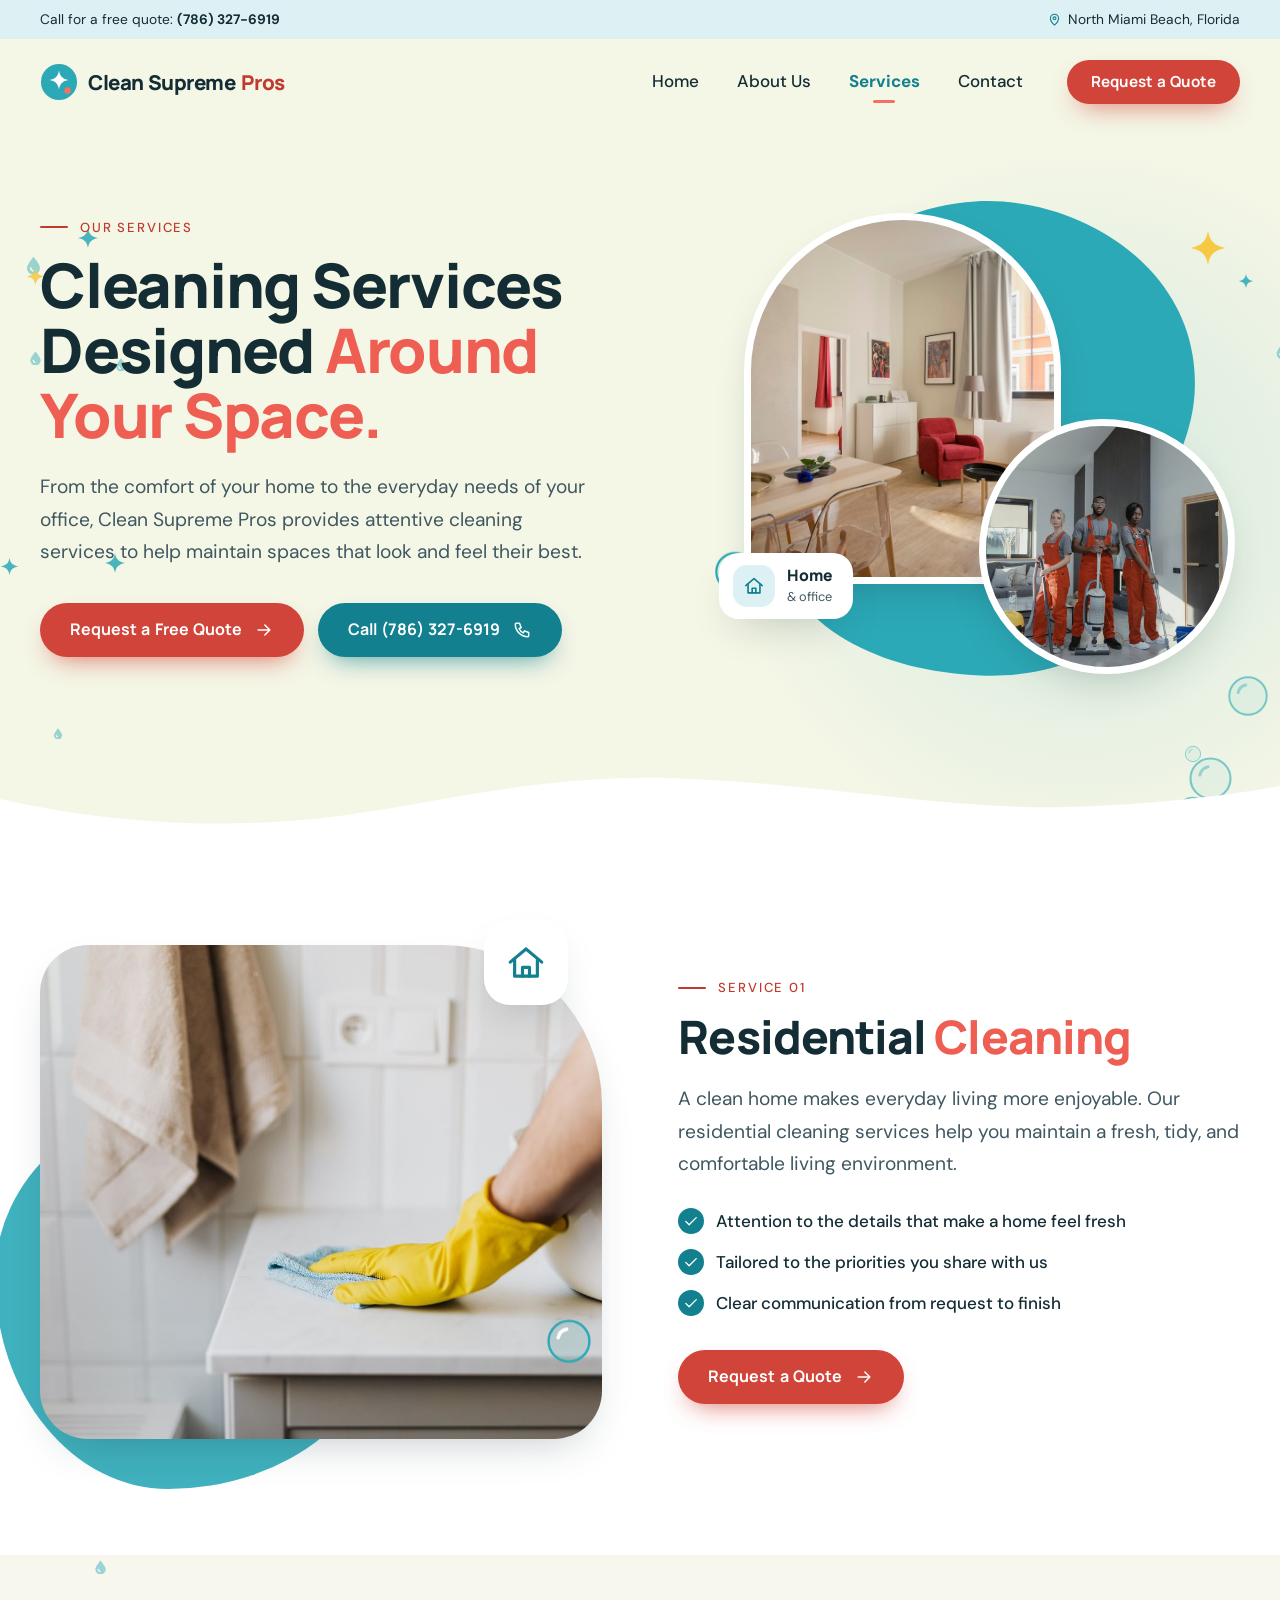
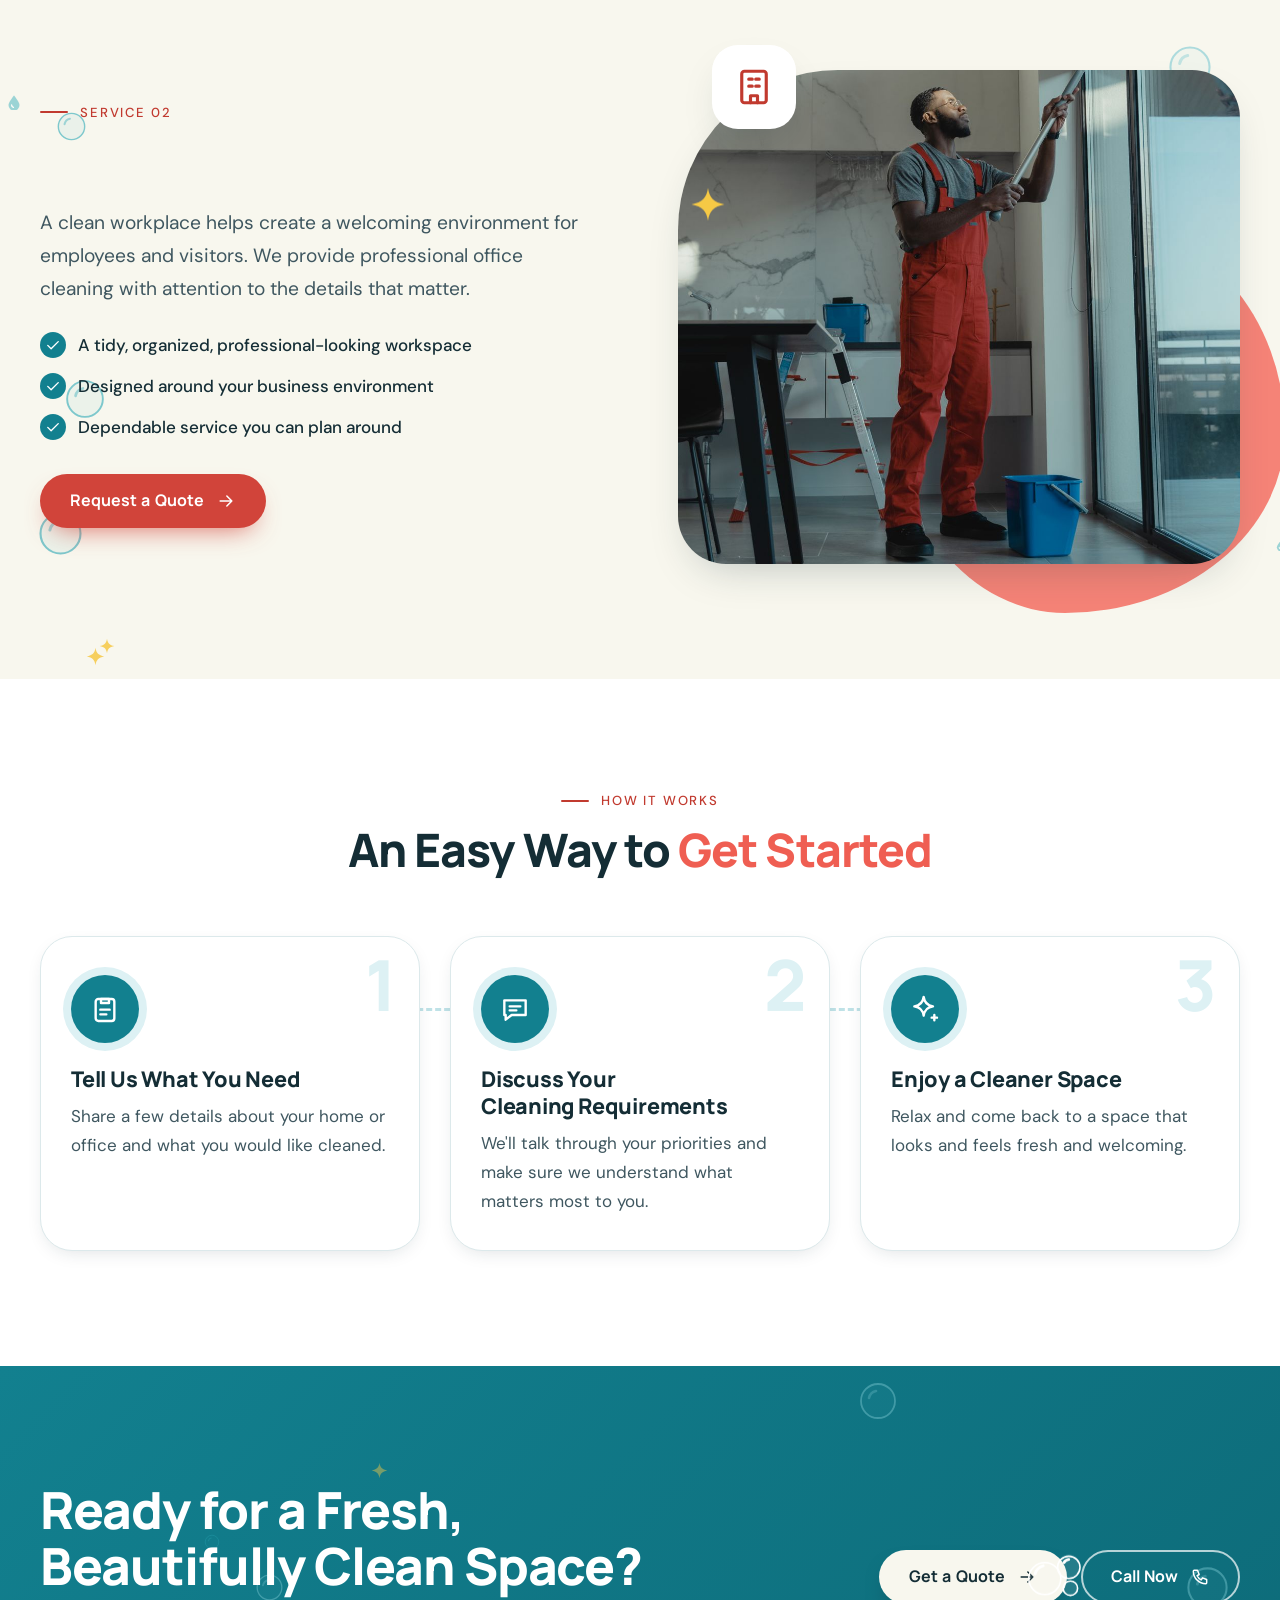
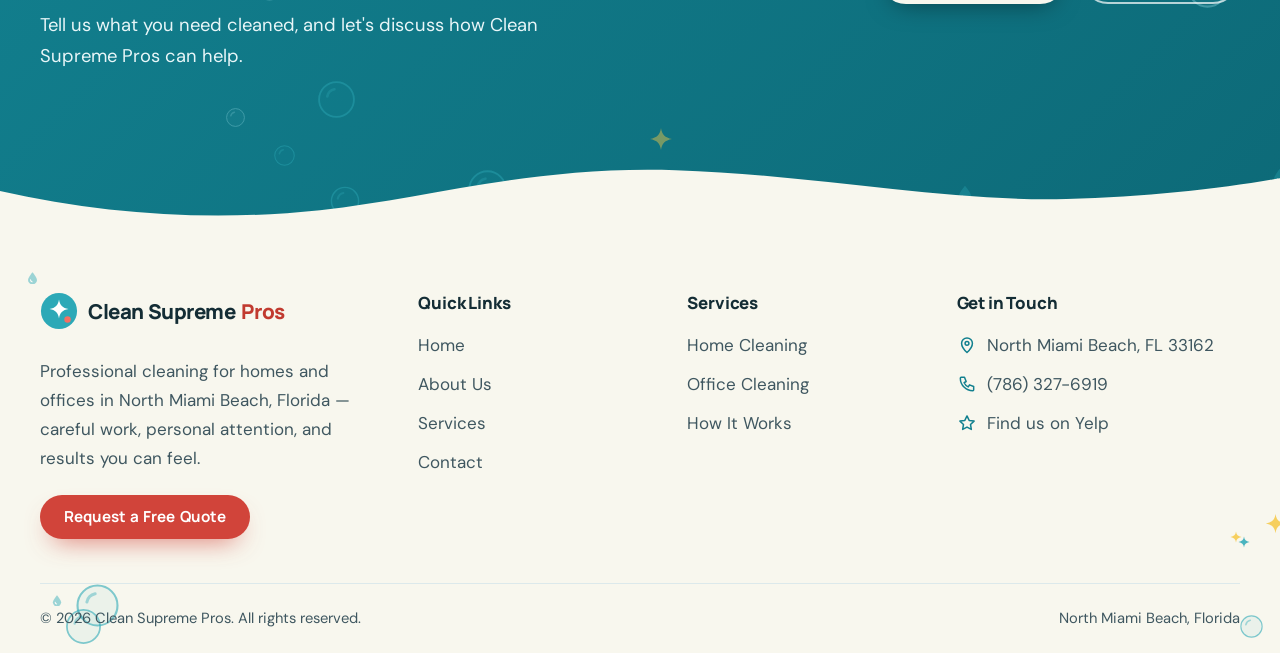
<file: services.html>
<!doctype html>
<html lang="en" class="no-js">
<head>
<meta charset="utf-8">
<meta name="viewport" content="width=device-width, initial-scale=1">
<title>Cleaning Services | Residential & Office Cleaning | Clean Supreme Pros</title>
<meta name="description" content="Residential and office cleaning in North Miami Beach, FL from Clean Supreme Pros. Attentive, detail-focused service for homes and workplaces. Request a quote.">
<meta name="theme-color" content="#2CA9B7">
<meta property="og:type" content="website">
<meta property="og:site_name" content="Clean Supreme Pros">
<meta property="og:title" content="Cleaning Services | Residential & Office Cleaning | Clean Supreme Pros">
<meta property="og:description" content="Residential and office cleaning in North Miami Beach, FL from Clean Supreme Pros. Attentive, detail-focused service for homes and workplaces. Request a quote.">
<meta property="og:image" content="assets/img/hero-cleaner.jpg">
<meta name="twitter:card" content="summary_large_image">
<link rel="icon" href="favicon.svg" type="image/svg+xml">
<link rel="preconnect" href="https://fonts.googleapis.com">
<link rel="preconnect" href="https://fonts.gstatic.com" crossorigin>
<link href="https://fonts.googleapis.com/css2?family=DM+Sans:ital,opsz,wght@0,9..40,400;0,9..40,500;0,9..40,700&family=Manrope:wght@600;700;800&display=swap" rel="stylesheet">
<link rel="stylesheet" href="css/styles.css">
<script>document.documentElement.className='js'</script>

<script type="application/ld+json">{"@context":"https://schema.org","@type":"HouseCleaning","name":"Clean Supreme Pros","telephone":"+17863276919","sameAs":["https://www.yelp.com/biz/clean-supreme-pros-north-miami-beach"],"address":{"@type":"PostalAddress","addressLocality":"North Miami Beach","addressRegion":"FL","postalCode":"33162","addressCountry":"US"},"areaServed":"North Miami Beach, FL","description":"Professional home and office cleaning in North Miami Beach, Florida."}</script>
</head>
<body data-page="services.html">
<svg width="0" height="0" style="position:absolute" aria-hidden="true" focusable="false"><defs><symbol id="i-home" viewBox="0 0 24 24" fill="none" stroke="currentColor" stroke-width="1.8" stroke-linecap="round" stroke-linejoin="round"><path d="M3 11.5 12 4l9 7.5"/><path d="M5.5 10v9.5h13V10"/><path d="M10 19.5v-5h4v5"/></symbol><symbol id="i-building" viewBox="0 0 24 24" fill="none" stroke="currentColor" stroke-width="1.8" stroke-linecap="round" stroke-linejoin="round"><rect x="5" y="3" width="14" height="18" rx="1.5"/><path d="M9 7.5h2M13 7.5h2M9 11.5h2M13 11.5h2M10 21v-4h4v4"/></symbol><symbol id="i-spray" viewBox="0 0 24 24" fill="none" stroke="currentColor" stroke-width="1.8" stroke-linecap="round" stroke-linejoin="round"><path d="M8.5 11h6l1 3v6.2a.8.8 0 0 1-.8.8H8.3a.8.8 0 0 1-.8-.8V14z"/><path d="M9.5 11V8h5v3"/><path d="M9.5 8 6 7.2V5l3.5.6"/><path d="M3 4.5 4.6 5M2.6 8 4 7.6M3.4 11l1.4-1.2" class="spark"/></symbol><symbol id="i-sparkle" viewBox="0 0 24 24" fill="none" stroke="currentColor" stroke-width="1.8" stroke-linecap="round" stroke-linejoin="round"><path d="M11 3c.6 4.4 2.6 6.4 7 7-4.4.6-6.4 2.6-7 7-.6-4.4-2.6-6.4-7-7 4.4-.6 6.4-2.6 7-7z"/><path d="M19 16.5v4M17 18.5h4"/></symbol><symbol id="i-search" viewBox="0 0 24 24" fill="none" stroke="currentColor" stroke-width="1.8" stroke-linecap="round" stroke-linejoin="round"><circle cx="10.5" cy="10.5" r="6"/><path d="m15 15 5.5 5.5"/><path d="M8 10.5a2.5 2.5 0 0 1 2.5-2.5"/></symbol><symbol id="i-shield" viewBox="0 0 24 24" fill="none" stroke="currentColor" stroke-width="1.8" stroke-linecap="round" stroke-linejoin="round"><path d="M12 3 4.5 6v5.5c0 4.5 3 8 7.5 9.5 4.5-1.5 7.5-5 7.5-9.5V6z"/><path d="m8.8 12 2.4 2.4 4.2-4.6"/></symbol><symbol id="i-heart" viewBox="0 0 24 24" fill="none" stroke="currentColor" stroke-width="1.8" stroke-linecap="round" stroke-linejoin="round"><path d="M12 20s-7.5-4.6-7.5-10A4.3 4.3 0 0 1 12 7.6 4.3 4.3 0 0 1 19.5 10c0 5.4-7.5 10-7.5 10z"/></symbol><symbol id="i-chat" viewBox="0 0 24 24" fill="none" stroke="currentColor" stroke-width="1.8" stroke-linecap="round" stroke-linejoin="round"><path d="M4 5.5h16v11H9.5L5 20v-3.5H4z"/><path d="M8 10h8M8 13h5"/></symbol><symbol id="i-star" viewBox="0 0 24 24" fill="none" stroke="currentColor" stroke-width="1.8" stroke-linecap="round" stroke-linejoin="round"><path d="m12 3.5 2.6 5.4 5.9.8-4.3 4.1 1 5.9L12 16.9 6.8 19.7l1-5.9L3.5 9.7l5.9-.8z"/></symbol><symbol id="i-phone" viewBox="0 0 24 24" fill="none" stroke="currentColor" stroke-width="1.8" stroke-linecap="round" stroke-linejoin="round"><path d="M5 4h4l2 5-2.5 1.5a11 11 0 0 0 5 5L15 13l5 2v4a1 1 0 0 1-1 1A15 15 0 0 1 4 5a1 1 0 0 1 1-1z"/></symbol><symbol id="i-mail" viewBox="0 0 24 24" fill="none" stroke="currentColor" stroke-width="1.8" stroke-linecap="round" stroke-linejoin="round"><rect x="3" y="5" width="18" height="14" rx="2"/><path d="m3.5 7 8.5 6.5L20.5 7"/></symbol><symbol id="i-pin" viewBox="0 0 24 24" fill="none" stroke="currentColor" stroke-width="1.8" stroke-linecap="round" stroke-linejoin="round"><path d="M12 21s-6.5-5.6-6.5-11a6.5 6.5 0 0 1 13 0c0 5.4-6.5 11-6.5 11z"/><circle cx="12" cy="10" r="2.3"/></symbol><symbol id="i-calendar" viewBox="0 0 24 24" fill="none" stroke="currentColor" stroke-width="1.8" stroke-linecap="round" stroke-linejoin="round"><rect x="3.5" y="5" width="17" height="15" rx="2"/><path d="M3.5 10h17M8 3v4M16 3v4"/></symbol><symbol id="i-arrow" viewBox="0 0 24 24" fill="none" stroke="currentColor" stroke-width="1.8" stroke-linecap="round" stroke-linejoin="round"><path d="M5 12h14M13 6l6 6-6 6"/></symbol><symbol id="i-check" viewBox="0 0 24 24" fill="none" stroke="currentColor" stroke-width="1.8" stroke-linecap="round" stroke-linejoin="round"><path d="m5 12.5 4.5 4.5L19 7.5"/></symbol><symbol id="i-user" viewBox="0 0 24 24" fill="none" stroke="currentColor" stroke-width="1.8" stroke-linecap="round" stroke-linejoin="round"><circle cx="12" cy="8" r="4"/><path d="M4.5 20a7.5 7.5 0 0 1 15 0"/></symbol><symbol id="i-droplet" viewBox="0 0 24 24" fill="none" stroke="currentColor" stroke-width="1.8" stroke-linecap="round" stroke-linejoin="round"><path d="M12 3.5s6 6.2 6 10.5a6 6 0 0 1-12 0C6 9.7 12 3.5 12 3.5z"/><path d="M9.5 14.5a2.7 2.7 0 0 0 2 2.3"/></symbol><symbol id="i-external" viewBox="0 0 24 24" fill="none" stroke="currentColor" stroke-width="1.8" stroke-linecap="round" stroke-linejoin="round"><path d="M14 4h6v6M20 4l-9 9M18 14v5a1 1 0 0 1-1 1H5a1 1 0 0 1-1-1V7a1 1 0 0 1 1-1h5"/></symbol><symbol id="i-clipboard" viewBox="0 0 24 24" fill="none" stroke="currentColor" stroke-width="1.8" stroke-linecap="round" stroke-linejoin="round"><rect x="5" y="4.5" width="14" height="16.5" rx="2"/><path d="M9 4.5h6v3H9z"/><path d="M8.5 12.5h7M8.5 16h4.5"/></symbol><symbol id="i-smile" viewBox="0 0 24 24" fill="none" stroke="currentColor" stroke-width="1.8" stroke-linecap="round" stroke-linejoin="round"><circle cx="12" cy="12" r="9"/><path d="M8.5 14c1 1.5 2 2.2 3.5 2.2s2.5-.7 3.5-2.2M9 9.5h.01M15 9.5h.01"/></symbol><symbol id="i-bucket" viewBox="0 0 24 24" fill="none" stroke="currentColor" stroke-width="1.8" stroke-linecap="round" stroke-linejoin="round"><path d="M5 8h14l-1.5 11a1 1 0 0 1-1 .9h-9a1 1 0 0 1-1-.9z"/><path d="M5 8c0-2 3-3 7-3s7 1 7 3"/><path d="M8.5 12.5c1 1 2 1 3.5 0s2.5-1 3.5 0"/></symbol><symbol id="i-brush" viewBox="0 0 24 24" fill="none" stroke="currentColor" stroke-width="1.8" stroke-linecap="round" stroke-linejoin="round"><rect x="4" y="10" width="16" height="9" rx="3"/><path d="M8 10V6.5M12 10V5M16 10V6.5"/></symbol><symbol id="i-sun" viewBox="0 0 24 24" fill="none" stroke="currentColor" stroke-width="1.8" stroke-linecap="round" stroke-linejoin="round"><circle cx="12" cy="12" r="4"/><path d="M12 3v2.5M12 18.5V21M3 12h2.5M18.5 12H21M5.6 5.6l1.8 1.8M16.6 16.6l1.8 1.8M18.4 5.6l-1.8 1.8M7.4 16.6l-1.8 1.8"/></symbol><symbol id="i-quote" viewBox="0 0 24 24" fill="none" stroke="currentColor" stroke-width="1.8" stroke-linecap="round" stroke-linejoin="round"><path d="M9.5 7H6a1.5 1.5 0 0 0-1.5 1.5V12A1.5 1.5 0 0 0 6 13.5h2.5c0 2-.8 3-2.5 3.5M19 7h-3.5A1.5 1.5 0 0 0 14 8.5V12a1.5 1.5 0 0 0 1.5 1.5H18c0 2-.8 3-2.5 3.5"/></symbol></defs></svg>

<a class="skip" href="#main">Skip to content</a>
<div class="topbar"><div class="wrap topbar__in">
  <p>Call for a free quote: <a href="tel:+17863276919">(786) 327-6919</a></p>
  <p class="topbar__loc"><svg class="ic " viewBox="0 0 24 24" aria-hidden="true" focusable="false"><use href="#i-pin"/></svg> North Miami Beach, Florida</p>
</div></div>
<header class="site-header" id="top">
  <div class="wrap site-header__in">
    <a class="logo" href="index.html" aria-label="Clean Supreme Pros — home">
      <svg viewBox="0 0 40 40" width="38" height="38" aria-hidden="true"><circle cx="20" cy="20" r="19" fill="#2CA9B7"/><path d="M20 8c.9 6 3.8 9 10 10-6.2 1-9.1 4-10 10-.9-6-3.8-9-10-10 6.2-1 9.1-4 10-10z" fill="#fff"/><circle cx="29" cy="29" r="3.4" fill="#F56F63"/></svg>
      <span class="logo__t">Clean Supreme<em>Pros</em></span>
    </a>
    <nav class="nav" id="nav" aria-label="Main">
      <ul><li><a href="index.html">Home</a></li><li><a href="about.html">About Us</a></li><li><a href="services.html" aria-current="page">Services</a></li><li><a href="contact.html">Contact</a></li></ul>
      <a class="btn btn--coral btn--sm nav__cta" href="contact.html#quote"><span>Request a Quote</span></a>
    </nav>
    <button class="burger" type="button" aria-label="Open menu" aria-expanded="false" aria-controls="nav"><i></i><i></i><i></i></button>
  </div>
</header>
<main id="main">

<section class="hero hero--page" aria-labelledby="page-title">
  <div class="ambient" aria-hidden="true"><svg style="left:6.0%;top:14.5%;--dur:10.7s;--delay:-4.3s" class="am am--s" viewBox="0 0 24 24" width="22" height="22"><path d="M12 1c.9 6.6 3.9 9.6 11 11-7.1 1.4-10.1 4.4-11 11-.9-6.6-3.9-9.6-11-11C8.1 10.6 11.1 7.6 12 1z" fill="#2CA9B7"/></svg><svg style="left:91.9%;top:95.1%;--dur:10.9s;--delay:-2.7s" class="am am--b" viewBox="0 0 40 40" width="33" height="33"><circle cx="20" cy="20" r="17" fill="#2CA9B7" fill-opacity=".1" stroke="#2CA9B7" stroke-width="1.8"/><path d="M11 17a9 9 0 0 1 7-7" fill="none" stroke="#2CA9B7" stroke-opacity=".7" stroke-width="2.6" stroke-linecap="round"/></svg><svg style="left:8.9%;top:33.0%;--dur:10.5s;--delay:-6.9s" class="am am--d" viewBox="0 0 16 16" width="14" height="14"><path d="M8 1.5S2.5 8 2.5 11a5.5 5.5 0 0 0 11 0C13.5 8 8 1.5 8 1.5z" fill="#2CA9B7" fill-opacity=".75"/><path d="M5.6 11a2.5 2.5 0 0 0 1.8 2.3" fill="none" stroke="#fff" stroke-width="1.4" stroke-linecap="round"/></svg><svg style="left:99.5%;top:30.9%;--dur:8.1s;--delay:-5.0s" class="am am--d" viewBox="0 0 16 16" width="17" height="17"><path d="M8 1.5S2.5 8 2.5 11a5.5 5.5 0 0 0 11 0C13.5 8 8 1.5 8 1.5z" fill="#2CA9B7" fill-opacity=".75"/><path d="M5.6 11a2.5 2.5 0 0 0 1.8 2.3" fill="none" stroke="#fff" stroke-width="1.4" stroke-linecap="round"/></svg><svg style="left:1.9%;top:18.5%;--dur:6.4s;--delay:-2.1s" class="am am--d" viewBox="0 0 16 16" width="19" height="19"><path d="M8 1.5S2.5 8 2.5 11a5.5 5.5 0 0 0 11 0C13.5 8 8 1.5 8 1.5z" fill="#2CA9B7" fill-opacity=".75"/><path d="M5.6 11a2.5 2.5 0 0 0 1.8 2.3" fill="none" stroke="#fff" stroke-width="1.4" stroke-linecap="round"/></svg><svg style="left:0.0%;top:61.3%;--dur:8.8s;--delay:-3.6s" class="am am--s" viewBox="0 0 24 24" width="19" height="19"><path d="M12 1c.9 6.6 3.9 9.6 11 11-7.1 1.4-10.1 4.4-11 11-.9-6.6-3.9-9.6-11-11C8.1 10.6 11.1 7.6 12 1z" fill="#2CA9B7"/></svg><svg style="left:92.7%;top:89.3%;--dur:9.0s;--delay:-6.2s" class="am am--b" viewBox="0 0 40 40" width="47" height="47"><circle cx="20" cy="20" r="17" fill="#2CA9B7" fill-opacity=".1" stroke="#2CA9B7" stroke-width="1.8"/><path d="M11 17a9 9 0 0 1 7-7" fill="none" stroke="#2CA9B7" stroke-opacity=".7" stroke-width="2.6" stroke-linecap="round"/></svg><svg style="left:2.0%;top:20.2%;--dur:9.3s;--delay:-3.3s" class="am am--s" viewBox="0 0 24 24" width="19" height="19"><path d="M12 1c.9 6.6 3.9 9.6 11 11-7.1 1.4-10.1 4.4-11 11-.9-6.6-3.9-9.6-11-11C8.1 10.6 11.1 7.6 12 1z" fill="#F6C945"/></svg><svg style="left:2.2%;top:32.0%;--dur:10.6s;--delay:-1.1s" class="am am--d" viewBox="0 0 16 16" width="15" height="15"><path d="M8 1.5S2.5 8 2.5 11a5.5 5.5 0 0 0 11 0C13.5 8 8 1.5 8 1.5z" fill="#2CA9B7" fill-opacity=".75"/><path d="M5.6 11a2.5 2.5 0 0 0 1.8 2.3" fill="none" stroke="#fff" stroke-width="1.4" stroke-linecap="round"/></svg><svg style="left:4.1%;top:85.4%;--dur:7.0s;--delay:-6.4s" class="am am--d" viewBox="0 0 16 16" width="12" height="12"><path d="M8 1.5S2.5 8 2.5 11a5.5 5.5 0 0 0 11 0C13.5 8 8 1.5 8 1.5z" fill="#2CA9B7" fill-opacity=".75"/><path d="M5.6 11a2.5 2.5 0 0 0 1.8 2.3" fill="none" stroke="#fff" stroke-width="1.4" stroke-linecap="round"/></svg><svg style="left:92.5%;top:88.0%;--dur:10.8s;--delay:-5.8s" class="am am--b" viewBox="0 0 40 40" width="18" height="18"><circle cx="20" cy="20" r="17" fill="#2CA9B7" fill-opacity=".1" stroke="#2CA9B7" stroke-width="1.8"/><path d="M11 17a9 9 0 0 1 7-7" fill="none" stroke="#2CA9B7" stroke-opacity=".7" stroke-width="2.6" stroke-linecap="round"/></svg><svg style="left:8.1%;top:60.6%;--dur:6.0s;--delay:-5.4s" class="am am--s" viewBox="0 0 24 24" width="22" height="22"><path d="M12 1c.9 6.6 3.9 9.6 11 11-7.1 1.4-10.1 4.4-11 11-.9-6.6-3.9-9.6-11-11C8.1 10.6 11.1 7.6 12 1z" fill="#2CA9B7"/></svg><svg style="left:93.3%;top:68.4%;--dur:7.4s;--delay:-7.7s" class="am am--d" viewBox="0 0 16 16" width="14" height="14"><path d="M8 1.5S2.5 8 2.5 11a5.5 5.5 0 0 0 11 0C13.5 8 8 1.5 8 1.5z" fill="#2CA9B7" fill-opacity=".75"/><path d="M5.6 11a2.5 2.5 0 0 0 1.8 2.3" fill="none" stroke="#fff" stroke-width="1.4" stroke-linecap="round"/></svg><svg style="left:96.7%;top:21.1%;--dur:9.6s;--delay:-0.7s" class="am am--s" viewBox="0 0 24 24" width="16" height="16"><path d="M12 1c.9 6.6 3.9 9.6 11 11-7.1 1.4-10.1 4.4-11 11-.9-6.6-3.9-9.6-11-11C8.1 10.6 11.1 7.6 12 1z" fill="#2CA9B7"/></svg><svg style="left:99.3%;top:99.7%;--dur:6.8s;--delay:-1.3s" class="am am--b" viewBox="0 0 40 40" width="16" height="16"><circle cx="20" cy="20" r="17" fill="#2CA9B7" fill-opacity=".1" stroke="#2CA9B7" stroke-width="1.8"/><path d="M11 17a9 9 0 0 1 7-7" fill="none" stroke="#2CA9B7" stroke-opacity=".7" stroke-width="2.6" stroke-linecap="round"/></svg><svg style="left:95.8%;top:77.9%;--dur:11.1s;--delay:-6.7s" class="am am--b" viewBox="0 0 40 40" width="44" height="44"><circle cx="20" cy="20" r="17" fill="#2CA9B7" fill-opacity=".1" stroke="#2CA9B7" stroke-width="1.8"/><path d="M11 17a9 9 0 0 1 7-7" fill="none" stroke="#2CA9B7" stroke-opacity=".7" stroke-width="2.6" stroke-linecap="round"/></svg></div>
  <div class="wrap hero__grid">
    <div class="hero__copy">
      <p class="eyebrow" data-reveal>Our Services</p>
      <h1 id="page-title" data-reveal style="--i:1">Cleaning Services Designed <span class="hl">Around Your Space.</span></h1>
      <p class="lead" data-reveal style="--i:2">From the comfort of your home to the everyday needs of your office, Clean Supreme Pros provides attentive cleaning services to help maintain spaces that look and feel their best.</p>
      <div class="btn-row" data-reveal style="--i:3"><a class="btn btn--coral" href="contact.html#quote" ><span>Request a Free Quote</span><svg class="ic " viewBox="0 0 24 24" aria-hidden="true" focusable="false"><use href="#i-arrow"/></svg></a><a class="btn btn--teal" href="tel:+17863276919" ><span>Call (786) 327-6919</span><svg class="ic " viewBox="0 0 24 24" aria-hidden="true" focusable="false"><use href="#i-phone"/></svg></a></div>
    </div>
    <div class="duo duo--svc" data-parallax-scope>
      <svg class="duo__blob" viewBox="0 0 520 520" aria-hidden="true"><path class="blob-a" fill="#2CA9B7" d="M250 14c100-6 210 58 226 160 14 90-40 122-36 200 4 84-84 136-184 132C152 502 60 458 36 366 14 282 70 236 66 170 62 88 152 20 250 14z"/></svg>
      <div class="duo__a"><img src="assets/img/apartment.jpg" width="1200" height="800" alt="Bright, tidy apartment living area with a sofa and kitchen" loading="lazy" decoding="async" loading="eager"></div>
      <div class="duo__b"><img src="assets/img/team-orange.jpg" width="1200" height="784" alt="Cleaning team in coral overalls standing in a bright living space" loading="lazy" decoding="async" loading="eager"></div>
      <div class="chip chip--float float duo__chip"><svg class="ic " viewBox="0 0 24 24" aria-hidden="true" focusable="false"><use href="#i-home"/></svg><b>Home</b><small>&amp; office</small></div>
      <span class="plx " data-depth="0.08" style="left:90%;top:8%;"><svg class="sparkle twinkle" viewBox="0 0 24 24" width="38" height="38" aria-hidden="true"><path d="M12 1c.9 6.6 3.9 9.6 11 11-7.1 1.4-10.1 4.4-11 11-.9-6.6-3.9-9.6-11-11C8.1 10.6 11.1 7.6 12 1z" fill="#F6C945"/></svg></span>
      <span class="plx " data-depth="0.06" style="left:-3%;top:72%;"><svg class="bubble float" viewBox="0 0 40 40" width="44" height="44" aria-hidden="true"><circle cx="20" cy="20" r="17" fill="#2CA9B7" fill-opacity=".12" stroke="#2CA9B7" stroke-width="2"/><path d="M11 17a9 9 0 0 1 7-7" fill="none" stroke="#fff" stroke-width="3" stroke-linecap="round"/></svg></span>
    </div>
  </div>
  <svg class="wave " viewBox="0 0 1440 80" preserveAspectRatio="none" aria-hidden="true"><path d="M0 40c120 30 240 38 360 24S600 8 760 14s300 40 440 36c90-2 180-14 240-26V80H0z" fill="#fff"/></svg>
</section>

<!-- RESIDENTIAL -->
<section class="section svc-block" id="residential" aria-labelledby="res-title">
  <div class="wrap split__grid">
    <div class="split__media" data-reveal="left" data-parallax-scope>
      <span class="shape shape--teal" aria-hidden="true"></span>
      <div class="frame"><img src="assets/img/res-bathroom.jpg" width="1200" height="800" alt="Yellow-gloved hand wiping a bathroom counter with a cloth" loading="lazy" decoding="async" ></div>
      <span class="svc-icon"><svg class="ic ic-anim" viewBox="0 0 24 24" aria-hidden="true" focusable="false"><use href="#i-home"/></svg></span>
      <span class="plx " data-depth="0.07" style="left:90%;top:60%;"><svg class="bubble float" viewBox="0 0 40 40" width="48" height="48" aria-hidden="true"><circle cx="20" cy="20" r="17" fill="#2CA9B7" fill-opacity=".12" stroke="#2CA9B7" stroke-width="2"/><path d="M11 17a9 9 0 0 1 7-7" fill="none" stroke="#fff" stroke-width="3" stroke-linecap="round"/></svg></span>
    </div>
    <div class="split__copy">
      <p class="eyebrow" data-reveal>Service 01</p>
      <h2 id="res-title" data-reveal style="--i:1">Residential <span class="hl">Cleaning</span></h2>
      <p class="lead" data-reveal style="--i:2">A clean home makes everyday living more enjoyable. Our residential cleaning services help you maintain a fresh, tidy, and comfortable living environment.</p>
      <div data-reveal style="--i:3"><ul class="ticks"><li><svg class="ic " viewBox="0 0 24 24" aria-hidden="true" focusable="false"><use href="#i-check"/></svg><span>Attention to the details that make a home feel fresh</span></li><li><svg class="ic " viewBox="0 0 24 24" aria-hidden="true" focusable="false"><use href="#i-check"/></svg><span>Tailored to the priorities you share with us</span></li><li><svg class="ic " viewBox="0 0 24 24" aria-hidden="true" focusable="false"><use href="#i-check"/></svg><span>Clear communication from request to finish</span></li></ul></div>
      <div data-reveal style="--i:4"><a class="btn btn--coral" href="contact.html?service=home#quote" ><span>Request a Quote</span><svg class="ic " viewBox="0 0 24 24" aria-hidden="true" focusable="false"><use href="#i-arrow"/></svg></a></div>
    </div>
  </div>
</section>

<!-- OFFICE -->
<section class="section svc-block svc-block--alt" id="office" aria-labelledby="off-title">
  <div class="ambient" aria-hidden="true"><svg style="left:2.9%;top:76.7%;--dur:8.0s;--delay:-2.2s" class="am am--b" viewBox="0 0 40 40" width="47" height="47"><circle cx="20" cy="20" r="17" fill="#2CA9B7" fill-opacity=".1" stroke="#2CA9B7" stroke-width="1.8"/><path d="M11 17a9 9 0 0 1 7-7" fill="none" stroke="#2CA9B7" stroke-opacity=".7" stroke-width="2.6" stroke-linecap="round"/></svg><svg style="left:92.7%;top:30.2%;--dur:6.9s;--delay:-6.6s" class="am am--s" viewBox="0 0 24 24" width="22" height="22"><path d="M12 1c.9 6.6 3.9 9.6 11 11-7.1 1.4-10.1 4.4-11 11-.9-6.6-3.9-9.6-11-11C8.1 10.6 11.1 7.6 12 1z" fill="#F6C945"/></svg><svg style="left:91.2%;top:12.4%;--dur:6.3s;--delay:-7.5s" class="am am--b" viewBox="0 0 40 40" width="46" height="46"><circle cx="20" cy="20" r="17" fill="#7CC9D3" fill-opacity=".1" stroke="#7CC9D3" stroke-width="1.8"/><path d="M11 17a9 9 0 0 1 7-7" fill="none" stroke="#7CC9D3" stroke-opacity=".7" stroke-width="2.6" stroke-linecap="round"/></svg><svg style="left:7.7%;top:94.3%;--dur:7.8s;--delay:-0.1s" class="am am--s" viewBox="0 0 24 24" width="16" height="16"><path d="M12 1c.9 6.6 3.9 9.6 11 11-7.1 1.4-10.1 4.4-11 11-.9-6.6-3.9-9.6-11-11C8.1 10.6 11.1 7.6 12 1z" fill="#F6C945"/></svg><svg style="left:4.4%;top:21.6%;--dur:11.0s;--delay:-7.9s" class="am am--b" viewBox="0 0 40 40" width="31" height="31"><circle cx="20" cy="20" r="17" fill="#2CA9B7" fill-opacity=".1" stroke="#2CA9B7" stroke-width="1.8"/><path d="M11 17a9 9 0 0 1 7-7" fill="none" stroke="#2CA9B7" stroke-opacity=".7" stroke-width="2.6" stroke-linecap="round"/></svg><svg style="left:99.6%;top:80.6%;--dur:9.3s;--delay:-7.6s" class="am am--d" viewBox="0 0 16 16" width="12" height="12"><path d="M8 1.5S2.5 8 2.5 11a5.5 5.5 0 0 0 11 0C13.5 8 8 1.5 8 1.5z" fill="#2CA9B7" fill-opacity=".75"/><path d="M5.6 11a2.5 2.5 0 0 0 1.8 2.3" fill="none" stroke="#fff" stroke-width="1.4" stroke-linecap="round"/></svg><svg style="left:7.3%;top:0.6%;--dur:11.2s;--delay:-7.5s" class="am am--d" viewBox="0 0 16 16" width="15" height="15"><path d="M8 1.5S2.5 8 2.5 11a5.5 5.5 0 0 0 11 0C13.5 8 8 1.5 8 1.5z" fill="#2CA9B7" fill-opacity=".75"/><path d="M5.6 11a2.5 2.5 0 0 0 1.8 2.3" fill="none" stroke="#fff" stroke-width="1.4" stroke-linecap="round"/></svg><svg style="left:5.0%;top:58.5%;--dur:9.6s;--delay:-7.8s" class="am am--b" viewBox="0 0 40 40" width="42" height="42"><circle cx="20" cy="20" r="17" fill="#2CA9B7" fill-opacity=".1" stroke="#2CA9B7" stroke-width="1.8"/><path d="M11 17a9 9 0 0 1 7-7" fill="none" stroke="#2CA9B7" stroke-opacity=".7" stroke-width="2.6" stroke-linecap="round"/></svg><svg style="left:0.5%;top:19.3%;--dur:11.1s;--delay:-6.8s" class="am am--d" viewBox="0 0 16 16" width="16" height="16"><path d="M8 1.5S2.5 8 2.5 11a5.5 5.5 0 0 0 11 0C13.5 8 8 1.5 8 1.5z" fill="#2CA9B7" fill-opacity=".75"/><path d="M5.6 11a2.5 2.5 0 0 0 1.8 2.3" fill="none" stroke="#fff" stroke-width="1.4" stroke-linecap="round"/></svg><svg style="left:6.7%;top:95.5%;--dur:6.8s;--delay:-7.5s" class="am am--s" viewBox="0 0 24 24" width="19" height="19"><path d="M12 1c.9 6.6 3.9 9.6 11 11-7.1 1.4-10.1 4.4-11 11-.9-6.6-3.9-9.6-11-11C8.1 10.6 11.1 7.6 12 1z" fill="#F6C945"/></svg></div>
  <div class="wrap split__grid split__grid--rev">
    <div class="split__copy">
      <p class="eyebrow" data-reveal>Service 02</p>
      <h2 id="off-title" data-reveal style="--i:1">Office <span class="hl">Cleaning</span></h2>
      <p class="lead" data-reveal style="--i:2">A clean workplace helps create a welcoming environment for employees and visitors. We provide professional office cleaning with attention to the details that matter.</p>
      <div data-reveal style="--i:3"><ul class="ticks"><li><svg class="ic " viewBox="0 0 24 24" aria-hidden="true" focusable="false"><use href="#i-check"/></svg><span>A tidy, organized, professional-looking workspace</span></li><li><svg class="ic " viewBox="0 0 24 24" aria-hidden="true" focusable="false"><use href="#i-check"/></svg><span>Designed around your business environment</span></li><li><svg class="ic " viewBox="0 0 24 24" aria-hidden="true" focusable="false"><use href="#i-check"/></svg><span>Dependable service you can plan around</span></li></ul></div>
      <div data-reveal style="--i:4"><a class="btn btn--coral" href="contact.html?service=office#quote" ><span>Request a Quote</span><svg class="ic " viewBox="0 0 24 24" aria-hidden="true" focusable="false"><use href="#i-arrow"/></svg></a></div>
    </div>
    <div class="split__media" data-reveal="right" data-parallax-scope>
      <span class="shape shape--coral" aria-hidden="true"></span>
      <div class="frame frame--alt"><img src="assets/img/off-cleaner.jpg" width="1100" height="1650" alt="Cleaner in coral overalls cleaning large office windows" loading="lazy" decoding="async" style="object-position:50% 62%"></div>
      <span class="svc-icon svc-icon--coral"><svg class="ic ic-anim" viewBox="0 0 24 24" aria-hidden="true" focusable="false"><use href="#i-building"/></svg></span>
      <span class="plx " data-depth="0.07" style="left:2%;top:6%;"><svg class="sparkle twinkle" viewBox="0 0 24 24" width="36" height="36" aria-hidden="true"><path d="M12 1c.9 6.6 3.9 9.6 11 11-7.1 1.4-10.1 4.4-11 11-.9-6.6-3.9-9.6-11-11C8.1 10.6 11.1 7.6 12 1z" fill="#F6C945"/></svg></span>
    </div>
  </div>
</section>

<!-- PROCESS -->
<section class="section process" id="process" aria-labelledby="proc-title">
  <div class="wrap">
    
<header class="sec-head is-center " data-reveal>
  <p class="eyebrow">How It Works</p>
  <h2 id="proc-title">An Easy Way to <span class="hl">Get Started</span></h2>
  
</header>
    <ol class="steps steps--3 steps--flow">
      
      <li class="step-card" data-reveal style="--i:0">
        <span class="step-card__n">1</span>
        <span class="step-card__ic"><svg class="ic ic-anim" viewBox="0 0 24 24" aria-hidden="true" focusable="false"><use href="#i-clipboard"/></svg></span>
        <h3>Tell Us What You Need</h3><p>Share a few details about your home or office and what you would like cleaned.</p>
      </li>
      <li class="step-card" data-reveal style="--i:1">
        <span class="step-card__n">2</span>
        <span class="step-card__ic"><svg class="ic ic-anim" viewBox="0 0 24 24" aria-hidden="true" focusable="false"><use href="#i-chat"/></svg></span>
        <h3>Discuss Your Cleaning Requirements</h3><p>We'll talk through your priorities and make sure we understand what matters most to you.</p>
      </li>
      <li class="step-card" data-reveal style="--i:2">
        <span class="step-card__n">3</span>
        <span class="step-card__ic"><svg class="ic ic-anim" viewBox="0 0 24 24" aria-hidden="true" focusable="false"><use href="#i-sparkle"/></svg></span>
        <h3>Enjoy a Cleaner Space</h3><p>Relax and come back to a space that looks and feels fresh and welcoming.</p>
      </li>
    </ol>
  </div>
</section>


<section class="cta" aria-labelledby="cta-title">
  <div class="ambient" aria-hidden="true"><svg style="left:36.4%;top:88.1%;--dur:11.5s;--delay:-1.5s" class="am am--b" viewBox="0 0 40 40" width="43" height="43"><circle cx="20" cy="20" r="17" fill="#2CA9B7" fill-opacity=".1" stroke="#2CA9B7" stroke-width="1.8"/><path d="M11 17a9 9 0 0 1 7-7" fill="none" stroke="#2CA9B7" stroke-opacity=".7" stroke-width="2.6" stroke-linecap="round"/></svg><svg style="left:92.6%;top:43.5%;--dur:9.7s;--delay:-0.9s" class="am am--b" viewBox="0 0 40 40" width="45" height="45"><circle cx="20" cy="20" r="17" fill="#7CC9D3" fill-opacity=".1" stroke="#7CC9D3" stroke-width="1.8"/><path d="M11 17a9 9 0 0 1 7-7" fill="none" stroke="#7CC9D3" stroke-opacity=".7" stroke-width="2.6" stroke-linecap="round"/></svg><svg style="left:15.9%;top:36.9%;--dur:9.2s;--delay:-2.8s" class="am am--b" viewBox="0 0 40 40" width="16" height="16"><circle cx="20" cy="20" r="17" fill="#2CA9B7" fill-opacity=".1" stroke="#2CA9B7" stroke-width="1.8"/><path d="M11 17a9 9 0 0 1 7-7" fill="none" stroke="#2CA9B7" stroke-opacity=".7" stroke-width="2.6" stroke-linecap="round"/></svg><svg style="left:67.0%;top:3.3%;--dur:11.7s;--delay:-5.2s" class="am am--b" viewBox="0 0 40 40" width="40" height="40"><circle cx="20" cy="20" r="17" fill="#7CC9D3" fill-opacity=".1" stroke="#7CC9D3" stroke-width="1.8"/><path d="M11 17a9 9 0 0 1 7-7" fill="none" stroke="#7CC9D3" stroke-opacity=".7" stroke-width="2.6" stroke-linecap="round"/></svg><svg style="left:99.3%;top:87.7%;--dur:6.3s;--delay:-5.0s" class="am am--d" viewBox="0 0 16 16" width="19" height="19"><path d="M8 1.5S2.5 8 2.5 11a5.5 5.5 0 0 0 11 0C13.5 8 8 1.5 8 1.5z" fill="#2CA9B7" fill-opacity=".75"/><path d="M5.6 11a2.5 2.5 0 0 0 1.8 2.3" fill="none" stroke="#fff" stroke-width="1.4" stroke-linecap="round"/></svg><svg style="left:21.3%;top:82.9%;--dur:9.3s;--delay:-7.8s" class="am am--b" viewBox="0 0 40 40" width="23" height="23"><circle cx="20" cy="20" r="17" fill="#2CA9B7" fill-opacity=".1" stroke="#2CA9B7" stroke-width="1.8"/><path d="M11 17a9 9 0 0 1 7-7" fill="none" stroke="#2CA9B7" stroke-opacity=".7" stroke-width="2.6" stroke-linecap="round"/></svg><svg style="left:25.7%;top:91.9%;--dur:11.9s;--delay:-6.2s" class="am am--b" viewBox="0 0 40 40" width="32" height="32"><circle cx="20" cy="20" r="17" fill="#2CA9B7" fill-opacity=".1" stroke="#2CA9B7" stroke-width="1.8"/><path d="M11 17a9 9 0 0 1 7-7" fill="none" stroke="#2CA9B7" stroke-opacity=".7" stroke-width="2.6" stroke-linecap="round"/></svg><svg style="left:50.7%;top:79.1%;--dur:7.3s;--delay:-0.8s" class="am am--s" viewBox="0 0 24 24" width="24" height="24"><path d="M12 1c.9 6.6 3.9 9.6 11 11-7.1 1.4-10.1 4.4-11 11-.9-6.6-3.9-9.6-11-11C8.1 10.6 11.1 7.6 12 1z" fill="#F6C945"/></svg><svg style="left:17.6%;top:74.8%;--dur:7.2s;--delay:-1.8s" class="am am--b" viewBox="0 0 40 40" width="21" height="21"><circle cx="20" cy="20" r="17" fill="#7CC9D3" fill-opacity=".1" stroke="#7CC9D3" stroke-width="1.8"/><path d="M11 17a9 9 0 0 1 7-7" fill="none" stroke="#7CC9D3" stroke-opacity=".7" stroke-width="2.6" stroke-linecap="round"/></svg><svg style="left:19.9%;top:45.4%;--dur:10.7s;--delay:-2.4s" class="am am--b" viewBox="0 0 40 40" width="29" height="29"><circle cx="20" cy="20" r="17" fill="#7CC9D3" fill-opacity=".1" stroke="#7CC9D3" stroke-width="1.8"/><path d="M11 17a9 9 0 0 1 7-7" fill="none" stroke="#7CC9D3" stroke-opacity=".7" stroke-width="2.6" stroke-linecap="round"/></svg><svg style="left:24.7%;top:68.5%;--dur:9.4s;--delay:-5.3s" class="am am--b" viewBox="0 0 40 40" width="41" height="41"><circle cx="20" cy="20" r="17" fill="#2CA9B7" fill-opacity=".1" stroke="#2CA9B7" stroke-width="1.8"/><path d="M11 17a9 9 0 0 1 7-7" fill="none" stroke="#2CA9B7" stroke-opacity=".7" stroke-width="2.6" stroke-linecap="round"/></svg><svg style="left:29.0%;top:21.0%;--dur:8.2s;--delay:-2.3s" class="am am--s" viewBox="0 0 24 24" width="17" height="17"><path d="M12 1c.9 6.6 3.9 9.6 11 11-7.1 1.4-10.1 4.4-11 11-.9-6.6-3.9-9.6-11-11C8.1 10.6 11.1 7.6 12 1z" fill="#F6C945"/></svg><svg style="left:74.7%;top:91.6%;--dur:7.5s;--delay:-0.0s" class="am am--d" viewBox="0 0 16 16" width="18" height="18"><path d="M8 1.5S2.5 8 2.5 11a5.5 5.5 0 0 0 11 0C13.5 8 8 1.5 8 1.5z" fill="#2CA9B7" fill-opacity=".75"/><path d="M5.6 11a2.5 2.5 0 0 0 1.8 2.3" fill="none" stroke="#fff" stroke-width="1.4" stroke-linecap="round"/></svg></div>
  <span class="plx " data-depth="0.06" style="left:8%;top:18%;"><svg class="sparkle twinkle" viewBox="0 0 24 24" width="46" height="46" aria-hidden="true"><path d="M12 1c.9 6.6 3.9 9.6 11 11-7.1 1.4-10.1 4.4-11 11-.9-6.6-3.9-9.6-11-11C8.1 10.6 11.1 7.6 12 1z" fill="#F6C945"/></svg></span>
  <span class="plx " data-depth="0.08" style="left:88%;top:22%;"><svg class="bubble float" viewBox="0 0 40 40" width="70" height="70" aria-hidden="true"><circle cx="20" cy="20" r="17" fill="#fff" fill-opacity=".12" stroke="#fff" stroke-width="2"/><path d="M11 17a9 9 0 0 1 7-7" fill="none" stroke="#fff" stroke-width="3" stroke-linecap="round"/></svg></span>
  <span class="plx " data-depth="0.05" style="left:80%;top:70%;"><svg class="foam float-slow" viewBox="0 0 80 64" aria-hidden="true"><g fill="#fff" fill-opacity=".1" stroke="#fff" stroke-width="2"><circle cx="26" cy="38" r="20"/><circle cx="56" cy="24" r="14"/><circle cx="58" cy="50" r="9"/></g><path d="M14 32a14 14 0 0 1 10-10M50 18a8 8 0 0 1 6-4" fill="none" stroke="#fff" stroke-width="3.5" stroke-linecap="round"/></svg></span>
  <div class="wrap cta__in">
    <div data-reveal>
      <h2 id="cta-title">Ready for a Fresh, Beautifully Clean Space?</h2>
      <p>Tell us what you need cleaned, and let's discuss how Clean Supreme Pros can help.</p>
    </div>
    <div class="cta__btns" data-reveal style="--i:2">
      <a class="btn btn--cream" href="contact.html#quote" ><span>Get a Quote</span><svg class="ic " viewBox="0 0 24 24" aria-hidden="true" focusable="false"><use href="#i-arrow"/></svg></a>
      <a class="btn btn--ghost" href="tel:+17863276919" ><span>Call Now</span><svg class="ic " viewBox="0 0 24 24" aria-hidden="true" focusable="false"><use href="#i-phone"/></svg></a>
    </div>
  </div>
</section>

</main>

<footer class="site-footer">
  <svg class="wave " viewBox="0 0 1440 80" preserveAspectRatio="none" aria-hidden="true"><path d="M0 40c120 30 240 38 360 24S600 8 760 14s300 40 440 36c90-2 180-14 240-26V80H0z" fill="#F8F7EE"/></svg>
  <div class="site-footer__body">
    <div class="ambient" aria-hidden="true"><svg style="left:6.6%;top:65.3%;--dur:11.1s;--delay:-7.9s" class="am am--d" viewBox="0 0 16 16" width="19" height="19"><path d="M8 1.5S2.5 8 2.5 11a5.5 5.5 0 0 0 11 0C13.5 8 8 1.5 8 1.5z" fill="#2CA9B7" fill-opacity=".75"/><path d="M5.6 11a2.5 2.5 0 0 0 1.8 2.3" fill="none" stroke="#fff" stroke-width="1.4" stroke-linecap="round"/></svg><svg style="left:96.8%;top:91.0%;--dur:9.2s;--delay:-1.1s" class="am am--b" viewBox="0 0 40 40" width="25" height="25"><circle cx="20" cy="20" r="17" fill="#2CA9B7" fill-opacity=".1" stroke="#2CA9B7" stroke-width="1.8"/><path d="M11 17a9 9 0 0 1 7-7" fill="none" stroke="#2CA9B7" stroke-opacity=".7" stroke-width="2.6" stroke-linecap="round"/></svg><svg style="left:5.8%;top:83.6%;--dur:6.6s;--delay:-7.5s" class="am am--b" viewBox="0 0 40 40" width="47" height="47"><circle cx="20" cy="20" r="17" fill="#2CA9B7" fill-opacity=".1" stroke="#2CA9B7" stroke-width="1.8"/><path d="M11 17a9 9 0 0 1 7-7" fill="none" stroke="#2CA9B7" stroke-opacity=".7" stroke-width="2.6" stroke-linecap="round"/></svg><svg style="left:96.1%;top:71.7%;--dur:6.7s;--delay:-7.9s" class="am am--s" viewBox="0 0 24 24" width="12" height="12"><path d="M12 1c.9 6.6 3.9 9.6 11 11-7.1 1.4-10.1 4.4-11 11-.9-6.6-3.9-9.6-11-11C8.1 10.6 11.1 7.6 12 1z" fill="#F6C945"/></svg><svg style="left:96.7%;top:72.9%;--dur:6.0s;--delay:-3.4s" class="am am--s" viewBox="0 0 24 24" width="12" height="12"><path d="M12 1c.9 6.6 3.9 9.6 11 11-7.1 1.4-10.1 4.4-11 11-.9-6.6-3.9-9.6-11-11C8.1 10.6 11.1 7.6 12 1z" fill="#2CA9B7"/></svg><svg style="left:5.0%;top:89.2%;--dur:6.9s;--delay:-2.3s" class="am am--b" viewBox="0 0 40 40" width="39" height="39"><circle cx="20" cy="20" r="17" fill="#2CA9B7" fill-opacity=".1" stroke="#2CA9B7" stroke-width="1.8"/><path d="M11 17a9 9 0 0 1 7-7" fill="none" stroke="#2CA9B7" stroke-opacity=".7" stroke-width="2.6" stroke-linecap="round"/></svg><svg style="left:98.8%;top:67.4%;--dur:9.1s;--delay:-5.2s" class="am am--s" viewBox="0 0 24 24" width="21" height="21"><path d="M12 1c.9 6.6 3.9 9.6 11 11-7.1 1.4-10.1 4.4-11 11-.9-6.6-3.9-9.6-11-11C8.1 10.6 11.1 7.6 12 1z" fill="#F6C945"/></svg><svg style="left:2.0%;top:11.2%;--dur:9.3s;--delay:-5.6s" class="am am--d" viewBox="0 0 16 16" width="13" height="13"><path d="M8 1.5S2.5 8 2.5 11a5.5 5.5 0 0 0 11 0C13.5 8 8 1.5 8 1.5z" fill="#2CA9B7" fill-opacity=".75"/><path d="M5.6 11a2.5 2.5 0 0 0 1.8 2.3" fill="none" stroke="#fff" stroke-width="1.4" stroke-linecap="round"/></svg><svg style="left:4.0%;top:86.2%;--dur:9.9s;--delay:-3.2s" class="am am--d" viewBox="0 0 16 16" width="12" height="12"><path d="M8 1.5S2.5 8 2.5 11a5.5 5.5 0 0 0 11 0C13.5 8 8 1.5 8 1.5z" fill="#2CA9B7" fill-opacity=".75"/><path d="M5.6 11a2.5 2.5 0 0 0 1.8 2.3" fill="none" stroke="#fff" stroke-width="1.4" stroke-linecap="round"/></svg></div>
    <div class="wrap footer-grid">
      <div class="footer-brand" data-reveal>
        <a class="logo" href="index.html" aria-label="Clean Supreme Pros — home">
          <svg viewBox="0 0 40 40" width="38" height="38" aria-hidden="true"><circle cx="20" cy="20" r="19" fill="#2CA9B7"/><path d="M20 8c.9 6 3.8 9 10 10-6.2 1-9.1 4-10 10-.9-6-3.8-9-10-10 6.2-1 9.1-4 10-10z" fill="#fff"/><circle cx="29" cy="29" r="3.4" fill="#F56F63"/></svg>
          <span class="logo__t">Clean Supreme<em>Pros</em></span>
        </a>
        <p>Professional cleaning for homes and offices in North Miami Beach, Florida — careful work, personal attention, and results you can feel.</p>
        <a class="btn btn--coral btn--sm" href="contact.html#quote"><span>Request a Free Quote</span></a>
      </div>
      <nav aria-label="Quick links" data-reveal style="--i:1">
        <h3>Quick Links</h3>
        <ul><li><a href="index.html">Home</a></li><li><a href="about.html">About Us</a></li><li><a href="services.html">Services</a></li><li><a href="contact.html">Contact</a></li></ul>
      </nav>
      <nav aria-label="Services" data-reveal style="--i:2">
        <h3>Services</h3>
        <ul><li><a href="services.html#residential">Home Cleaning</a></li><li><a href="services.html#office">Office Cleaning</a></li><li><a href="services.html#process">How It Works</a></li></ul>
      </nav>
      <div data-reveal style="--i:3">
        <h3>Get in Touch</h3>
        <ul class="contact-list">
          <li><svg class="ic " viewBox="0 0 24 24" aria-hidden="true" focusable="false"><use href="#i-pin"/></svg><span>North Miami Beach, FL 33162</span></li>
          <li><svg class="ic " viewBox="0 0 24 24" aria-hidden="true" focusable="false"><use href="#i-phone"/></svg><a href="tel:+17863276919">(786) 327-6919</a></li>
          <li><svg class="ic " viewBox="0 0 24 24" aria-hidden="true" focusable="false"><use href="#i-star"/></svg><a href="https://www.yelp.com/biz/clean-supreme-pros-north-miami-beach" target="_blank" rel="noopener noreferrer">Find us on Yelp<span class="sr"> (opens in a new tab)</span></a></li>
        </ul>
      </div>
    </div>
    <div class="wrap footer-base"><p>© <span id="yr">2026</span> Clean Supreme Pros. All rights reserved.</p><p>North Miami Beach, Florida</p></div>
  </div>
</footer>
<script src="js/config.js"></script>
<script src="js/reviews.js"></script>
<script src="js/main.js"></script>
<script src="js/clean.js"></script>
</body>
</html>
</file>
<file: css/styles.css>
/* ==========================================================================
   Clean Supreme Pros — design system
   Palette pulled from the reference mockup. Text-bearing colours are tuned
   to meet WCAG AA contrast; the brighter mockup tones are kept for fills.
   ========================================================================== */
:root {
  --teal: #2CA9B7;          /* fills, shapes */
  --teal-mid: #1A98A8;      /* label bars (large bold text only) */
  --teal-d: #12808F;        /* buttons / text on white (4.6:1) */
  --teal-dd: #0D6A78;
  --teal-l: #DDF1F4;
  --coral: #F56F63;         /* fills, shapes */
  --coral-h: #EF5E52;       /* large highlighted words */
  --coral-btn: #D1443A;     /* buttons with white text (4.7:1) */
  --coral-ink: #C13A2F;     /* small coral text on light (5.2:1) */
  --cream: #F8F7EE;
  --hero-bg: #F4F6E6;
  --peach: #FFF2E8;
  --navy: #142D35;
  --ink: #3F5760;           /* body text (7:1 on white) */
  --yellow: #F6C945;
  --white: #fff;
  --line: #DCE9EB;

  --font-head: 'Manrope', 'Plus Jakarta Sans', system-ui, -apple-system, 'Segoe UI', sans-serif;
  --font-body: 'DM Sans', system-ui, -apple-system, 'Segoe UI', sans-serif;

  --r-lg: 32px;
  --r-md: 22px;
  --shadow-s: 0 6px 20px -8px rgba(20, 45, 53, .18);
  --shadow-m: 0 18px 44px -18px rgba(20, 45, 53, .28);
  --ease: cubic-bezier(.2, .7, .2, 1);
  --gutter: clamp(20px, 5vw, 40px);
  --sec-y: clamp(64px, 9vw, 120px);
}

*, *::before, *::after { box-sizing: border-box; }
html { scroll-behavior: smooth; -webkit-text-size-adjust: 100%; scroll-padding-top: 90px; }
body {
  margin: 0; background: var(--hero-bg); color: var(--ink);
  font: 400 1.0625rem/1.7 var(--font-body);
  -webkit-font-smoothing: antialiased; overflow-x: clip;
}
img, svg { display: block; max-width: 100%; }
img { height: auto; }
a { color: inherit; text-decoration: none; }
ul, ol { margin: 0; padding: 0; list-style: none; }
h1, h2, h3, p { margin: 0; }
button, input, select, textarea { font: inherit; color: inherit; }
:focus-visible { outline: 3px solid var(--teal-d); outline-offset: 3px; border-radius: 8px; }
.sr { position: absolute; width: 1px; height: 1px; overflow: hidden; clip-path: inset(50%); white-space: nowrap; }
.skip { position: absolute; left: 12px; top: -60px; z-index: 100; background: var(--navy); color: #fff; padding: 10px 16px; border-radius: 10px; transition: top .2s; }
.skip:focus { top: 12px; }

.wrap { width: min(1200px, 100% - var(--gutter) * 2); margin-inline: auto; position: relative; z-index: 1; }
.section { position: relative; padding-block: var(--sec-y); background: #fff; overflow: hidden; }

/* ---------- type ---------- */
h1, h2, h3 { font-family: var(--font-head); color: var(--navy); font-weight: 800; letter-spacing: -.02em; text-wrap: balance; }
h1 { font-size: clamp(2.4rem, 4.7vw, 4rem); line-height: 1.06; }
h2 { font-size: clamp(2rem, 3.6vw, 3rem); line-height: 1.1; }
h3 { font-size: 1.35rem; line-height: 1.25; letter-spacing: -.01em; }
.hl { color: var(--coral-h); }
.eyebrow { font: 500 .82rem/1 var(--font-body); letter-spacing: .14em; text-transform: uppercase; color: var(--coral-ink); margin-bottom: 18px; display: flex; align-items: center; gap: 12px; }
.eyebrow::before { content: ''; width: 28px; height: 2px; border-radius: 2px; background: currentColor; }
.lead { font-size: clamp(1.08rem, 1.5vw, 1.22rem); line-height: 1.7; }
.sec-head { max-width: 760px; margin-bottom: clamp(36px, 5vw, 60px); }
.sec-head.is-center { margin-inline: auto; text-align: center; }
.sec-head.is-center .eyebrow { justify-content: center; }
.sec-head h2 + .lead { margin-top: 16px; }
.link-arrow { display: inline-flex; align-items: center; gap: 10px; font-weight: 700; color: var(--navy); border-bottom: 2px solid var(--coral); padding-bottom: 3px; transition: gap .25s var(--ease), color .2s; }
.link-arrow:hover { gap: 16px; color: var(--teal-d); }
.link-arrow .ic { width: 18px; height: 18px; }

/* ---------- icons ---------- */
.ic { width: 24px; height: 24px; flex: none; }

/* ---------- buttons ---------- */
.btn {
  position: relative; isolation: isolate; overflow: hidden;
  display: inline-flex; align-items: center; justify-content: center; gap: 12px;
  padding: 15px 28px; border-radius: 999px; border: 2px solid transparent;
  font: 700 1rem/1.2 var(--font-head); letter-spacing: 0; word-spacing: .08em; cursor: pointer;
  transition: transform .3s var(--ease), box-shadow .3s var(--ease), background-color .25s, color .25s, border-color .25s;
}
.btn::before { content: ''; position: absolute; inset: 0; z-index: -1; background: linear-gradient(105deg, transparent 30%, rgba(255, 255, 255, .32) 50%, transparent 70%); transform: translateX(-120%); transition: transform .6s var(--ease); }
.btn:hover::before { transform: translateX(120%); }
.btn:hover { transform: translateY(-3px); }
.btn:active { transform: translateY(0) scale(.98); }
.btn .ic { width: 20px; height: 20px; transition: transform .3s var(--ease); }
.btn:hover .ic { transform: translateX(4px); }
.btn--coral { background: var(--coral-btn); color: #fff; box-shadow: 0 12px 26px -12px rgba(209, 68, 58, .8); }
.btn--coral:hover { background: #BA382E; box-shadow: 0 16px 30px -12px rgba(209, 68, 58, .9); }
.btn--teal { background: var(--teal-d); color: #fff; box-shadow: 0 12px 26px -12px rgba(18, 128, 143, .8); }
.btn--teal:hover { background: var(--teal-dd); }
.btn--outline { border-color: var(--teal-d); color: var(--teal-d); background: transparent; }
.btn--outline:hover { background: var(--teal-d); color: #fff; }
.btn--cream { background: var(--cream); color: var(--navy); box-shadow: 0 12px 26px -14px rgba(0, 0, 0, .5); }
.btn--cream:hover { background: #fff; }
.btn--ghost { border-color: rgba(255, 255, 255, .7); color: #fff; }
.btn--ghost:hover { background: #fff; color: var(--teal-dd); }
.btn--sm { padding: 11px 22px; font-size: .95rem; }
.btn--lg { padding: 18px 34px; font-size: 1.05rem; width: 100%; }
.btn-row { display: flex; flex-wrap: wrap; gap: 14px; }

/* ---------- top bar + header ---------- */
.topbar { background: var(--teal-l); font-size: .86rem; color: var(--navy); }
.topbar__in { display: flex; justify-content: space-between; align-items: center; gap: 16px; padding-block: 8px; }
.topbar a { font-weight: 700; }
.topbar a:hover { color: var(--teal-d); }
.topbar__loc { display: flex; align-items: center; gap: 6px; }
.topbar .ic { width: 15px; height: 15px; color: var(--teal-d); }

.site-header { position: sticky; top: 0; z-index: 60; transition: background-color .3s, box-shadow .3s, backdrop-filter .3s; view-transition-name: site-header; }
.site-header__in { display: flex; align-items: center; justify-content: space-between; gap: 24px; padding-block: 18px; transition: padding .3s var(--ease); }
.site-header.is-scrolled { background: rgba(255, 255, 255, .9); -webkit-backdrop-filter: saturate(1.4) blur(14px); backdrop-filter: saturate(1.4) blur(14px); box-shadow: 0 8px 30px -16px rgba(20, 45, 53, .3); }
.site-header.is-scrolled .site-header__in { padding-block: 10px; }
.logo { display: inline-flex; align-items: center; gap: 10px; }
.logo svg { transition: transform .5s var(--ease); }
.logo:hover svg { transform: rotate(90deg) scale(1.06); }
.logo__t { font: 800 1.28rem/1 var(--font-head); color: var(--navy); letter-spacing: -.02em; }
.logo__t em { font-style: normal; color: var(--coral-ink); margin-left: .28em; }
.nav { display: flex; align-items: center; gap: 28px; }
.nav ul { display: flex; gap: 6px; }
.nav li a { position: relative; display: block; padding: 10px 16px; font-weight: 500; color: var(--navy); border-radius: 999px; transition: color .2s, background-color .2s; }
.nav li a::after { content: ''; position: absolute; left: 50%; bottom: 3px; width: 0; height: 3px; border-radius: 3px; background: var(--coral); transform: translateX(-50%); transition: width .3s var(--ease); }
.nav li a:hover::after, .nav li a[aria-current="page"]::after { width: 22px; }
.nav li a[aria-current="page"] { color: var(--teal-d); font-weight: 700; }
.burger { display: none; width: 46px; height: 46px; border: 0; border-radius: 14px; background: var(--teal-d); cursor: pointer; place-items: center; align-content: center; gap: 5px; }
.burger i { display: block; width: 22px; height: 2.5px; border-radius: 3px; background: #fff; transition: transform .3s var(--ease), opacity .2s; }
.burger[aria-expanded="true"] i:nth-child(1) { transform: translateY(7.5px) rotate(45deg); }
.burger[aria-expanded="true"] i:nth-child(2) { opacity: 0; }
.burger[aria-expanded="true"] i:nth-child(3) { transform: translateY(-7.5px) rotate(-45deg); }

/* ---------- decorative primitives ---------- */
.ambient { position: absolute; inset: 0; z-index: 0; pointer-events: none; overflow: hidden; }
.am { position: absolute; opacity: .75; animation: bob var(--dur) ease-in-out var(--delay) infinite alternate; }
.am--s { opacity: .9; animation: twinkle var(--dur) ease-in-out var(--delay) infinite; }
.plx { position: absolute; display: block; z-index: 3; pointer-events: none; transform: translate3d(var(--px, 0), var(--py, 0), 0); will-change: transform; }
.float { animation: float 6s ease-in-out infinite; }
.float-slow { animation: float 9s ease-in-out -3s infinite; }
.twinkle { animation: twinkle 2.8s ease-in-out infinite; transform-origin: center; transform-box: fill-box; }
.twinkle.d2 { animation-delay: -1.2s; }
.spin-slow { animation: spin 38s linear infinite; }
.spin-slow.rev { animation-direction: reverse; }
.foam { width: 64px; height: 52px; }
.blob-a { transform-origin: 50% 50%; transform-box: fill-box; animation: sway 14s ease-in-out infinite alternate; }
.blob-b { transform-origin: 50% 50%; transform-box: fill-box; animation: sway 11s ease-in-out -4s infinite alternate-reverse; }
.wave { position: absolute; left: 0; bottom: -1px; width: 100%; height: clamp(30px, 5vw, 72px); z-index: 2; pointer-events: none; }

@keyframes bob { to { transform: translate3d(0, -16px, 0); } }
@keyframes float { 0%, 100% { transform: translateY(0); } 50% { transform: translateY(-12px); } }
@keyframes twinkle { 0%, 100% { transform: scale(1) rotate(0); opacity: 1; } 50% { transform: scale(.55) rotate(25deg); opacity: .55; } }
@keyframes spin { to { transform: rotate(360deg); } }
@keyframes sway { from { transform: rotate(-3deg) scale(1); } to { transform: rotate(3deg) scale(1.03); } }
@keyframes morph {
  0%, 100% { border-radius: 52% 48% 46% 54% / 44% 46% 54% 56%; }
  50% { border-radius: 46% 54% 52% 48% / 52% 42% 58% 48%; }
}
@keyframes wiggle { 0%, 100% { transform: rotate(0) scale(1); } 25% { transform: rotate(-12deg) scale(1.12); } 60% { transform: rotate(9deg) scale(1.12); } }
@keyframes iconDraw { from { stroke-dashoffset: 100; } to { stroke-dashoffset: 0; } }
@keyframes spraying { 0% { transform: translate(6px, 4px) scale(.6); opacity: 0; } 30% { opacity: 1; } 100% { transform: translate(-16px, -12px) scale(1.1); opacity: 0; } }
@keyframes rise { 0% { transform: translateY(8px) scale(.8); opacity: 0; } 40% { opacity: 1; } 100% { transform: translateY(-26px) scale(1.15); opacity: 0; } }
@keyframes drawLine { from { stroke-dashoffset: 1600; } to { stroke-dashoffset: 0; } }

/* ---------- chips ---------- */
.chip { width: max-content; white-space: nowrap; display: grid; grid-template-columns: auto 1fr; column-gap: 12px; align-items: center; padding: 12px 20px 12px 14px; border-radius: 20px; background: #fff; box-shadow: var(--shadow-m); }
.chip .ic { grid-row: span 2; width: 42px; height: 42px; padding: 10px; border-radius: 14px; background: var(--teal-l); color: var(--teal-d); }
.chip--coral .ic { background: #FFE5E1; color: var(--coral-ink); }
.chip b { font: 800 .98rem/1.1 var(--font-head); color: var(--navy); }
.chip small { font-size: .8rem; color: var(--ink); line-height: 1.2; }

/* ---------- hero ---------- */
.hero { position: relative; background: var(--hero-bg); padding: clamp(28px, 5vw, 64px) 0 clamp(84px, 11vw, 140px); overflow: hidden; }
.hero::before { content: ''; position: absolute; width: 60vw; height: 60vw; max-width: 760px; max-height: 760px; right: -14%; top: 0; background: radial-gradient(circle, rgba(44, 169, 183, .16), transparent 66%); }
.hero__grid { display: grid; grid-template-columns: 1.1fr .9fr; gap: clamp(28px, 5vw, 70px); align-items: center; }
.hero__grid--center { align-items: center; }
.hero__copy .lead { margin-top: 24px; max-width: 560px; }
.hero__copy p + p { margin-top: 14px; max-width: 560px; }
.hero .btn-row { margin-top: 34px; }
.hero__meta { display: flex; flex-wrap: wrap; gap: 10px 22px; margin-top: 34px; font-weight: 500; color: var(--navy); }
.hero__meta li { display: flex; align-items: center; gap: 8px; }
.hero__meta .ic { width: 20px; height: 20px; color: var(--teal-d); }
.hero--page { padding-bottom: clamp(90px, 11vw, 150px); }
.hero--page h1 { font-size: clamp(2.4rem, 4.8vw, 4rem); }
.hero--compact { padding-bottom: clamp(70px, 8vw, 110px); }
.hero--compact .hero__grid { grid-template-columns: 1.2fr .8fr; }

.hero-art { position: relative; width: min(100%, 540px); aspect-ratio: 520 / 580; margin-left: auto; }
.hero-blob { position: absolute; inset: 0; width: 100%; height: 100%; overflow: visible; }
.hero-photo { position: absolute; left: 13%; top: 8%; width: 74%; height: 84%; overflow: hidden; border: 8px solid #fff; box-shadow: var(--shadow-m); animation: morph 14s ease-in-out infinite; background: var(--teal-l); }
.hero-photo img { width: 100%; height: 100%; object-fit: cover; object-position: 50% 30%; transform: scale(1.06); animation: heroIn 1.4s var(--ease) both; }
@keyframes heroIn { from { transform: scale(1.22); opacity: 0; } to { transform: scale(1.06); opacity: 1; } }
.plx--chip { z-index: 5; }

/* ---------- goal / tall cards ---------- */
.goal__grid { display: grid; grid-template-columns: 1.35fr 1fr; gap: clamp(32px, 6vw, 80px); align-items: center; }
.goal__cards { display: grid; grid-template-columns: repeat(3, 1fr); gap: clamp(12px, 2vw, 22px); }
.tall-card { position: relative; margin: 0; aspect-ratio: 3 / 5.2; border-radius: 26px; overflow: hidden; background: var(--teal-l); box-shadow: var(--shadow-s); }
.tall-card:nth-child(2) { transform: translateY(32px); }
.js .tall-card:nth-child(2)[data-reveal]:not(.is-in) { transform: translateY(58px); }
.tall-card img { width: 100%; height: 100%; object-fit: cover; transition: transform .9s var(--ease); }
.tall-card:hover img { transform: scale(1.09); }
.tall-card:hover { box-shadow: var(--shadow-m); }
.tall-card figcaption { position: absolute; left: 0; right: 0; bottom: 0; display: flex; align-items: center; gap: 12px; padding: 14px 14px; background: var(--teal-mid); color: #fff; font: 800 clamp(.95rem, 1.45vw, 1.2rem)/1.15 var(--font-head); }
.tall-card__ic { flex: none; width: 46px; height: 46px; display: grid; place-items: center; border-radius: 50%; background: #fff; color: var(--teal-d); }
.tall-card__ic .ic { width: 24px; height: 24px; }
.goal__copy h2 { margin-bottom: 20px; }
.goal__copy .link-arrow { margin-top: 26px; }

/* ---------- about + character ---------- */
.about-sec { background: #fff; }
.about-sec__grid { display: grid; grid-template-columns: 1.05fr .95fr; gap: clamp(28px, 6vw, 80px); align-items: center; }
.about-sec__copy h2 { margin-bottom: 22px; }
.about-sec__copy p + p { margin-top: 14px; }
.about-sec__copy .btn { margin-top: 30px; }
.about-sec__art { position: relative; width: min(100%, 470px); margin-inline: auto; }
.character { width: 100%; height: auto; overflow: visible; }
.character .spray circle, .character .spray path { transform-box: fill-box; transform-origin: center; animation: spraying 2.4s ease-out infinite; }
.character .spray > :nth-child(2n) { animation-delay: -.8s; }
.character .spray > :nth-child(3n) { animation-delay: -1.6s; }
.character .suds circle { animation: rise 3.4s ease-out infinite; transform-box: fill-box; transform-origin: center; }
.character .suds circle:nth-child(2) { animation-delay: -1.1s; }
.character .suds circle:nth-child(3) { animation-delay: -2.2s; }

/* ---------- banner ---------- */
.banner { position: relative; background: var(--peach); padding-block: clamp(70px, 10vw, 130px); text-align: center; overflow: hidden; }
.banner__in { max-width: 760px; }
.banner h2 { font-size: clamp(2.2rem, 4.4vw, 3.6rem); }
.banner p { margin: 18px auto 32px; font-size: 1.18rem; max-width: 560px; }
.banner__lines { position: absolute; inset: 0; width: 100%; height: 100%; pointer-events: none; }
.banner__lines .draw { stroke-dasharray: 1600; animation: drawLine 3.6s var(--ease) both; }

/* ---------- services cards (home) ---------- */
.svc-cards { display: grid; grid-template-columns: repeat(2, 1fr); gap: clamp(20px, 3vw, 36px); }
.svc-card { display: flex; flex-direction: column; background: #fff; border-radius: var(--r-lg); overflow: hidden; box-shadow: var(--shadow-s); border: 1px solid var(--line); transition: transform .4s var(--ease), box-shadow .4s var(--ease); }
.svc-card:hover { transform: translateY(-8px); box-shadow: var(--shadow-m); }
.svc-card__img { position: relative; aspect-ratio: 16 / 10; overflow: hidden; }
.svc-card__img img { width: 100%; height: 100%; object-fit: cover; transition: transform 1s var(--ease); }
.svc-card:hover .svc-card__img img { transform: scale(1.07); }
.svc-card__badge { position: absolute; left: 24px; bottom: -1px; width: 68px; height: 68px; display: grid; place-items: center; background: #fff; color: var(--teal-d); border-radius: 22px 22px 0 0; }
.svc-card__badge .ic { width: 34px; height: 34px; }
.svc-card__body { padding: 26px 30px 34px; display: flex; flex-direction: column; align-items: flex-start; gap: 12px; flex: 1; }
.svc-card__body p { flex: 1; margin-bottom: 8px; }

/* ---------- features ---------- */
.why { background: var(--cream); }
.features { display: grid; grid-template-columns: repeat(4, 1fr); gap: clamp(16px, 2vw, 26px); }
.feature { position: relative; padding: 34px 28px 32px; background: #fff; border-radius: var(--r-lg); box-shadow: var(--shadow-s); transition: transform .4s var(--ease), box-shadow .4s var(--ease); overflow: hidden; }
.feature::after { content: ''; position: absolute; right: -40px; top: -40px; width: 120px; height: 120px; border-radius: 50%; background: var(--teal-l); opacity: .7; transition: transform .6s var(--ease); }
.feature:hover { transform: translateY(-8px); box-shadow: var(--shadow-m); }
.feature:hover::after { transform: scale(1.8); }
.feature > * { position: relative; z-index: 1; }
.feature__ic { display: grid; place-items: center; width: 64px; height: 64px; margin-bottom: 22px; border-radius: 20px; background: var(--teal-l); color: var(--teal-d); transition: background-color .3s, color .3s, transform .4s var(--ease); }
.feature:hover .feature__ic { background: var(--teal-d); color: #fff; transform: rotate(-6deg); }
.feature__ic .ic { width: 32px; height: 32px; }
.feature h3 { margin-bottom: 10px; }

/* ---------- reviews ---------- */
.yelp-card { display: flex; align-items: center; gap: 28px; max-width: 920px; margin-inline: auto; padding: clamp(24px, 4vw, 40px); background: linear-gradient(135deg, var(--teal-l), #F1FAFB); border-radius: var(--r-lg); border: 1px solid #C5E6EB; }
.yelp-card__ic { flex: none; display: grid; place-items: center; width: 72px; height: 72px; border-radius: 50%; background: #fff; color: var(--teal-d); box-shadow: var(--shadow-s); }
.yelp-card__ic .ic { width: 34px; height: 34px; }
.yelp-card > div { flex: 1; }
.yelp-card h3 { margin-bottom: 6px; }
.rev-slider { max-width: 860px; margin-inline: auto; }
.rev-slider[hidden], [data-yelp-fallback][hidden] { display: none; }
.rev-slider__track { position: relative; display: grid; }
.rev-slide { grid-area: 1 / 1; padding: clamp(28px, 5vw, 56px); background: #fff; border-radius: var(--r-lg); box-shadow: var(--shadow-m); border: 1px solid var(--line); opacity: 0; transform: translateX(30px); transition: opacity .5s var(--ease), transform .5s var(--ease); visibility: hidden; }
.rev-slide.is-active { opacity: 1; transform: none; visibility: visible; }
.rev-slide blockquote { margin: 0 0 22px; font: 500 clamp(1.1rem, 2vw, 1.4rem)/1.6 var(--font-body); color: var(--navy); }
.rev-slide figcaption { font-weight: 700; color: var(--teal-d); }
.rev-slide figcaption small { color: var(--ink); font-weight: 400; margin-left: 8px; }
.rev-slider__ctrl { display: flex; align-items: center; justify-content: center; gap: 18px; margin-top: 26px; }
.rev-btn { width: 48px; height: 48px; border-radius: 50%; border: 2px solid var(--teal-d); background: #fff; color: var(--teal-d); display: grid; place-items: center; cursor: pointer; transition: background-color .2s, color .2s, transform .2s; }
.rev-btn:hover { background: var(--teal-d); color: #fff; transform: scale(1.06); }
.rev-btn[data-prev] .ic { transform: scaleX(-1); }
.rev-dots { display: flex; gap: 8px; }
.rev-dots button { width: 12px; height: 12px; border-radius: 12px; border: 0; background: var(--line); cursor: pointer; padding: 0; transition: width .3s var(--ease), background-color .3s; }
.rev-dots button[aria-selected="true"] { width: 32px; background: var(--coral); }

/* ---------- CTA ---------- */
.cta { position: relative; overflow: hidden; background: linear-gradient(135deg, #12808F, #0D6A78); color: #fff; padding-block: clamp(70px, 9vw, 120px) clamp(100px, 12vw, 150px); }
.cta .am { opacity: .45; }
.cta__in { display: grid; grid-template-columns: 1.4fr 1fr; gap: 40px; align-items: center; }
.cta h2 { color: #fff; font-size: clamp(2rem, 4vw, 3.2rem); }
.cta p { margin-top: 16px; font-size: 1.15rem; max-width: 560px; color: #E8F6F8; }
.cta__btns { display: flex; flex-wrap: wrap; gap: 14px; justify-content: flex-end; }

/* ---------- footer ---------- */
.site-footer { position: relative; background: var(--cream); }
.site-footer > .wave { top: calc(-1 * clamp(30px, 5vw, 72px) + 1px); bottom: auto; }
.site-footer__body { position: relative; padding-top: clamp(40px, 6vw, 70px); overflow: hidden; }
.footer-grid { display: grid; grid-template-columns: 1.5fr 1fr 1fr 1.3fr; gap: clamp(24px, 4vw, 56px); padding-bottom: 44px; }
.footer-brand p { margin: 18px 0 22px; max-width: 340px; }
.site-footer h3 { font-size: 1.05rem; margin-bottom: 18px; }
.site-footer li + li { margin-top: 10px; }
.site-footer nav a, .contact-list a { transition: color .2s; }
.site-footer nav a:hover, .contact-list a:hover { color: var(--teal-d); text-decoration: underline; text-underline-offset: 4px; }
.contact-list li { display: flex; align-items: flex-start; gap: 10px; }
.contact-list .ic { width: 20px; height: 20px; margin-top: 4px; color: var(--teal-d); }
.footer-base { display: flex; flex-wrap: wrap; justify-content: space-between; gap: 8px 24px; padding-block: 22px; border-top: 1px solid var(--line); font-size: .92rem; }

/* ---------- split layouts (about / services) ---------- */
.split__grid { display: grid; grid-template-columns: 1fr 1fr; gap: clamp(32px, 6vw, 90px); align-items: center; }
.split__grid--rev .split__copy { order: 0; }
.split__copy h2 { margin-bottom: 20px; }
.split__copy p + p { margin-top: 14px; }
.split__media { position: relative; }
.frame { position: relative; z-index: 1; aspect-ratio: 5 / 4.4; overflow: hidden; border-radius: 48px 160px 48px 48px; box-shadow: var(--shadow-m); }
.frame--alt { border-radius: 160px 48px 48px 48px; }
.frame img { width: 100%; height: 100%; object-fit: cover; transition: transform 1.2s var(--ease); }
.split__media:hover .frame img { transform: scale(1.05); }
.shape { position: absolute; z-index: 0; width: 70%; aspect-ratio: 1; border-radius: 52% 48% 56% 44% / 46% 54% 46% 54%; animation: morph 12s ease-in-out infinite; }
.shape--teal { background: var(--teal); left: -8%; bottom: -10%; opacity: .9; }
.shape--coral { background: var(--coral); right: -8%; bottom: -10%; opacity: .85; }
.split--rev .split__grid { grid-template-columns: 1fr 1fr; }
.svc-block { background: #fff; }
.svc-block--alt { background: var(--cream); }
.svc-icon { position: absolute; z-index: 4; right: 6%; top: -5%; display: grid; place-items: center; width: 84px; height: 84px; border-radius: 26px; background: #fff; color: var(--teal-d); box-shadow: var(--shadow-m); animation: float 6s ease-in-out infinite; }
.svc-icon--coral { right: auto; left: 6%; color: var(--coral-ink); }
.svc-icon .ic { width: 42px; height: 42px; }
.ticks { margin: 26px 0 32px; display: grid; gap: 12px; }
.ticks li { display: flex; align-items: flex-start; gap: 12px; color: var(--navy); font-weight: 500; }
.ticks .ic { width: 26px; height: 26px; padding: 4px; border-radius: 50%; background: var(--teal-d); color: #fff; margin-top: 1px; stroke-width: 3; }
.check-list { margin-top: 26px; display: grid; gap: 18px; }
.check-list li { display: flex; gap: 16px; align-items: flex-start; padding: 18px 20px; background: var(--cream); border-radius: 20px; transition: transform .3s var(--ease), box-shadow .3s; }
.check-list li:hover { transform: translateX(6px); box-shadow: var(--shadow-s); }
.check { flex: none; width: 36px; height: 36px; display: grid; place-items: center; border-radius: 50%; background: var(--teal-d); color: #fff; }
.check .ic { width: 20px; height: 20px; }
.check-list strong { display: block; color: var(--navy); font: 800 1.1rem/1.3 var(--font-head); }

/* duo image composition (about / services hero) */
.duo { position: relative; width: min(100%, 540px); margin-left: auto; aspect-ratio: 1 / .98; }
.duo__blob { position: absolute; inset: 0; width: 100%; height: 100%; }
.duo__a, .duo__b { position: absolute; overflow: hidden; background: var(--teal-l); box-shadow: var(--shadow-m); }
.duo__a { left: 3%; top: 5%; width: 62%; height: 74%; border-radius: 999px 999px 32px 32px; border: 7px solid #fff; }
.duo__b { right: 1%; bottom: 3%; width: 50%; aspect-ratio: 1; border-radius: 48% 52% 50% 50% / 52% 48% 52% 48%; border: 7px solid #fff; animation: morph 12s ease-in-out infinite; }
.duo img { width: 100%; height: 100%; object-fit: cover; }
.duo__chip { position: absolute; z-index: 5; left: -2%; bottom: 14%; }

/* steps */
.steps { display: grid; gap: clamp(18px, 2.5vw, 30px); }
.steps--3 { grid-template-columns: repeat(3, 1fr); }
.step-card { position: relative; padding: 38px 30px 34px; background: #fff; border-radius: var(--r-lg); box-shadow: var(--shadow-s); transition: transform .4s var(--ease), box-shadow .4s var(--ease); overflow: hidden; }
.step-card:hover { transform: translateY(-8px); box-shadow: var(--shadow-m); }
.step-card__n { position: absolute; right: 22px; top: 12px; font: 800 4.4rem/1 var(--font-head); color: var(--teal-l); transition: color .3s; }
.step-card:hover .step-card__n { color: #FFD9D4; }
.step-card__ic { position: relative; display: grid; place-items: center; width: 68px; height: 68px; border-radius: 50%; background: var(--teal-d); color: #fff; margin-bottom: 22px; box-shadow: 0 0 0 8px var(--teal-l); }
.step-card__ic .ic { width: 32px; height: 32px; }
.step-card h3 { margin-bottom: 10px; position: relative; }
.step-card p { position: relative; }
.approach { background: var(--cream); }
.process { background: #fff; }
.process .step-card { border: 1px solid var(--line); }
.steps--flow { position: relative; }
.steps--flow::before { content: ''; position: absolute; left: 12%; right: 12%; top: 72px; border-top: 3px dashed #BFE2E7; }
.steps--flow .step-card { z-index: 1; }

/* ---------- contact ---------- */
.contact { background: var(--cream); padding-top: clamp(30px, 4vw, 60px); }
.contact__grid { display: grid; grid-template-columns: .9fr 1.1fr; gap: clamp(24px, 4vw, 56px); align-items: start; }
.info-card { position: relative; overflow: hidden; padding: clamp(28px, 4vw, 40px); border-radius: var(--r-lg); background: linear-gradient(150deg, #168A9A, #0D6A78); color: #fff; }
.info-card h2 { color: #fff; font-size: 1.8rem; margin-bottom: 24px; }
.info-card__deco { position: absolute; right: -30px; bottom: -30px; width: 200px; pointer-events: none; }
.info-list { display: grid; gap: 20px; margin-bottom: 28px; position: relative; }
.info-list li { display: flex; gap: 16px; align-items: center; }
.info-ic { flex: none; display: grid; place-items: center; width: 52px; height: 52px; border-radius: 16px; background: rgba(255, 255, 255, .16); }
.info-ic .ic { width: 26px; height: 26px; }
.info-list small { display: block; font-size: .8rem; letter-spacing: .08em; text-transform: uppercase; color: #CDEBEF; }
.info-list strong { font: 700 1.12rem/1.35 var(--font-head); }
.info-list a:hover strong { text-decoration: underline; text-underline-offset: 4px; }
.info-card .btn { position: relative; }
.map { margin-top: 22px; border-radius: var(--r-lg); overflow: hidden; background: #fff; box-shadow: var(--shadow-s); border: 1px solid var(--line); }
.map iframe { display: block; width: 100%; height: 280px; border: 0; }
.map__note { display: flex; align-items: center; gap: 8px; padding: 12px 18px; font-size: .92rem; color: var(--navy); font-weight: 500; }
.map__note .ic { width: 18px; height: 18px; color: var(--coral-ink); }

.form-card { position: relative; background: #fff; border-radius: var(--r-lg); padding: clamp(26px, 4vw, 48px); box-shadow: var(--shadow-m); border-top: 8px solid var(--teal); }
.form-card::before { content: ''; position: absolute; right: -1px; top: -1px; width: 120px; height: 120px; background: radial-gradient(circle at 100% 0, var(--coral) 0 26%, transparent 27%); border-top-right-radius: var(--r-lg); opacity: .0; }
.form-card__head { margin-bottom: 28px; }
.form-card__head h2 { font-size: clamp(1.6rem, 2.6vw, 2.2rem); }
.form-grid { display: grid; grid-template-columns: 1fr 1fr; gap: 0 20px; }
.field { margin-bottom: 18px; }
.field label { display: block; margin-bottom: 8px; font-weight: 700; font-size: .95rem; color: var(--navy); }
.req { color: var(--coral-ink); }
.field input, .field select, .field textarea { width: 100%; padding: 14px 18px; background: #F8FBFB; border: 2px solid var(--line); border-radius: 16px; transition: border-color .2s, box-shadow .2s, background-color .2s; }
.field select { appearance: none; background-image: url("data:image/svg+xml,%3Csvg xmlns='http://www.w3.org/2000/svg' viewBox='0 0 24 24' fill='none' stroke='%2312808F' stroke-width='2.5' stroke-linecap='round' stroke-linejoin='round'%3E%3Cpath d='m6 9 6 6 6-6'/%3E%3C/svg%3E"); background-repeat: no-repeat; background-position: right 16px center; background-size: 20px; padding-right: 46px; }
.field input::placeholder, .field textarea::placeholder { color: #7B9199; }
.field input:hover, .field select:hover, .field textarea:hover { border-color: #B6D8DD; }
.field input:focus, .field select:focus, .field textarea:focus { outline: none; border-color: var(--teal-d); background: #fff; box-shadow: 0 0 0 5px rgba(44, 169, 183, .2); }
.field textarea { resize: vertical; min-height: 130px; }
.field.is-invalid input, .field.is-invalid select, .field.is-invalid textarea { border-color: var(--coral-btn); background: #FFF8F7; }
.field.is-invalid input:focus, .field.is-invalid select:focus { box-shadow: 0 0 0 5px rgba(209, 68, 58, .16); }
.field__err { min-height: 0; margin-top: 6px; font-size: .88rem; font-weight: 500; color: var(--coral-ink); }
.field__err:empty { display: none; }
.field.is-invalid { animation: shake .4s; }
@keyframes shake { 25% { transform: translateX(-5px); } 75% { transform: translateX(5px); } }
.hp { position: absolute; left: -9999px; width: 1px; height: 1px; overflow: hidden; }
.spinner { display: none; width: 20px; height: 20px; border-radius: 50%; border: 3px solid rgba(255, 255, 255, .4); border-top-color: #fff; animation: spin .7s linear infinite; }
form.is-sending .spinner { display: block; }
form.is-sending .btn .ic { display: none; }
form.is-sending .btn { pointer-events: none; opacity: .85; }
.form-status { margin-top: 16px; font-weight: 500; }
.form-status:empty { display: none; }
.form-status.is-error { padding: 14px 18px; border-radius: 14px; background: #FFF1EF; color: var(--coral-ink); border: 1px solid #F7C5BF; }
.form-status.is-info { padding: 14px 18px; border-radius: 14px; background: #FFF8E1; color: #6B5200; border: 1px solid #F1DC96; }
.form-status a { text-decoration: underline; font-weight: 700; }
.form-success { text-align: center; padding: 20px 0; }
.form-success[hidden] { display: none; }
.form-success svg { width: 96px; margin: 0 auto 18px; }
.form-success .draw { stroke-dasharray: 200; animation: drawLine 1s var(--ease) .1s both; }
.form-success h3 { font-size: 1.7rem; margin-bottom: 12px; }
.form-success p { max-width: 440px; margin: 0 auto 26px; }
.form-success a { color: var(--teal-d); font-weight: 700; text-decoration: underline; }
.contact-hero-art { position: relative; width: min(100%, 360px); margin-left: auto; }

/* ---------- scroll reveal ---------- */
.js [data-reveal] { opacity: 0; transform: translate3d(0, 28px, 0); transition: opacity .75s var(--ease) calc(var(--i, 0) * 90ms), transform .75s var(--ease) calc(var(--i, 0) * 90ms), box-shadow .4s var(--ease); }
.js [data-reveal="left"] { transform: translate3d(-44px, 0, 0); }
.js [data-reveal="right"] { transform: translate3d(44px, 0, 0); }
.js [data-reveal="zoom"] { transform: scale(.92); }
.js [data-reveal].is-in { opacity: 1; transform: none; }
.js [data-reveal].is-in.done { transition: opacity .3s, transform .4s var(--ease), box-shadow .4s var(--ease); }
.js .tall-card:nth-child(2)[data-reveal].is-in { transform: translateY(32px); }
.js [data-reveal].is-in .ic-anim { stroke-dasharray: 100; animation: iconDraw 1.1s var(--ease) .25s both; }
.feature:hover .ic-anim, .svc-card:hover .ic-anim, .tall-card:hover .ic-anim, .step-card:hover .ic-anim, .svc-icon:hover .ic-anim { animation: wiggle .7s var(--ease); }
.js .hero [data-reveal] { transition-duration: .9s; }

/* ---------- page transitions ---------- */
@view-transition { navigation: auto; }
::view-transition-old(root) { animation: .22s ease both vtOut; }
::view-transition-new(root) { animation: .38s var(--ease) both vtIn; }
::view-transition-group(site-header) { animation-duration: 0s; }
@keyframes vtOut { to { opacity: 0; } }
@keyframes vtIn { from { opacity: 0; transform: translateY(10px); } }
@supports not (view-transition-name: x) { main { animation: vtIn .5s var(--ease) both; } }

/* ---------- responsive ---------- */
@media (max-width: 1080px) {
  .features { grid-template-columns: repeat(2, 1fr); }
  .footer-grid { grid-template-columns: 1fr 1fr; }
  .nav { gap: 14px; }
  .nav li a { padding: 10px 12px; }
}
@media (max-width: 900px) {
  html { scroll-padding-top: 76px; }
  .burger { display: grid; }
  .nav { position: absolute; left: 12px; right: 12px; top: calc(100% + 6px); flex-direction: column; align-items: stretch; gap: 8px; padding: 18px; background: #fff; border-radius: 26px; box-shadow: var(--shadow-m); opacity: 0; visibility: hidden; transform: translateY(-10px) scale(.98); transform-origin: top; transition: opacity .25s var(--ease), transform .25s var(--ease), visibility .25s; }
  .nav.is-open { opacity: 1; visibility: visible; transform: none; }
  .nav ul { flex-direction: column; }
  .nav li a { padding: 14px 16px; font-size: 1.05rem; }
  .nav li a:hover { background: var(--teal-l); }
  .nav li a::after { display: none; }
  .nav li a[aria-current="page"] { background: var(--teal-l); }
  .nav__cta { width: 100%; justify-content: center; }
  .topbar__loc { display: none; }
  .topbar__in { justify-content: center; }
  .hero__grid, .hero--compact .hero__grid { grid-template-columns: 1fr; }
  .hero-art, .duo { margin-inline: auto; width: min(100%, 460px); }
  .hero__copy { text-align: left; }
  .goal__grid, .about-sec__grid, .split__grid, .contact__grid, .cta__in { grid-template-columns: 1fr; }
  .goal__cards { order: 2; }
  .split__grid--rev .split__media { order: 2; }
  .about-sec__art { order: -1; width: min(100%, 380px); }
  .split__media { max-width: 560px; margin-inline: auto; width: 100%; }
  .cta__btns { justify-content: flex-start; }
  .contact-hero-art { display: none; }
  .steps--3 { grid-template-columns: 1fr; }
  .steps--flow::before { display: none; }
}
@media (max-width: 640px) {
  body { font-size: 1rem; }
  .svc-cards, .features, .form-grid { grid-template-columns: 1fr; }
  .goal__cards { grid-template-columns: repeat(3, minmax(0, 1fr)); }
  .tall-card figcaption { flex-direction: column; align-items: flex-start; gap: 8px; padding: 10px; font-size: .88rem; }
  .tall-card__ic { width: 36px; height: 36px; }
  .tall-card__ic .ic { width: 20px; height: 20px; }
  .tall-card { aspect-ratio: 3 / 6; border-radius: 20px; }
  .yelp-card { flex-direction: column; text-align: center; }
  .footer-grid { grid-template-columns: 1fr; }
  .btn-row .btn { width: 100%; }
  .cta__btns .btn { flex: 1 1 100%; }
  .hero__meta { gap: 10px 16px; font-size: .95rem; }
  .map iframe { height: 240px; }
  .svc-icon { width: 64px; height: 64px; border-radius: 20px; }
  .svc-icon .ic { width: 32px; height: 32px; }
  .logo__t { font-size: 1.12rem; }
  .shape { width: 62%; }
}

/* ---------- reduced motion ---------- */
@media (prefers-reduced-motion: reduce) {
  html { scroll-behavior: auto; }
  *, *::before, *::after { animation-duration: .001ms !important; animation-iteration-count: 1 !important; transition-duration: .001ms !important; transition-delay: 0s !important; scroll-behavior: auto !important; }
  .js [data-reveal] { opacity: 1; transform: none; }
  .js .tall-card:nth-child(2)[data-reveal] { transform: translateY(32px); }
  .plx { transform: none !important; }
  @view-transition { navigation: none; }
}

/* spacing tweaks */
.goal { padding-bottom: calc(var(--sec-y) * .55); }
.about-sec { padding-top: calc(var(--sec-y) * .6); }

@media (max-width: 900px) {
  .hero-art .plx--chip + .plx--chip { left: auto !important; right: 0; }
}

/* ============ cleaning interactions ============ */
/* poppable soap bubbles in the hero art */
.pop-field { position: absolute; inset: 0; z-index: 4; pointer-events: none; }
.pop { position: absolute; width: var(--sz); height: var(--sz); border-radius: 50%; pointer-events: auto; cursor: pointer;
  background: radial-gradient(circle at 32% 28%, rgba(255,255,255,.95) 0 14%, rgba(255,255,255,.15) 15% 42%, rgba(44,169,183,.16) 70%, rgba(44,169,183,.35) 100%);
  border: 1.5px solid rgba(44,169,183,.55); animation: float 6s ease-in-out var(--d) infinite; transition: transform .2s var(--ease); }
.pop:hover { transform: scale(1.12); }
.pop.is-popped { animation: none; pointer-events: none; transform: scale(1.5); opacity: 0; transition: transform .28s ease-out, opacity .28s ease-out; }
.pop-ring { position: absolute; pointer-events: none; z-index: 6; border-radius: 50%; border: 2px solid var(--teal); animation: ring .6s ease-out forwards; }
.pop-drop { position: absolute; pointer-events: none; z-index: 6; width: 7px; height: 7px; border-radius: 50%; background: var(--teal); animation: drop .6s ease-out forwards; }
@keyframes ring { from { transform: translate(-50%,-50%) scale(.3); opacity: 1; } to { transform: translate(-50%,-50%) scale(1.8); opacity: 0; } }
@keyframes drop { to { transform: translate(var(--dx), var(--dy)) scale(.2); opacity: 0; } }

/* sweeping broom */
.sweep { position: absolute; left: 0; right: 0; top: 0; height: 160px; pointer-events: none; overflow: hidden; }
.sweep::after { content: ''; position: absolute; left: var(--gut, 5%); right: var(--gut, 5%); bottom: 0; height: 3px; border-radius: 3px; background: linear-gradient(90deg, transparent, var(--teal-l) 12%, var(--teal-l) 88%, transparent); }
.sweep__dust { position: absolute; left: 0; right: 0; bottom: 3px; height: 40px; }
.sweep__dust i { position: absolute; border-radius: 55% 45% 50% 50%; background: #CFC6B6; opacity: .85; transition: transform .8s var(--ease), opacity .6s ease; transition-delay: calc(var(--x) * 1ms); }
.sweep__dust i.is-swept { transform: translate(120px, -6px) rotate(40deg) scale(.3); opacity: 0; transition-delay: 0s; }
.sweep__broom { position: absolute; bottom: 0; left: 0; transform: translateX(calc(var(--bx, 0px) - 90px)); will-change: transform; width: 176px; height: 176px; }
.broom-swing { transform-origin: 70px 150px; animation: swish .9s ease-in-out infinite alternate; }
.broom-bristles { transform-origin: 70px 108px; animation: flex .9s ease-in-out infinite alternate; }
@keyframes swish { from { transform: rotate(-26deg); } to { transform: rotate(-10deg); } }
@keyframes flex { from { transform: skewX(-7deg) scaleY(.97); } to { transform: skewX(5deg) scaleY(1.02); } }
.sweep.is-done .sweep__broom { opacity: 0; transition: opacity .5s; }
.goal, .split { --gut: calc((100% - min(1200px, 100% - 2 * var(--gutter))) / 2); }
.goal { padding-top: calc(var(--sec-y) * .75 + 40px); }
.split.has-sweep { padding-top: calc(var(--sec-y) * .75 + 40px); }

/* wipe-the-glass */
.wipe { background: linear-gradient(180deg, #fff, #F1FAFB); }
.wipe__stage { position: relative; max-width: 940px; margin-inline: auto; aspect-ratio: 16 / 9; border-radius: var(--r-lg); overflow: hidden; background: var(--teal-l); box-shadow: var(--shadow-m); border: 8px solid #fff; outline: 1px solid var(--line); touch-action: pan-y; }
.wipe__img { position: absolute; inset: 0; width: 100%; height: 100%; object-fit: cover; object-position: 50% 62%; }
.wipe__canvas { position: absolute; inset: 0; width: 100%; height: 100%; touch-action: pan-y; transition: opacity .8s ease; }
.wipe__stage.is-clean .wipe__canvas { opacity: 0; pointer-events: none; }
@media (pointer: fine) { .wipe__stage:not(.is-clean) { cursor: none; } }
.wipe__hint { position: absolute; left: 50%; top: 50%; transform: translate(-50%, -50%); display: flex; align-items: center; gap: 10px; padding: 12px 22px; border-radius: 999px; background: #fff; color: var(--navy); font-weight: 700; box-shadow: var(--shadow-m); pointer-events: none; animation: float 3s ease-in-out infinite; transition: opacity .4s; }
.wipe__hint .ic { color: var(--teal-d); }
.wipe__stage.is-touched .wipe__hint, .wipe__stage.is-clean .wipe__hint { opacity: 0; }
.wipe__sponge { position: absolute; left: 0; top: 0; width: 68px; height: 68px; margin: -34px 0 0 -34px; pointer-events: none; opacity: 0; transition: opacity .2s; filter: drop-shadow(0 6px 8px rgba(20,45,53,.3)); will-change: transform; }
.wipe__stage.is-wiping .wipe__sponge { opacity: 1; }
@media (pointer: coarse) { .wipe__sponge { display: none; } }
.wipe__done { position: absolute; left: 50%; bottom: 24px; transform: translate(-50%, 20px); display: flex; align-items: center; gap: 10px; padding: 12px 24px; border-radius: 999px; background: #fff; color: var(--navy); font: 800 1.2rem/1 var(--font-head); box-shadow: var(--shadow-m); opacity: 0; transition: opacity .5s .3s, transform .5s .3s var(--ease); pointer-events: none; }
.wipe__stage.is-clean .wipe__done { opacity: 1; transform: translate(-50%, 0); }
.wipe__bar { display: flex; flex-wrap: wrap; gap: 12px; justify-content: center; margin-top: 26px; }
@media (max-width: 640px) { .wipe__stage { aspect-ratio: 4 / 3.4; border-width: 5px; } .wipe__done { font-size: 1rem; padding: 10px 18px; } }

/* ---------- responsive refinements ---------- */
.goal, .split.has-sweep { padding-top: max(180px, calc(var(--sec-y) * .75 + 60px)); }
.wipe__hint { inset: 0; margin: auto; width: max-content; height: fit-content; transform: none; }
.hero-art .plx--chip + .plx--chip { left: auto !important; right: -2%; }
.am { opacity: .6; }
.am--s { opacity: .85; }
@media (max-width: 900px) { .hero-art .plx--chip + .plx--chip { right: 0; } }
@media (max-width: 640px) {
  .ambient .am:nth-child(even) { display: none; }
  .banner .ambient, .cta .ambient { opacity: .7; }
}
@media (max-width: 400px) {
  :root { --gutter: 18px; }
  .tall-card figcaption { font-size: .78rem; padding: 8px; gap: 6px; }
  .tall-card__ic { width: 30px; height: 30px; }
  .tall-card__ic .ic { width: 17px; height: 17px; }
  .topbar { font-size: .8rem; }
  .logo__t { font-size: 1.02rem; }
  .logo svg { width: 32px; height: 32px; }
  .btn { padding: 14px 22px; }
  .chip { padding: 9px 14px 9px 10px; }
  .chip .ic { width: 34px; height: 34px; padding: 8px; }
  .wipe__hint { padding: 9px 16px; font-size: .9rem; }
  .form-card, .info-card { padding: 22px 18px; }
  h2 { font-size: 1.75rem; }
}
.tall-card { container-type: inline-size; }
@container (max-width: 215px) {
  .tall-card figcaption { flex-direction: column; align-items: flex-start; gap: 8px; padding: 10px; font-size: .92rem; }
  .tall-card__ic { width: 36px; height: 36px; }
  .tall-card__ic .ic { width: 20px; height: 20px; }
}

/* ---------- real-photo cleaner cutout ---------- */
.cutout { position: relative; width: 100%; aspect-ratio: 1 / 1; }
.cutout__blob { position: absolute; left: 0; top: 2%; width: 88%; height: 98%; overflow: visible; }
.cutout__clip { position: absolute; width: 0; height: 0; }
.cutout__img { position: absolute; left: 47%; bottom: 3%; width: 92%; max-width: none; height: auto; transform: translateX(-50%); z-index: 2;
  clip-path: url(#cutoutClip); transition: transform .6s var(--ease); }
.about-sec__art:hover .cutout__img { transform: translateX(-50%) translateY(-6px); }
.cutout__floor { position: absolute; left: 6%; right: 8%; bottom: 0; height: 7%; border-radius: 50%; background: radial-gradient(ellipse, rgba(10,60,70,.28), transparent 70%); z-index: 1; }
.about-sec__art { width: min(100%, 520px); }
@media (max-width: 900px) { .about-sec__art { width: min(100%, 440px); } }
</file>
